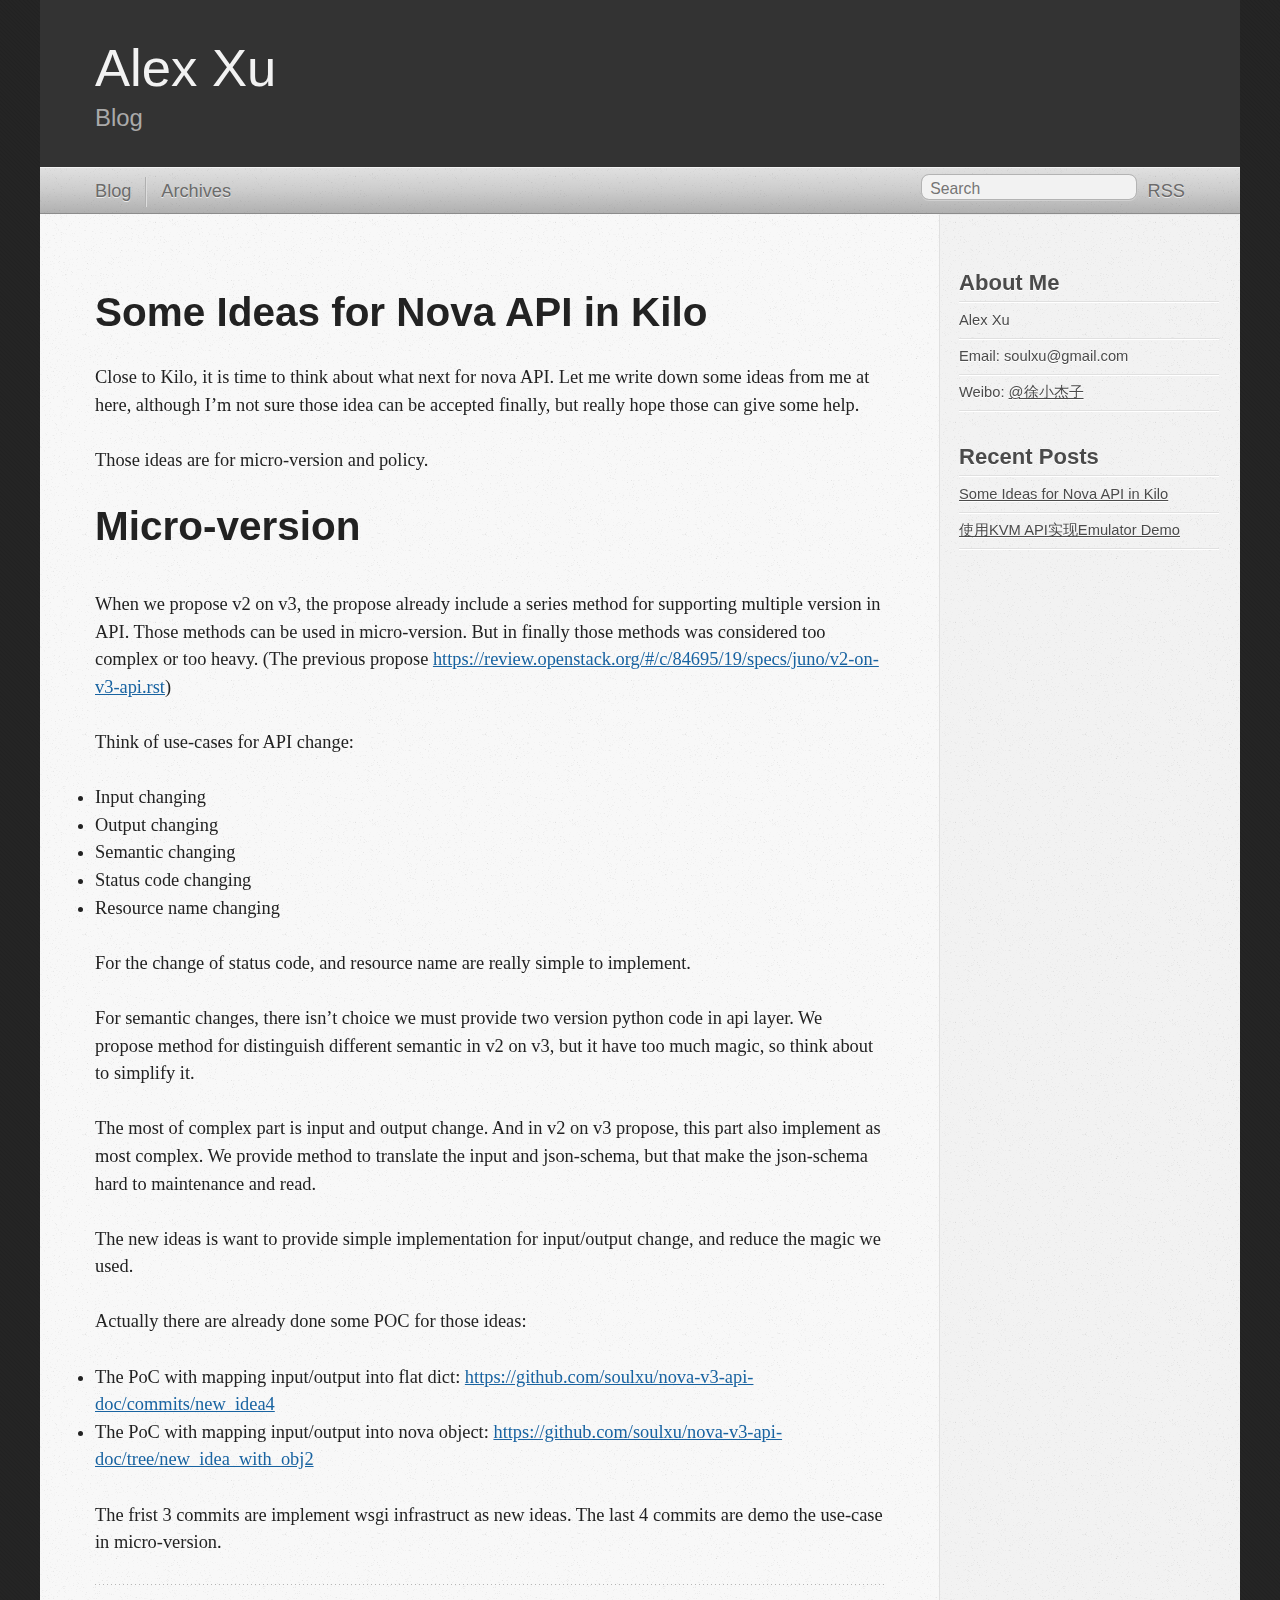
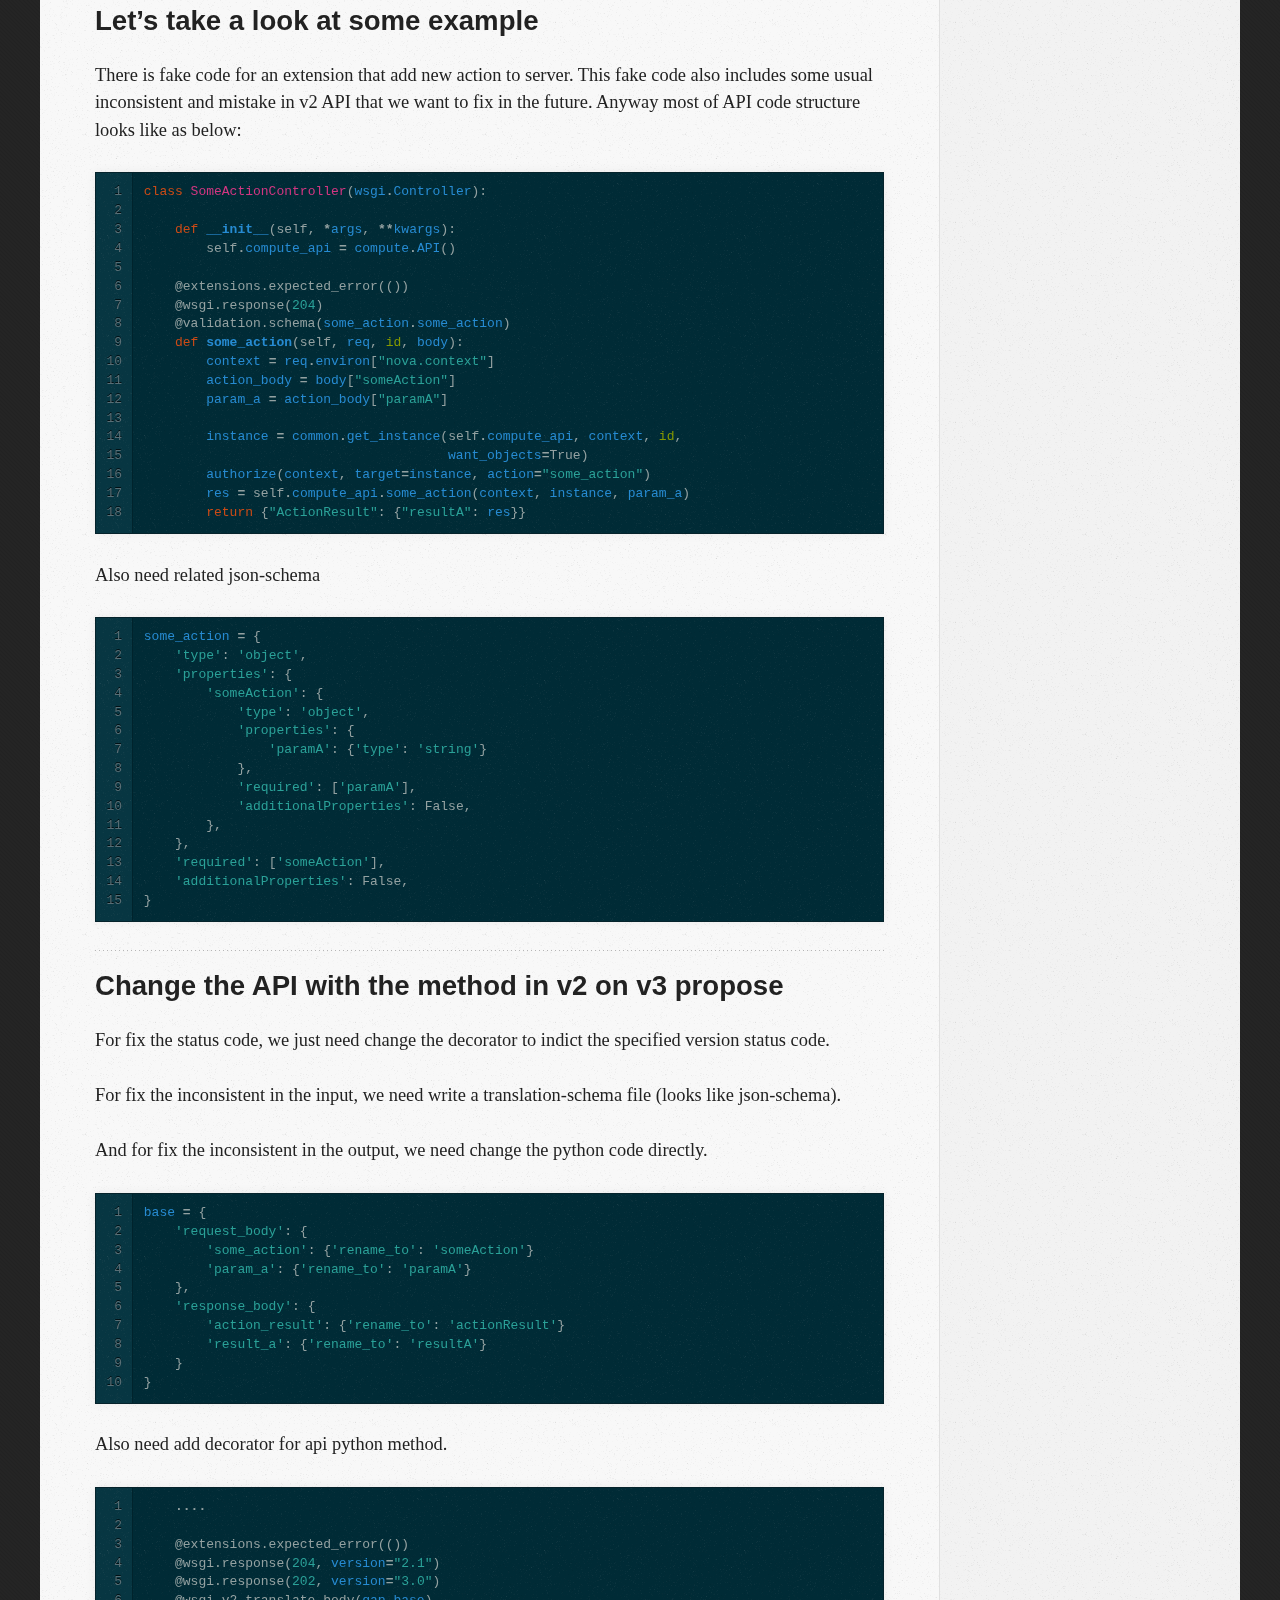
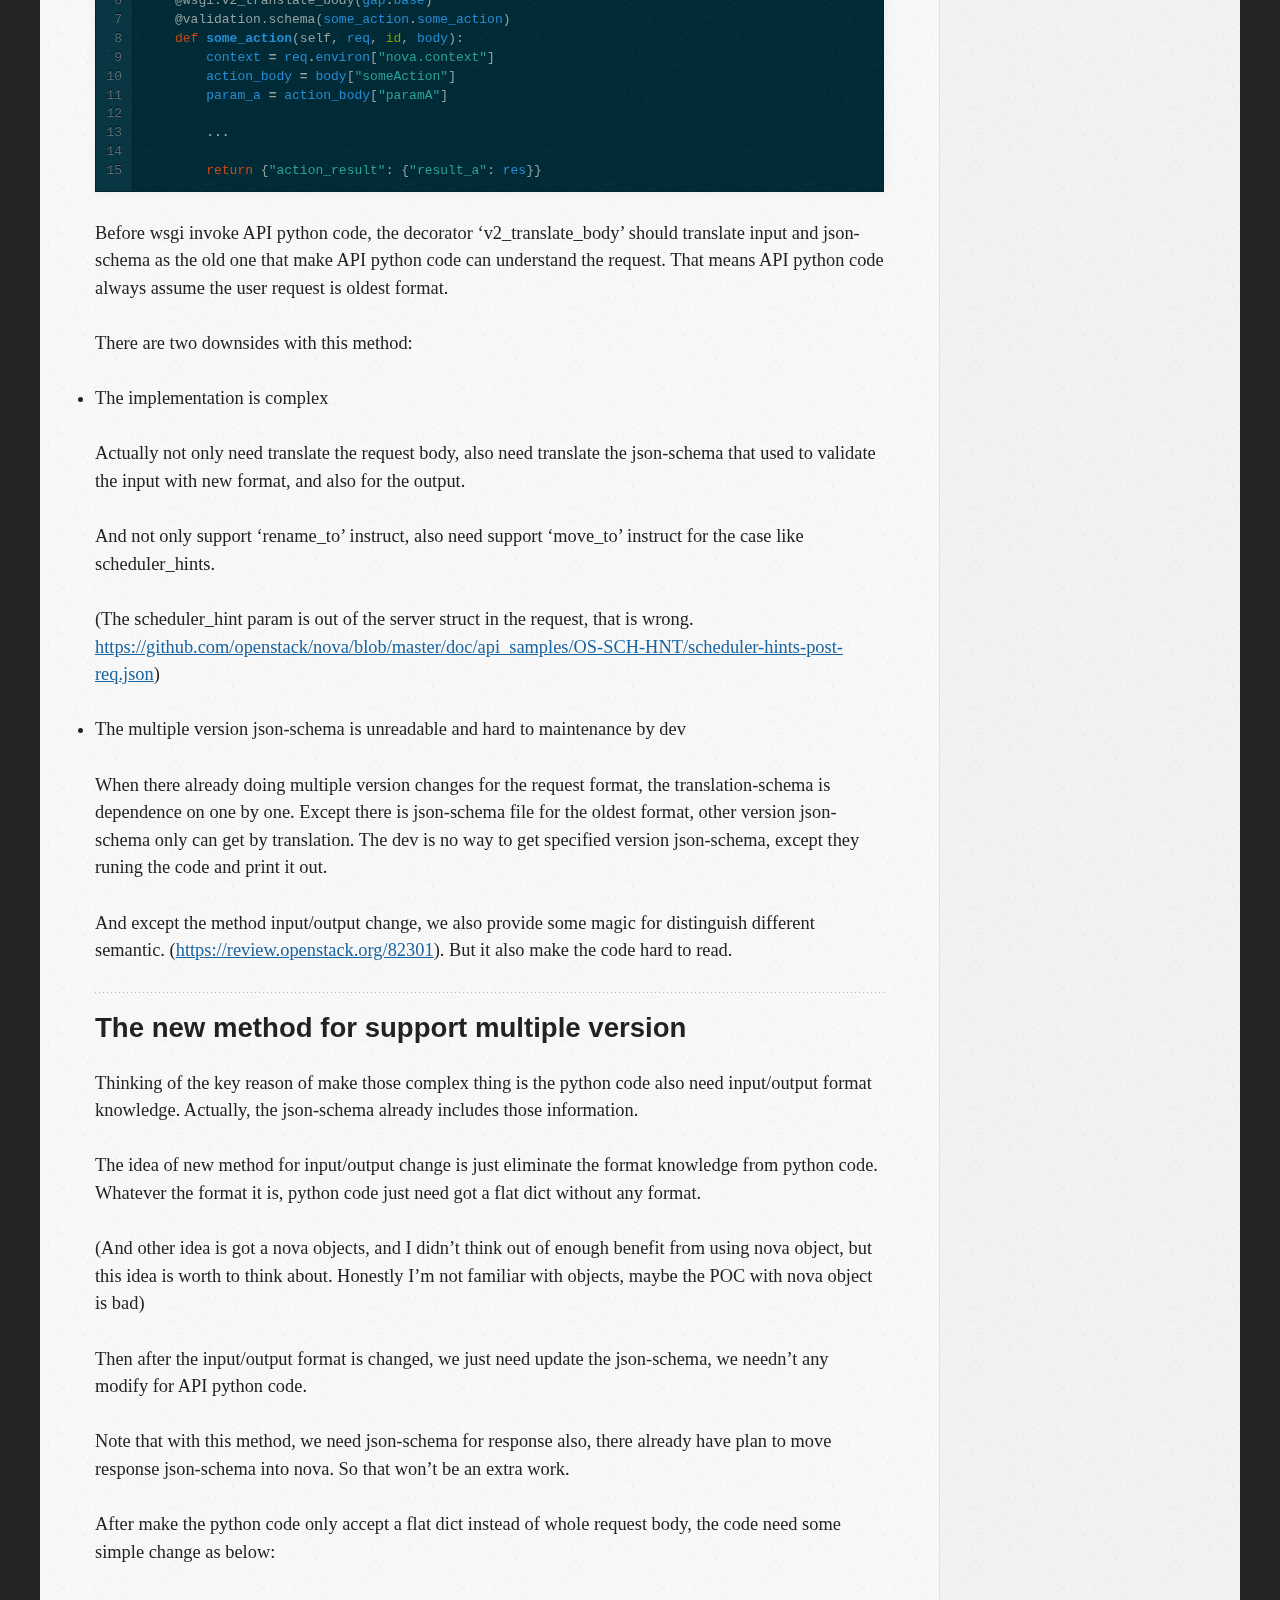
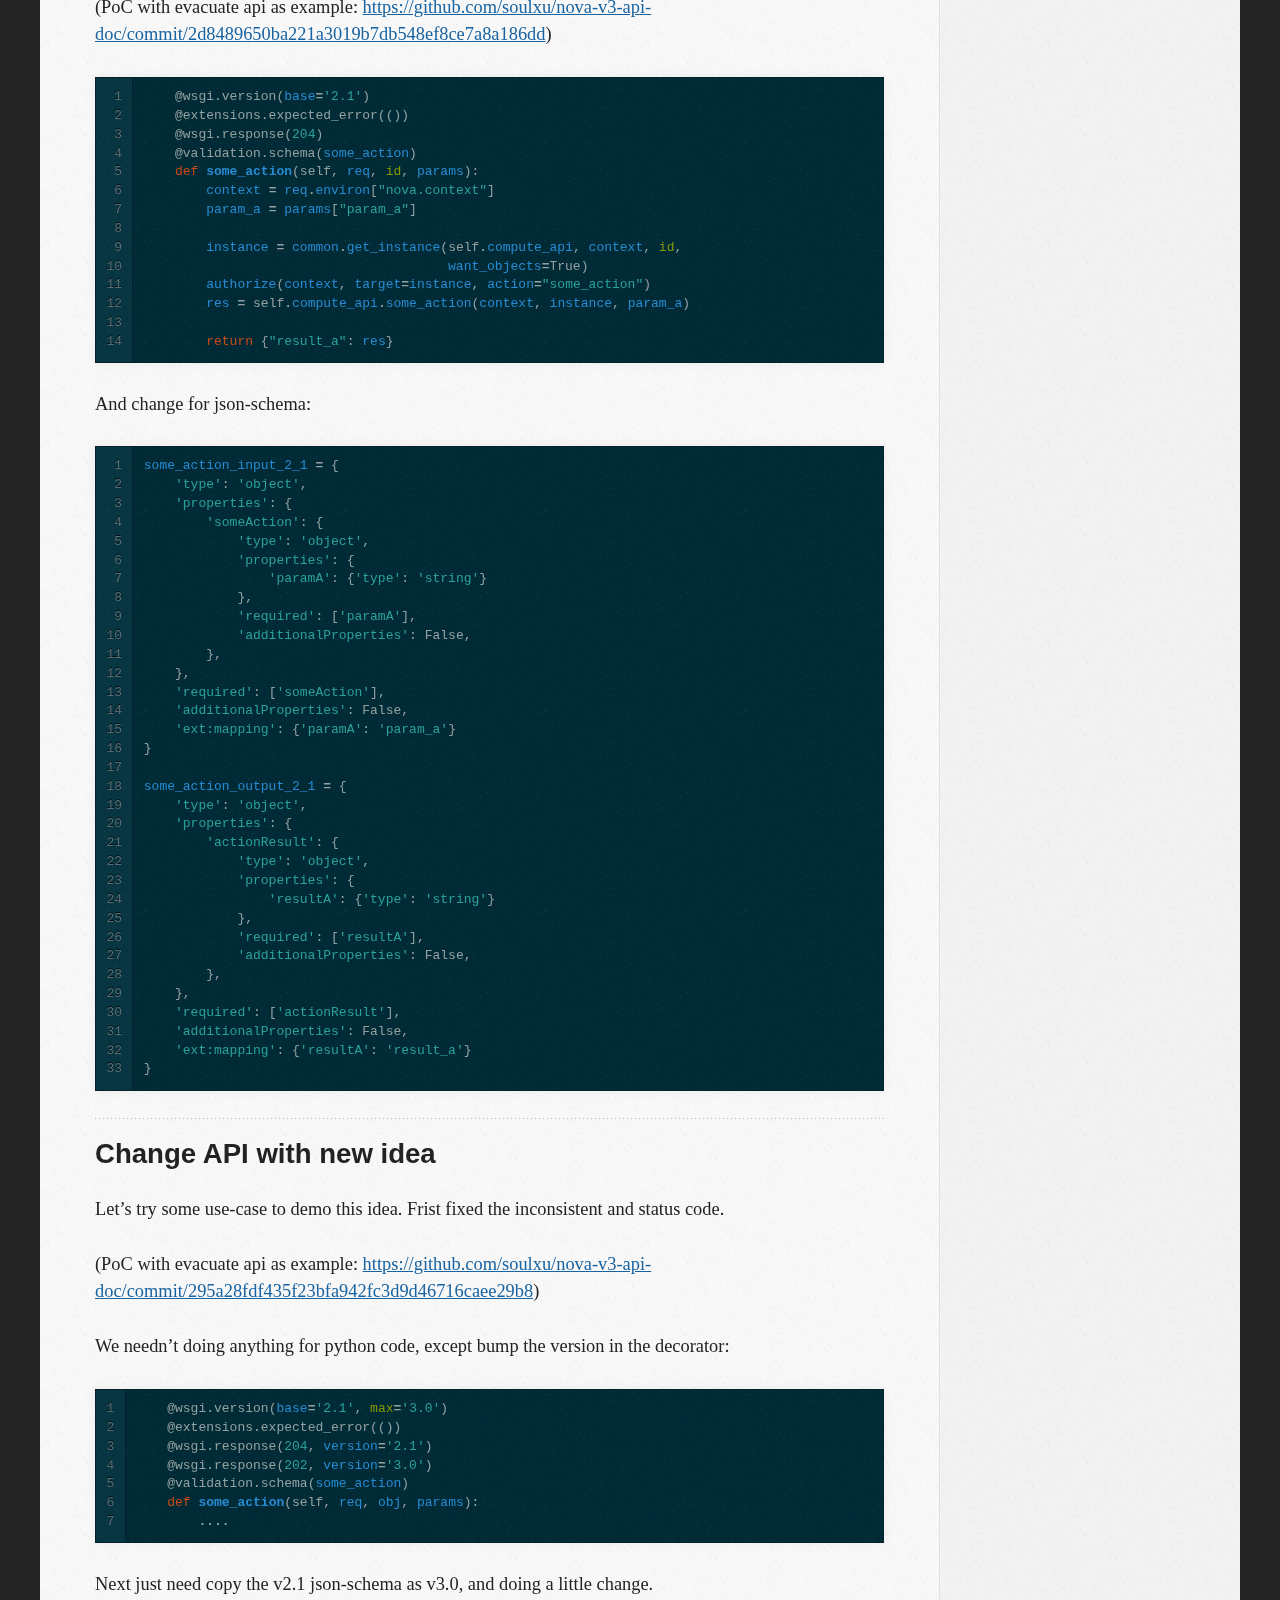
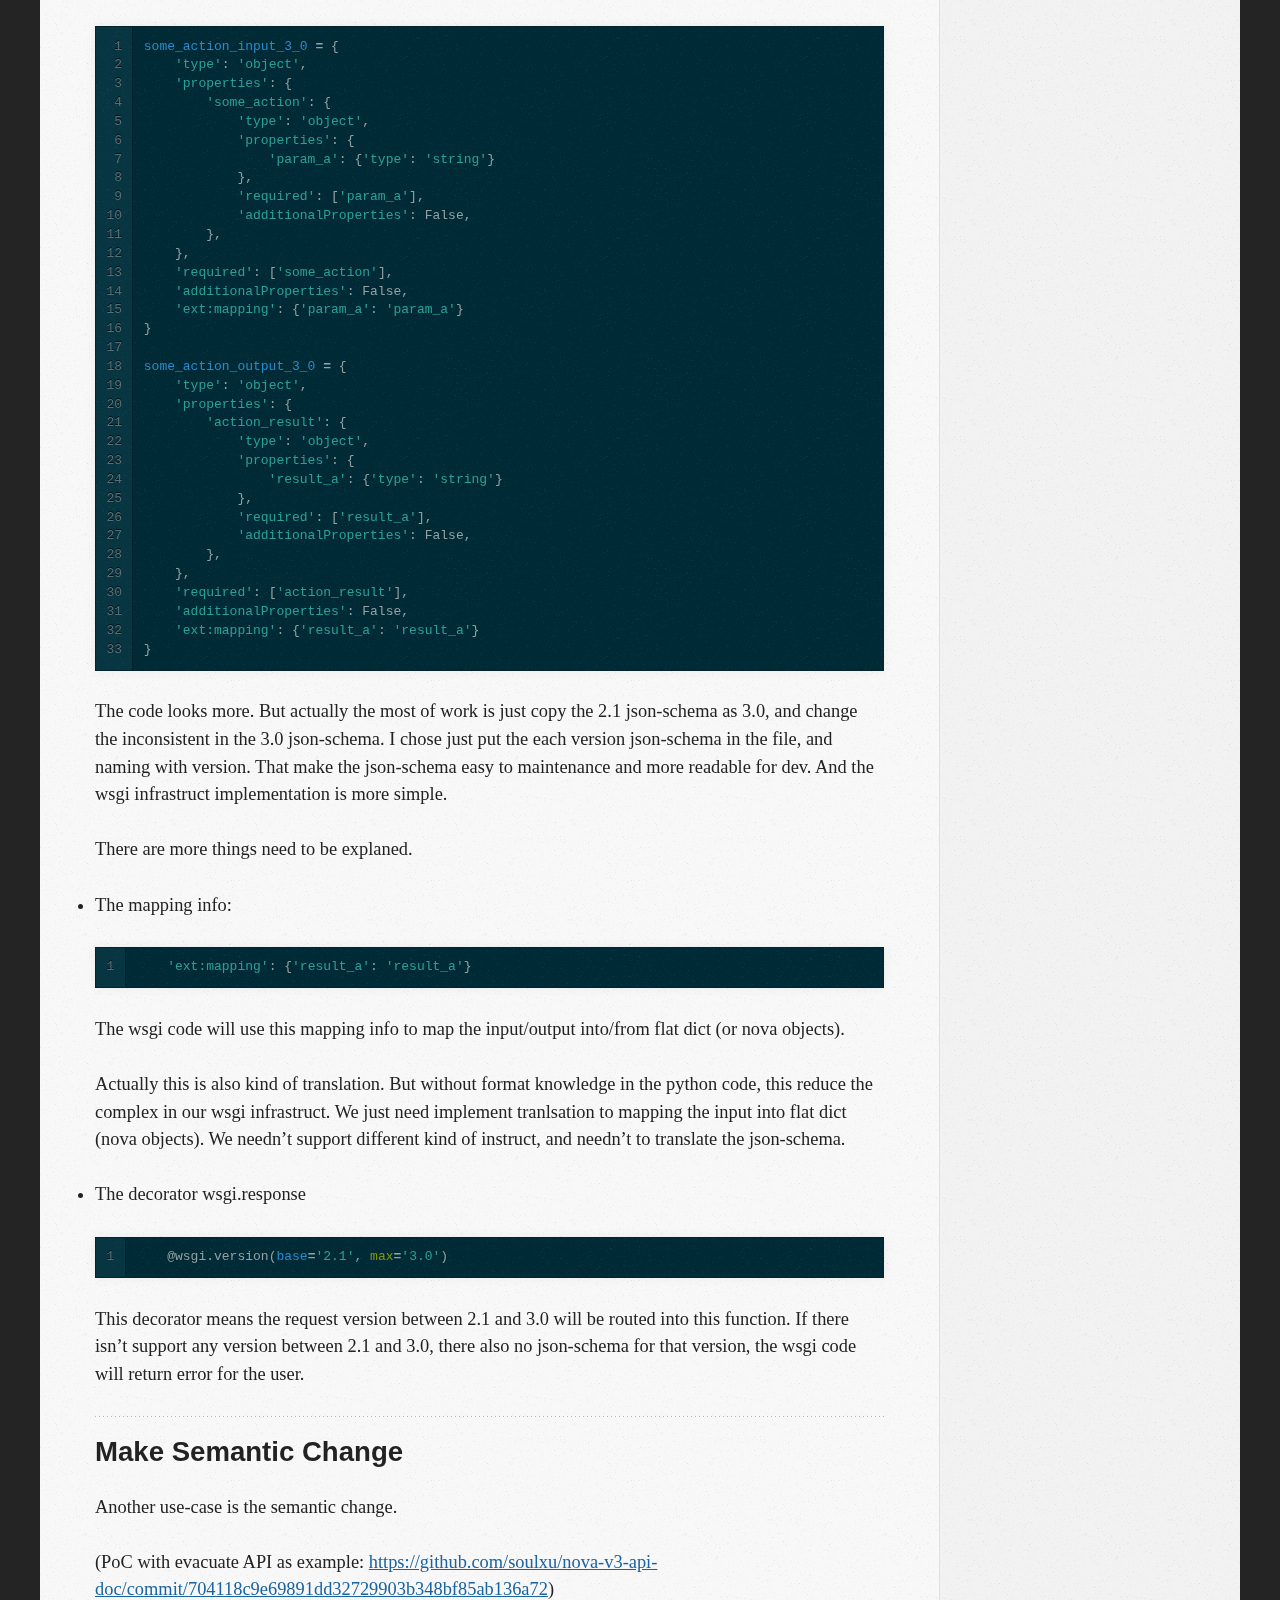
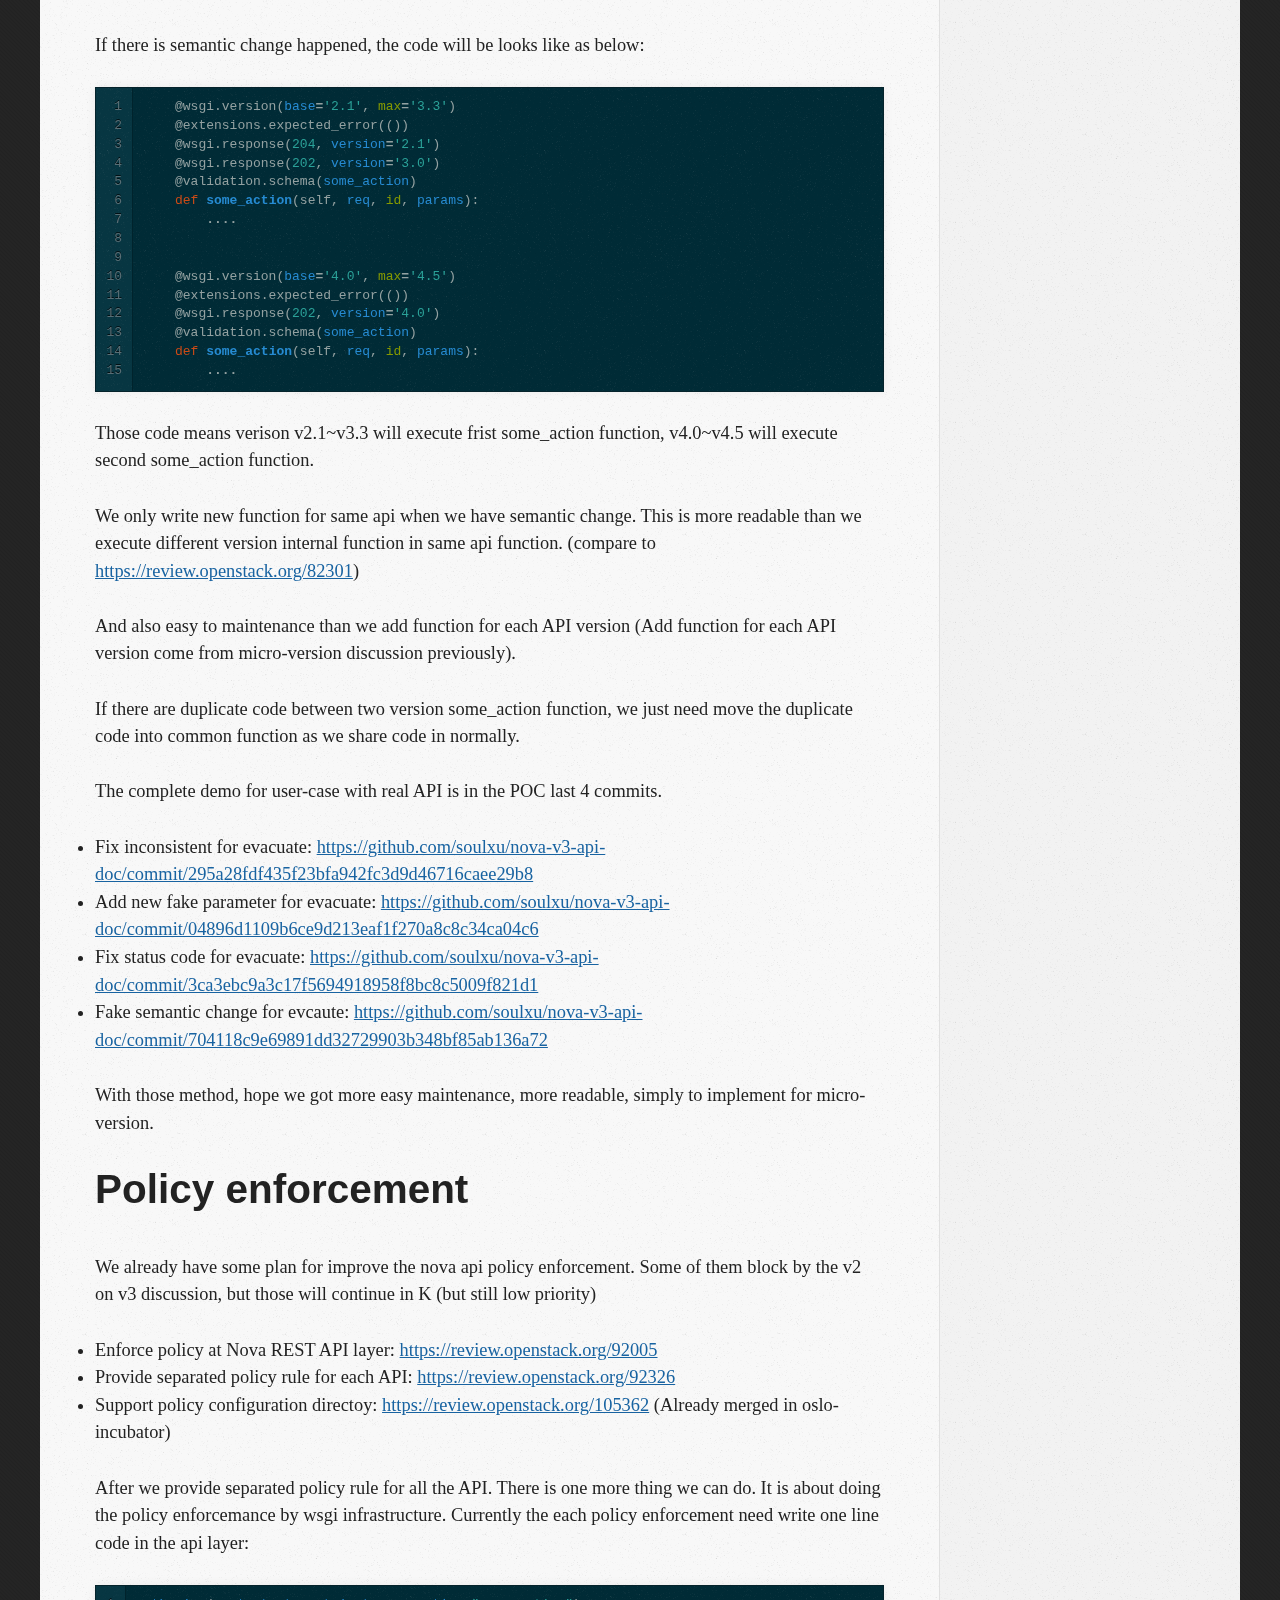
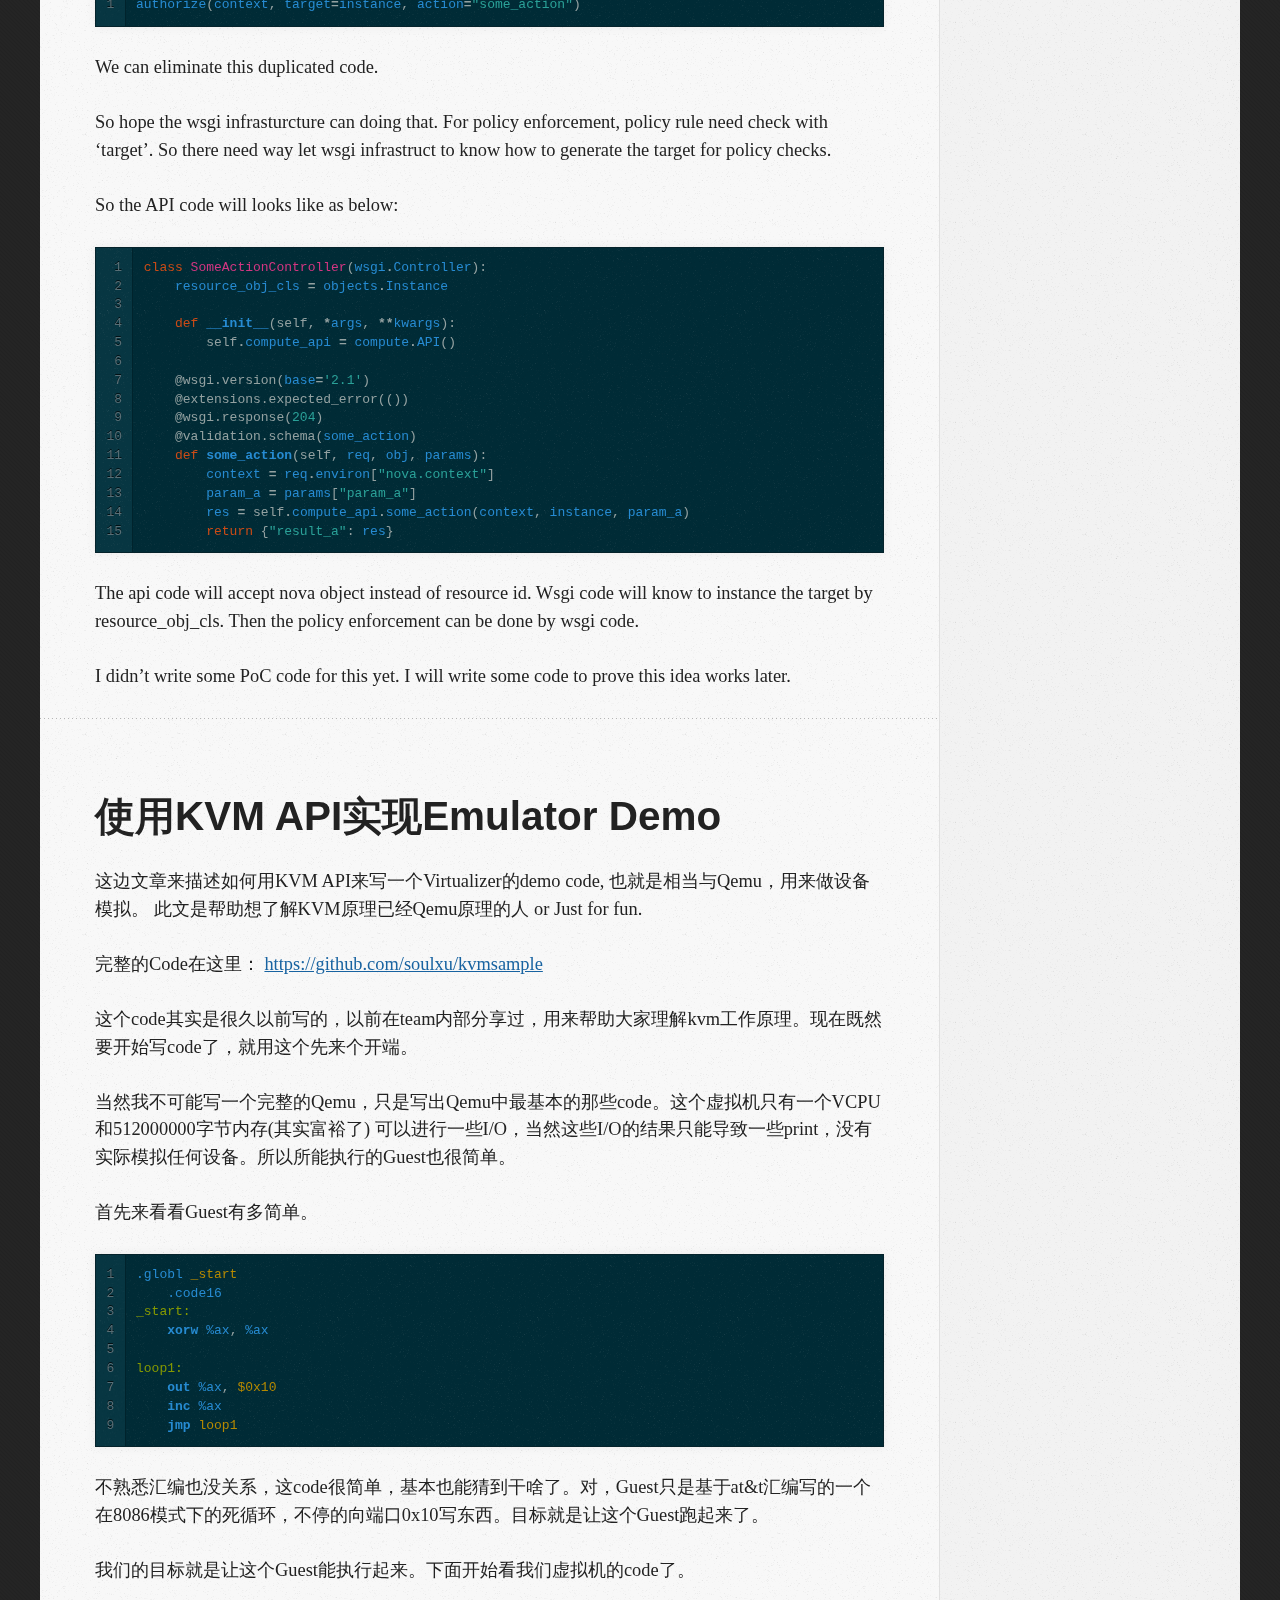
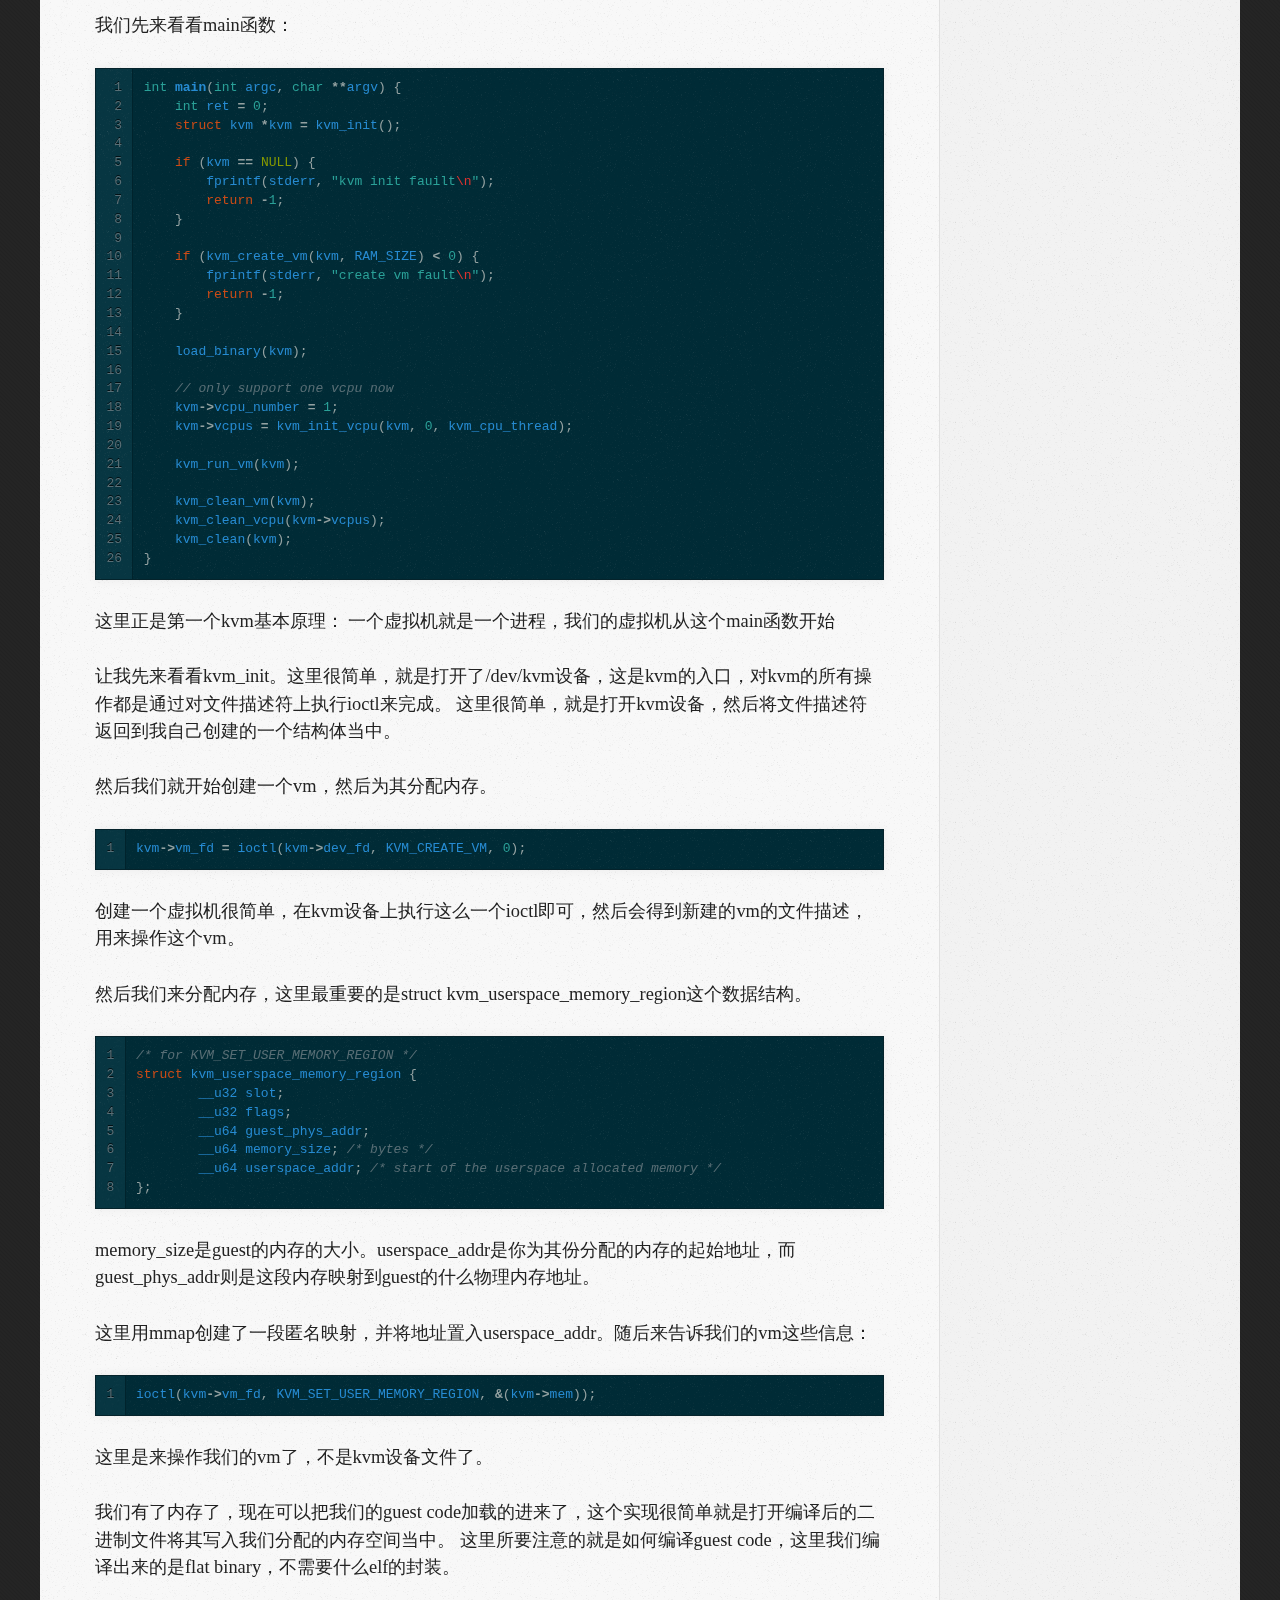
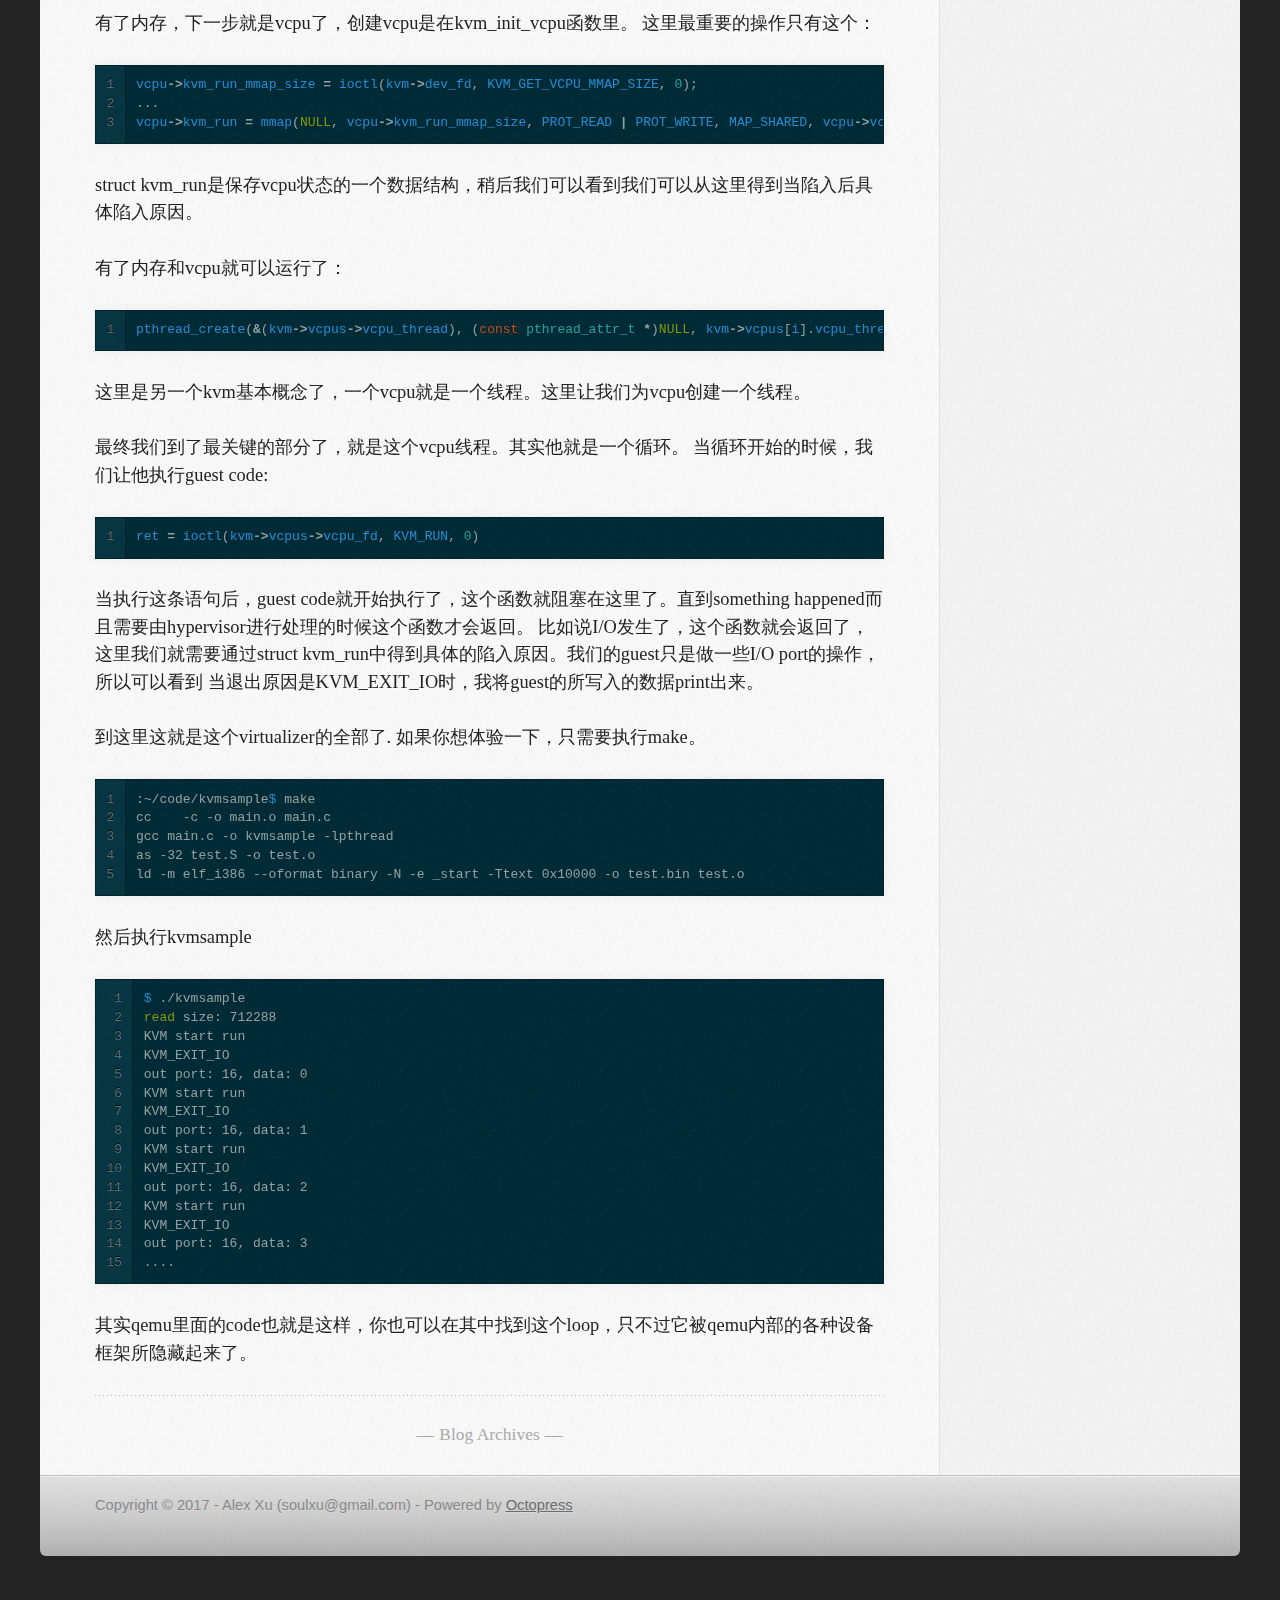
<file: index.html>
<!DOCTYPE html>
<!--[if IEMobile 7 ]><html class="no-js iem7"><![endif]-->
<!--[if lt IE 9]><html class="no-js lte-ie8"><![endif]-->
<!--[if (gt IE 8)|(gt IEMobile 7)|!(IEMobile)|!(IE)]><!--><html class="no-js" lang="en"><!--<![endif]-->
<head>
  <meta charset="utf-8">
  <title>Alex Xu</title>
  <meta name="author" content="Alex Xu (soulxu@gmail.com)">

  
  <meta name="description" content="Close to Kilo, it is time to think about what next for nova API. Let me
write down some ideas from me at here, although I&rsquo;m not sure those idea &hellip;">
  

  <!-- http://t.co/dKP3o1e -->
  <meta name="HandheldFriendly" content="True">
  <meta name="MobileOptimized" content="320">
  <meta name="viewport" content="width=device-width, initial-scale=1">

  
  <link rel="canonical" href="http://soulxu.github.io">
  <link href="/favicon.png" rel="icon">
  <link href="/stylesheets/screen.css" media="screen, projection" rel="stylesheet" type="text/css">
  <link href="/atom.xml" rel="alternate" title="Alex Xu" type="application/atom+xml">
  <script src="/javascripts/modernizr-2.0.js"></script>
  <script src="http://libs.baidu.com/jquery/1.9.0/jquery.min.js"></script>
  <script src="/javascripts/octopress.js" type="text/javascript"></script>
  <!--Fonts from Google"s Web font directory at http://google.com/webfonts -->

  

</head>

<body   >
  <header role="banner"><hgroup>
  <h1><a href="/">Alex Xu</a></h1>
  
    <h2>Blog</h2>
  
</hgroup>

</header>
  <nav role="navigation"><ul class="subscription" data-subscription="rss">
  <li><a href="/atom.xml" rel="subscribe-rss" title="subscribe via RSS">RSS</a></li>
  
</ul>
  
<form action="http://baidu.com" method="get">
  <fieldset role="search">
    <input type="hidden" name="q" value="site:soulxu.github.io" />
    <input class="search" type="text" name="q" results="0" placeholder="Search"/>
  </fieldset>
</form>
  
<ul class="main-navigation">
  <li><a href="/">Blog</a></li>
  <li><a href="/blog/archives">Archives</a></li>
</ul>

</nav>
  <div id="main">
    <div id="content">
      <div class="blog-index">
  
  
  
    <article>
      
  <header>
    
      <h1 class="entry-title"><a href="/blog/2014/09/12/one-option-for-nova-api/">Some Ideas for Nova API in Kilo</a></h1>
    
    
      <p class="meta">
        








  


<time datetime="2014-09-12T12:37:17+08:00" pubdate data-updated="true"></time>
        
      </p>
    
  </header>


  <div class="entry-content"><p>Close to Kilo, it is time to think about what next for nova API. Let me
write down some ideas from me at here, although I&rsquo;m not sure those idea can be
accepted finally, but really hope those can give some help.</p>

<p>Those ideas are for micro-version and policy.</p>

<h1>Micro-version</h1>

<p>When we propose v2 on v3, the propose already include a series method for
supporting multiple version in API. Those methods can be used in
micro-version. But in finally those methods was considered too complex or too heavy.
(The previous propose <a href="https://review.openstack.org/#/c/84695/19/specs/juno/v2-on-v3-api.rst">https://review.openstack.org/#/c/84695/19/specs/juno/v2-on-v3-api.rst</a>)</p>

<p>Think of use-cases for API change:</p>

<ul>
<li>Input changing</li>
<li>Output changing</li>
<li>Semantic changing</li>
<li>Status code changing</li>
<li>Resource name changing</li>
</ul>


<p>For the change of status code, and resource name are really simple to implement.</p>

<p>For semantic changes, there isn&rsquo;t choice we must provide two version python code
in api layer. We propose method for distinguish different semantic in v2 on v3,
but it have too much magic, so think about to simplify it.</p>

<p>The most of complex part is input and output change. And in v2 on v3 propose,
this part also implement as most complex. We provide method to translate the input
and json-schema, but that make the json-schema hard to maintenance and read.</p>

<p>The new ideas is want to provide simple implementation for input/output change, and
reduce the magic we used.</p>

<p>Actually there are already done some POC for those ideas:</p>

<ul>
<li>The PoC with mapping input/output into flat dict:
    <a href="https://github.com/soulxu/nova-v3-api-doc/commits/new_idea4">https://github.com/soulxu/nova-v3-api-doc/commits/new_idea4</a></li>
<li>The PoC with mapping input/output into nova object:
    <a href="https://github.com/soulxu/nova-v3-api-doc/tree/new_idea_with_obj2">https://github.com/soulxu/nova-v3-api-doc/tree/new_idea_with_obj2</a></li>
</ul>


<p>The frist 3 commits are implement wsgi infrastruct as new ideas.
The last 4 commits are demo the use-case in micro-version.</p>

<h2>Let&rsquo;s take a look at some example</h2>

<p>There is fake code for an extension that add new action to server. This fake code
also includes some usual inconsistent and mistake in v2 API that we want to fix in
the future. Anyway most of API code structure looks like as below:</p>

<div class='bogus-wrapper'><notextile><figure class='code'><div class="highlight"><table><tr><td class="gutter"><pre class="line-numbers"><span class='line-number'>1</span>
<span class='line-number'>2</span>
<span class='line-number'>3</span>
<span class='line-number'>4</span>
<span class='line-number'>5</span>
<span class='line-number'>6</span>
<span class='line-number'>7</span>
<span class='line-number'>8</span>
<span class='line-number'>9</span>
<span class='line-number'>10</span>
<span class='line-number'>11</span>
<span class='line-number'>12</span>
<span class='line-number'>13</span>
<span class='line-number'>14</span>
<span class='line-number'>15</span>
<span class='line-number'>16</span>
<span class='line-number'>17</span>
<span class='line-number'>18</span>
</pre></td><td class='code'><pre><code class='python'><span class='line'><span class="k">class</span> <span class="nc">SomeActionController</span><span class="p">(</span><span class="n">wsgi</span><span class="o">.</span><span class="n">Controller</span><span class="p">):</span>
</span><span class='line'>
</span><span class='line'>    <span class="k">def</span> <span class="nf">__init__</span><span class="p">(</span><span class="bp">self</span><span class="p">,</span> <span class="o">*</span><span class="n">args</span><span class="p">,</span> <span class="o">**</span><span class="n">kwargs</span><span class="p">):</span>
</span><span class='line'>        <span class="bp">self</span><span class="o">.</span><span class="n">compute_api</span> <span class="o">=</span> <span class="n">compute</span><span class="o">.</span><span class="n">API</span><span class="p">()</span>
</span><span class='line'>
</span><span class='line'>    <span class="nd">@extensions.expected_error</span><span class="p">(())</span>
</span><span class='line'>    <span class="nd">@wsgi.response</span><span class="p">(</span><span class="mi">204</span><span class="p">)</span>
</span><span class='line'>    <span class="nd">@validation.schema</span><span class="p">(</span><span class="n">some_action</span><span class="o">.</span><span class="n">some_action</span><span class="p">)</span>
</span><span class='line'>    <span class="k">def</span> <span class="nf">some_action</span><span class="p">(</span><span class="bp">self</span><span class="p">,</span> <span class="n">req</span><span class="p">,</span> <span class="nb">id</span><span class="p">,</span> <span class="n">body</span><span class="p">):</span>
</span><span class='line'>        <span class="n">context</span> <span class="o">=</span> <span class="n">req</span><span class="o">.</span><span class="n">environ</span><span class="p">[</span><span class="s">&quot;nova.context&quot;</span><span class="p">]</span>
</span><span class='line'>        <span class="n">action_body</span> <span class="o">=</span> <span class="n">body</span><span class="p">[</span><span class="s">&quot;someAction&quot;</span><span class="p">]</span>
</span><span class='line'>        <span class="n">param_a</span> <span class="o">=</span> <span class="n">action_body</span><span class="p">[</span><span class="s">&quot;paramA&quot;</span><span class="p">]</span>
</span><span class='line'>
</span><span class='line'>        <span class="n">instance</span> <span class="o">=</span> <span class="n">common</span><span class="o">.</span><span class="n">get_instance</span><span class="p">(</span><span class="bp">self</span><span class="o">.</span><span class="n">compute_api</span><span class="p">,</span> <span class="n">context</span><span class="p">,</span> <span class="nb">id</span><span class="p">,</span>
</span><span class='line'>                                       <span class="n">want_objects</span><span class="o">=</span><span class="bp">True</span><span class="p">)</span>
</span><span class='line'>        <span class="n">authorize</span><span class="p">(</span><span class="n">context</span><span class="p">,</span> <span class="n">target</span><span class="o">=</span><span class="n">instance</span><span class="p">,</span> <span class="n">action</span><span class="o">=</span><span class="s">&quot;some_action&quot;</span><span class="p">)</span>
</span><span class='line'>        <span class="n">res</span> <span class="o">=</span> <span class="bp">self</span><span class="o">.</span><span class="n">compute_api</span><span class="o">.</span><span class="n">some_action</span><span class="p">(</span><span class="n">context</span><span class="p">,</span> <span class="n">instance</span><span class="p">,</span> <span class="n">param_a</span><span class="p">)</span>
</span><span class='line'>        <span class="k">return</span> <span class="p">{</span><span class="s">&quot;ActionResult&quot;</span><span class="p">:</span> <span class="p">{</span><span class="s">&quot;resultA&quot;</span><span class="p">:</span> <span class="n">res</span><span class="p">}}</span>
</span></code></pre></td></tr></table></div></figure></notextile></div>


<p>Also need related json-schema</p>

<div class='bogus-wrapper'><notextile><figure class='code'><div class="highlight"><table><tr><td class="gutter"><pre class="line-numbers"><span class='line-number'>1</span>
<span class='line-number'>2</span>
<span class='line-number'>3</span>
<span class='line-number'>4</span>
<span class='line-number'>5</span>
<span class='line-number'>6</span>
<span class='line-number'>7</span>
<span class='line-number'>8</span>
<span class='line-number'>9</span>
<span class='line-number'>10</span>
<span class='line-number'>11</span>
<span class='line-number'>12</span>
<span class='line-number'>13</span>
<span class='line-number'>14</span>
<span class='line-number'>15</span>
</pre></td><td class='code'><pre><code class='python'><span class='line'><span class="n">some_action</span> <span class="o">=</span> <span class="p">{</span>
</span><span class='line'>    <span class="s">&#39;type&#39;</span><span class="p">:</span> <span class="s">&#39;object&#39;</span><span class="p">,</span>
</span><span class='line'>    <span class="s">&#39;properties&#39;</span><span class="p">:</span> <span class="p">{</span>
</span><span class='line'>        <span class="s">&#39;someAction&#39;</span><span class="p">:</span> <span class="p">{</span>
</span><span class='line'>            <span class="s">&#39;type&#39;</span><span class="p">:</span> <span class="s">&#39;object&#39;</span><span class="p">,</span>
</span><span class='line'>            <span class="s">&#39;properties&#39;</span><span class="p">:</span> <span class="p">{</span>
</span><span class='line'>                <span class="s">&#39;paramA&#39;</span><span class="p">:</span> <span class="p">{</span><span class="s">&#39;type&#39;</span><span class="p">:</span> <span class="s">&#39;string&#39;</span><span class="p">}</span>
</span><span class='line'>            <span class="p">},</span>
</span><span class='line'>            <span class="s">&#39;required&#39;</span><span class="p">:</span> <span class="p">[</span><span class="s">&#39;paramA&#39;</span><span class="p">],</span>
</span><span class='line'>            <span class="s">&#39;additionalProperties&#39;</span><span class="p">:</span> <span class="bp">False</span><span class="p">,</span>
</span><span class='line'>        <span class="p">},</span>
</span><span class='line'>    <span class="p">},</span>
</span><span class='line'>    <span class="s">&#39;required&#39;</span><span class="p">:</span> <span class="p">[</span><span class="s">&#39;someAction&#39;</span><span class="p">],</span>
</span><span class='line'>    <span class="s">&#39;additionalProperties&#39;</span><span class="p">:</span> <span class="bp">False</span><span class="p">,</span>
</span><span class='line'><span class="p">}</span>
</span></code></pre></td></tr></table></div></figure></notextile></div>


<h2>Change the API with the method in v2 on v3 propose</h2>

<p>For fix the status code, we just need change the decorator to indict
the specified version status code.</p>

<p>For fix the inconsistent in the input, we need write a translation-schema
file (looks like json-schema).</p>

<p>And for fix the inconsistent in the output, we need change the python code directly.</p>

<div class='bogus-wrapper'><notextile><figure class='code'><div class="highlight"><table><tr><td class="gutter"><pre class="line-numbers"><span class='line-number'>1</span>
<span class='line-number'>2</span>
<span class='line-number'>3</span>
<span class='line-number'>4</span>
<span class='line-number'>5</span>
<span class='line-number'>6</span>
<span class='line-number'>7</span>
<span class='line-number'>8</span>
<span class='line-number'>9</span>
<span class='line-number'>10</span>
</pre></td><td class='code'><pre><code class='python'><span class='line'><span class="n">base</span> <span class="o">=</span> <span class="p">{</span>
</span><span class='line'>    <span class="s">&#39;request_body&#39;</span><span class="p">:</span> <span class="p">{</span>
</span><span class='line'>        <span class="s">&#39;some_action&#39;</span><span class="p">:</span> <span class="p">{</span><span class="s">&#39;rename_to&#39;</span><span class="p">:</span> <span class="s">&#39;someAction&#39;</span><span class="p">}</span>
</span><span class='line'>        <span class="s">&#39;param_a&#39;</span><span class="p">:</span> <span class="p">{</span><span class="s">&#39;rename_to&#39;</span><span class="p">:</span> <span class="s">&#39;paramA&#39;</span><span class="p">}</span>
</span><span class='line'>    <span class="p">},</span>
</span><span class='line'>    <span class="s">&#39;response_body&#39;</span><span class="p">:</span> <span class="p">{</span>
</span><span class='line'>        <span class="s">&#39;action_result&#39;</span><span class="p">:</span> <span class="p">{</span><span class="s">&#39;rename_to&#39;</span><span class="p">:</span> <span class="s">&#39;actionResult&#39;</span><span class="p">}</span>
</span><span class='line'>        <span class="s">&#39;result_a&#39;</span><span class="p">:</span> <span class="p">{</span><span class="s">&#39;rename_to&#39;</span><span class="p">:</span> <span class="s">&#39;resultA&#39;</span><span class="p">}</span>
</span><span class='line'>    <span class="p">}</span>
</span><span class='line'><span class="p">}</span>
</span></code></pre></td></tr></table></div></figure></notextile></div>


<p>Also need add decorator for api python method.</p>

<div class='bogus-wrapper'><notextile><figure class='code'><div class="highlight"><table><tr><td class="gutter"><pre class="line-numbers"><span class='line-number'>1</span>
<span class='line-number'>2</span>
<span class='line-number'>3</span>
<span class='line-number'>4</span>
<span class='line-number'>5</span>
<span class='line-number'>6</span>
<span class='line-number'>7</span>
<span class='line-number'>8</span>
<span class='line-number'>9</span>
<span class='line-number'>10</span>
<span class='line-number'>11</span>
<span class='line-number'>12</span>
<span class='line-number'>13</span>
<span class='line-number'>14</span>
<span class='line-number'>15</span>
</pre></td><td class='code'><pre><code class='python'><span class='line'>    <span class="o">....</span>
</span><span class='line'>
</span><span class='line'>    <span class="nd">@extensions.expected_error</span><span class="p">(())</span>
</span><span class='line'>    <span class="nd">@wsgi.response</span><span class="p">(</span><span class="mi">204</span><span class="p">,</span> <span class="n">version</span><span class="o">=</span><span class="s">&quot;2.1&quot;</span><span class="p">)</span>
</span><span class='line'>    <span class="nd">@wsgi.response</span><span class="p">(</span><span class="mi">202</span><span class="p">,</span> <span class="n">version</span><span class="o">=</span><span class="s">&quot;3.0&quot;</span><span class="p">)</span>
</span><span class='line'>    <span class="nd">@wsgi.v2_translate_body</span><span class="p">(</span><span class="n">gap</span><span class="o">.</span><span class="n">base</span><span class="p">)</span>
</span><span class='line'>    <span class="nd">@validation.schema</span><span class="p">(</span><span class="n">some_action</span><span class="o">.</span><span class="n">some_action</span><span class="p">)</span>
</span><span class='line'>    <span class="k">def</span> <span class="nf">some_action</span><span class="p">(</span><span class="bp">self</span><span class="p">,</span> <span class="n">req</span><span class="p">,</span> <span class="nb">id</span><span class="p">,</span> <span class="n">body</span><span class="p">):</span>
</span><span class='line'>        <span class="n">context</span> <span class="o">=</span> <span class="n">req</span><span class="o">.</span><span class="n">environ</span><span class="p">[</span><span class="s">&quot;nova.context&quot;</span><span class="p">]</span>
</span><span class='line'>        <span class="n">action_body</span> <span class="o">=</span> <span class="n">body</span><span class="p">[</span><span class="s">&quot;someAction&quot;</span><span class="p">]</span>
</span><span class='line'>        <span class="n">param_a</span> <span class="o">=</span> <span class="n">action_body</span><span class="p">[</span><span class="s">&quot;paramA&quot;</span><span class="p">]</span>
</span><span class='line'>
</span><span class='line'>        <span class="o">...</span>
</span><span class='line'>
</span><span class='line'>        <span class="k">return</span> <span class="p">{</span><span class="s">&quot;action_result&quot;</span><span class="p">:</span> <span class="p">{</span><span class="s">&quot;result_a&quot;</span><span class="p">:</span> <span class="n">res</span><span class="p">}}</span>
</span></code></pre></td></tr></table></div></figure></notextile></div>


<p>Before wsgi invoke API python code, the decorator &lsquo;v2_translate_body&rsquo; should translate
input and json-schema as the old one that make API python code can understand the
request. That means API python code always assume the user request is oldest format.</p>

<p>There are two downsides with this method:</p>

<ul>
<li><p>The implementation is complex</p>

<p>Actually not only need translate the request body, also need translate the json-schema
that used to validate the input with new format, and also for the output.</p>

<p>And not only support &lsquo;rename_to&rsquo; instruct, also need support &lsquo;move_to&rsquo; instruct for
the case like scheduler_hints.</p>

<p>(The scheduler_hint param is out of the server struct in the request, that is wrong.
 <a href="https://github.com/openstack/nova/blob/master/doc/api_samples/OS-SCH-HNT/scheduler-hints-post-req.json">https://github.com/openstack/nova/blob/master/doc/api_samples/OS-SCH-HNT/scheduler-hints-post-req.json</a>)</p></li>
<li><p>The multiple version json-schema is unreadable and hard to maintenance by dev</p>

<p>When there already doing multiple version changes for the request format, the translation-schema is
dependence on one by one. Except there is json-schema file for the oldest format, other version
json-schema only can  get by translation. The dev is no way to get specified version json-schema,
except they runing the code and print it out.</p></li>
</ul>


<p>And except the method input/output change, we also provide some magic for distinguish different semantic.
(<a href="https://review.openstack.org/82301">https://review.openstack.org/82301</a>). But it also make the code hard to read.</p>

<h2>The new method for support multiple version</h2>

<p>Thinking of the key reason of make those complex thing is the python code also need
input/output format knowledge. Actually, the json-schema already includes those
information.</p>

<p>The idea of new method for input/output change is just eliminate the format knowledge
from python code. Whatever the format it is, python code just need got a flat dict
without any format.</p>

<p>(And other idea is got a nova objects, and I didn&rsquo;t think out of enough benefit from
using nova object, but this idea is worth to think about. Honestly I&rsquo;m not familiar
with objects, maybe the POC with nova object is bad)</p>

<p>Then after the input/output format is changed, we just need update the json-schema,
we needn&rsquo;t any modify for API python code.</p>

<p>Note that with this method, we need json-schema for response also, there already
have plan to move response json-schema into nova. So that won&rsquo;t be an extra work.</p>

<p>After make the python code only accept a flat dict instead of whole request body,
the code need some simple change as below:</p>

<p>(PoC with evacuate api as example: <a href="https://github.com/soulxu/nova-v3-api-doc/commit/2d8489650ba221a3019b7db548ef8ce7a8a186dd">https://github.com/soulxu/nova-v3-api-doc/commit/2d8489650ba221a3019b7db548ef8ce7a8a186dd</a>)</p>

<div class='bogus-wrapper'><notextile><figure class='code'><div class="highlight"><table><tr><td class="gutter"><pre class="line-numbers"><span class='line-number'>1</span>
<span class='line-number'>2</span>
<span class='line-number'>3</span>
<span class='line-number'>4</span>
<span class='line-number'>5</span>
<span class='line-number'>6</span>
<span class='line-number'>7</span>
<span class='line-number'>8</span>
<span class='line-number'>9</span>
<span class='line-number'>10</span>
<span class='line-number'>11</span>
<span class='line-number'>12</span>
<span class='line-number'>13</span>
<span class='line-number'>14</span>
</pre></td><td class='code'><pre><code class='python'><span class='line'>    <span class="nd">@wsgi.version</span><span class="p">(</span><span class="n">base</span><span class="o">=</span><span class="s">&#39;2.1&#39;</span><span class="p">)</span>
</span><span class='line'>    <span class="nd">@extensions.expected_error</span><span class="p">(())</span>
</span><span class='line'>    <span class="nd">@wsgi.response</span><span class="p">(</span><span class="mi">204</span><span class="p">)</span>
</span><span class='line'>    <span class="nd">@validation.schema</span><span class="p">(</span><span class="n">some_action</span><span class="p">)</span>
</span><span class='line'>    <span class="k">def</span> <span class="nf">some_action</span><span class="p">(</span><span class="bp">self</span><span class="p">,</span> <span class="n">req</span><span class="p">,</span> <span class="nb">id</span><span class="p">,</span> <span class="n">params</span><span class="p">):</span>
</span><span class='line'>        <span class="n">context</span> <span class="o">=</span> <span class="n">req</span><span class="o">.</span><span class="n">environ</span><span class="p">[</span><span class="s">&quot;nova.context&quot;</span><span class="p">]</span>
</span><span class='line'>        <span class="n">param_a</span> <span class="o">=</span> <span class="n">params</span><span class="p">[</span><span class="s">&quot;param_a&quot;</span><span class="p">]</span>
</span><span class='line'>
</span><span class='line'>        <span class="n">instance</span> <span class="o">=</span> <span class="n">common</span><span class="o">.</span><span class="n">get_instance</span><span class="p">(</span><span class="bp">self</span><span class="o">.</span><span class="n">compute_api</span><span class="p">,</span> <span class="n">context</span><span class="p">,</span> <span class="nb">id</span><span class="p">,</span>
</span><span class='line'>                                       <span class="n">want_objects</span><span class="o">=</span><span class="bp">True</span><span class="p">)</span>
</span><span class='line'>        <span class="n">authorize</span><span class="p">(</span><span class="n">context</span><span class="p">,</span> <span class="n">target</span><span class="o">=</span><span class="n">instance</span><span class="p">,</span> <span class="n">action</span><span class="o">=</span><span class="s">&quot;some_action&quot;</span><span class="p">)</span>
</span><span class='line'>        <span class="n">res</span> <span class="o">=</span> <span class="bp">self</span><span class="o">.</span><span class="n">compute_api</span><span class="o">.</span><span class="n">some_action</span><span class="p">(</span><span class="n">context</span><span class="p">,</span> <span class="n">instance</span><span class="p">,</span> <span class="n">param_a</span><span class="p">)</span>
</span><span class='line'>
</span><span class='line'>        <span class="k">return</span> <span class="p">{</span><span class="s">&quot;result_a&quot;</span><span class="p">:</span> <span class="n">res</span><span class="p">}</span>
</span></code></pre></td></tr></table></div></figure></notextile></div>


<p>And change for json-schema:</p>

<div class='bogus-wrapper'><notextile><figure class='code'><div class="highlight"><table><tr><td class="gutter"><pre class="line-numbers"><span class='line-number'>1</span>
<span class='line-number'>2</span>
<span class='line-number'>3</span>
<span class='line-number'>4</span>
<span class='line-number'>5</span>
<span class='line-number'>6</span>
<span class='line-number'>7</span>
<span class='line-number'>8</span>
<span class='line-number'>9</span>
<span class='line-number'>10</span>
<span class='line-number'>11</span>
<span class='line-number'>12</span>
<span class='line-number'>13</span>
<span class='line-number'>14</span>
<span class='line-number'>15</span>
<span class='line-number'>16</span>
<span class='line-number'>17</span>
<span class='line-number'>18</span>
<span class='line-number'>19</span>
<span class='line-number'>20</span>
<span class='line-number'>21</span>
<span class='line-number'>22</span>
<span class='line-number'>23</span>
<span class='line-number'>24</span>
<span class='line-number'>25</span>
<span class='line-number'>26</span>
<span class='line-number'>27</span>
<span class='line-number'>28</span>
<span class='line-number'>29</span>
<span class='line-number'>30</span>
<span class='line-number'>31</span>
<span class='line-number'>32</span>
<span class='line-number'>33</span>
</pre></td><td class='code'><pre><code class='python'><span class='line'><span class="n">some_action_input_2_1</span> <span class="o">=</span> <span class="p">{</span>
</span><span class='line'>    <span class="s">&#39;type&#39;</span><span class="p">:</span> <span class="s">&#39;object&#39;</span><span class="p">,</span>
</span><span class='line'>    <span class="s">&#39;properties&#39;</span><span class="p">:</span> <span class="p">{</span>
</span><span class='line'>        <span class="s">&#39;someAction&#39;</span><span class="p">:</span> <span class="p">{</span>
</span><span class='line'>            <span class="s">&#39;type&#39;</span><span class="p">:</span> <span class="s">&#39;object&#39;</span><span class="p">,</span>
</span><span class='line'>            <span class="s">&#39;properties&#39;</span><span class="p">:</span> <span class="p">{</span>
</span><span class='line'>                <span class="s">&#39;paramA&#39;</span><span class="p">:</span> <span class="p">{</span><span class="s">&#39;type&#39;</span><span class="p">:</span> <span class="s">&#39;string&#39;</span><span class="p">}</span>
</span><span class='line'>            <span class="p">},</span>
</span><span class='line'>            <span class="s">&#39;required&#39;</span><span class="p">:</span> <span class="p">[</span><span class="s">&#39;paramA&#39;</span><span class="p">],</span>
</span><span class='line'>            <span class="s">&#39;additionalProperties&#39;</span><span class="p">:</span> <span class="bp">False</span><span class="p">,</span>
</span><span class='line'>        <span class="p">},</span>
</span><span class='line'>    <span class="p">},</span>
</span><span class='line'>    <span class="s">&#39;required&#39;</span><span class="p">:</span> <span class="p">[</span><span class="s">&#39;someAction&#39;</span><span class="p">],</span>
</span><span class='line'>    <span class="s">&#39;additionalProperties&#39;</span><span class="p">:</span> <span class="bp">False</span><span class="p">,</span>
</span><span class='line'>    <span class="s">&#39;ext:mapping&#39;</span><span class="p">:</span> <span class="p">{</span><span class="s">&#39;paramA&#39;</span><span class="p">:</span> <span class="s">&#39;param_a&#39;</span><span class="p">}</span>
</span><span class='line'><span class="p">}</span>
</span><span class='line'>
</span><span class='line'><span class="n">some_action_output_2_1</span> <span class="o">=</span> <span class="p">{</span>
</span><span class='line'>    <span class="s">&#39;type&#39;</span><span class="p">:</span> <span class="s">&#39;object&#39;</span><span class="p">,</span>
</span><span class='line'>    <span class="s">&#39;properties&#39;</span><span class="p">:</span> <span class="p">{</span>
</span><span class='line'>        <span class="s">&#39;actionResult&#39;</span><span class="p">:</span> <span class="p">{</span>
</span><span class='line'>            <span class="s">&#39;type&#39;</span><span class="p">:</span> <span class="s">&#39;object&#39;</span><span class="p">,</span>
</span><span class='line'>            <span class="s">&#39;properties&#39;</span><span class="p">:</span> <span class="p">{</span>
</span><span class='line'>                <span class="s">&#39;resultA&#39;</span><span class="p">:</span> <span class="p">{</span><span class="s">&#39;type&#39;</span><span class="p">:</span> <span class="s">&#39;string&#39;</span><span class="p">}</span>
</span><span class='line'>            <span class="p">},</span>
</span><span class='line'>            <span class="s">&#39;required&#39;</span><span class="p">:</span> <span class="p">[</span><span class="s">&#39;resultA&#39;</span><span class="p">],</span>
</span><span class='line'>            <span class="s">&#39;additionalProperties&#39;</span><span class="p">:</span> <span class="bp">False</span><span class="p">,</span>
</span><span class='line'>        <span class="p">},</span>
</span><span class='line'>    <span class="p">},</span>
</span><span class='line'>    <span class="s">&#39;required&#39;</span><span class="p">:</span> <span class="p">[</span><span class="s">&#39;actionResult&#39;</span><span class="p">],</span>
</span><span class='line'>    <span class="s">&#39;additionalProperties&#39;</span><span class="p">:</span> <span class="bp">False</span><span class="p">,</span>
</span><span class='line'>    <span class="s">&#39;ext:mapping&#39;</span><span class="p">:</span> <span class="p">{</span><span class="s">&#39;resultA&#39;</span><span class="p">:</span> <span class="s">&#39;result_a&#39;</span><span class="p">}</span>
</span><span class='line'><span class="p">}</span>
</span></code></pre></td></tr></table></div></figure></notextile></div>


<h2>Change API with new idea</h2>

<p>Let&rsquo;s try some use-case to demo this idea. Frist fixed the inconsistent and status code.</p>

<p>(PoC with evacuate api as example: <a href="https://github.com/soulxu/nova-v3-api-doc/commit/295a28fdf435f23bfa942fc3d9d46716caee29b8">https://github.com/soulxu/nova-v3-api-doc/commit/295a28fdf435f23bfa942fc3d9d46716caee29b8</a>)</p>

<p>We needn&rsquo;t doing anything for python code, except bump the version in the
decorator:</p>

<div class='bogus-wrapper'><notextile><figure class='code'><div class="highlight"><table><tr><td class="gutter"><pre class="line-numbers"><span class='line-number'>1</span>
<span class='line-number'>2</span>
<span class='line-number'>3</span>
<span class='line-number'>4</span>
<span class='line-number'>5</span>
<span class='line-number'>6</span>
<span class='line-number'>7</span>
</pre></td><td class='code'><pre><code class='python'><span class='line'>    <span class="nd">@wsgi.version</span><span class="p">(</span><span class="n">base</span><span class="o">=</span><span class="s">&#39;2.1&#39;</span><span class="p">,</span> <span class="nb">max</span><span class="o">=</span><span class="s">&#39;3.0&#39;</span><span class="p">)</span>
</span><span class='line'>    <span class="nd">@extensions.expected_error</span><span class="p">(())</span>
</span><span class='line'>    <span class="nd">@wsgi.response</span><span class="p">(</span><span class="mi">204</span><span class="p">,</span> <span class="n">version</span><span class="o">=</span><span class="s">&#39;2.1&#39;</span><span class="p">)</span>
</span><span class='line'>    <span class="nd">@wsgi.response</span><span class="p">(</span><span class="mi">202</span><span class="p">,</span> <span class="n">version</span><span class="o">=</span><span class="s">&#39;3.0&#39;</span><span class="p">)</span>
</span><span class='line'>    <span class="nd">@validation.schema</span><span class="p">(</span><span class="n">some_action</span><span class="p">)</span>
</span><span class='line'>    <span class="k">def</span> <span class="nf">some_action</span><span class="p">(</span><span class="bp">self</span><span class="p">,</span> <span class="n">req</span><span class="p">,</span> <span class="n">obj</span><span class="p">,</span> <span class="n">params</span><span class="p">):</span>
</span><span class='line'>        <span class="o">....</span>
</span></code></pre></td></tr></table></div></figure></notextile></div>


<p>Next just need copy the v2.1 json-schema as v3.0, and doing a little change.</p>

<div class='bogus-wrapper'><notextile><figure class='code'><div class="highlight"><table><tr><td class="gutter"><pre class="line-numbers"><span class='line-number'>1</span>
<span class='line-number'>2</span>
<span class='line-number'>3</span>
<span class='line-number'>4</span>
<span class='line-number'>5</span>
<span class='line-number'>6</span>
<span class='line-number'>7</span>
<span class='line-number'>8</span>
<span class='line-number'>9</span>
<span class='line-number'>10</span>
<span class='line-number'>11</span>
<span class='line-number'>12</span>
<span class='line-number'>13</span>
<span class='line-number'>14</span>
<span class='line-number'>15</span>
<span class='line-number'>16</span>
<span class='line-number'>17</span>
<span class='line-number'>18</span>
<span class='line-number'>19</span>
<span class='line-number'>20</span>
<span class='line-number'>21</span>
<span class='line-number'>22</span>
<span class='line-number'>23</span>
<span class='line-number'>24</span>
<span class='line-number'>25</span>
<span class='line-number'>26</span>
<span class='line-number'>27</span>
<span class='line-number'>28</span>
<span class='line-number'>29</span>
<span class='line-number'>30</span>
<span class='line-number'>31</span>
<span class='line-number'>32</span>
<span class='line-number'>33</span>
</pre></td><td class='code'><pre><code class='python'><span class='line'><span class="n">some_action_input_3_0</span> <span class="o">=</span> <span class="p">{</span>
</span><span class='line'>    <span class="s">&#39;type&#39;</span><span class="p">:</span> <span class="s">&#39;object&#39;</span><span class="p">,</span>
</span><span class='line'>    <span class="s">&#39;properties&#39;</span><span class="p">:</span> <span class="p">{</span>
</span><span class='line'>        <span class="s">&#39;some_action&#39;</span><span class="p">:</span> <span class="p">{</span>
</span><span class='line'>            <span class="s">&#39;type&#39;</span><span class="p">:</span> <span class="s">&#39;object&#39;</span><span class="p">,</span>
</span><span class='line'>            <span class="s">&#39;properties&#39;</span><span class="p">:</span> <span class="p">{</span>
</span><span class='line'>                <span class="s">&#39;param_a&#39;</span><span class="p">:</span> <span class="p">{</span><span class="s">&#39;type&#39;</span><span class="p">:</span> <span class="s">&#39;string&#39;</span><span class="p">}</span>
</span><span class='line'>            <span class="p">},</span>
</span><span class='line'>            <span class="s">&#39;required&#39;</span><span class="p">:</span> <span class="p">[</span><span class="s">&#39;param_a&#39;</span><span class="p">],</span>
</span><span class='line'>            <span class="s">&#39;additionalProperties&#39;</span><span class="p">:</span> <span class="bp">False</span><span class="p">,</span>
</span><span class='line'>        <span class="p">},</span>
</span><span class='line'>    <span class="p">},</span>
</span><span class='line'>    <span class="s">&#39;required&#39;</span><span class="p">:</span> <span class="p">[</span><span class="s">&#39;some_action&#39;</span><span class="p">],</span>
</span><span class='line'>    <span class="s">&#39;additionalProperties&#39;</span><span class="p">:</span> <span class="bp">False</span><span class="p">,</span>
</span><span class='line'>    <span class="s">&#39;ext:mapping&#39;</span><span class="p">:</span> <span class="p">{</span><span class="s">&#39;param_a&#39;</span><span class="p">:</span> <span class="s">&#39;param_a&#39;</span><span class="p">}</span>
</span><span class='line'><span class="p">}</span>
</span><span class='line'>
</span><span class='line'><span class="n">some_action_output_3_0</span> <span class="o">=</span> <span class="p">{</span>
</span><span class='line'>    <span class="s">&#39;type&#39;</span><span class="p">:</span> <span class="s">&#39;object&#39;</span><span class="p">,</span>
</span><span class='line'>    <span class="s">&#39;properties&#39;</span><span class="p">:</span> <span class="p">{</span>
</span><span class='line'>        <span class="s">&#39;action_result&#39;</span><span class="p">:</span> <span class="p">{</span>
</span><span class='line'>            <span class="s">&#39;type&#39;</span><span class="p">:</span> <span class="s">&#39;object&#39;</span><span class="p">,</span>
</span><span class='line'>            <span class="s">&#39;properties&#39;</span><span class="p">:</span> <span class="p">{</span>
</span><span class='line'>                <span class="s">&#39;result_a&#39;</span><span class="p">:</span> <span class="p">{</span><span class="s">&#39;type&#39;</span><span class="p">:</span> <span class="s">&#39;string&#39;</span><span class="p">}</span>
</span><span class='line'>            <span class="p">},</span>
</span><span class='line'>            <span class="s">&#39;required&#39;</span><span class="p">:</span> <span class="p">[</span><span class="s">&#39;result_a&#39;</span><span class="p">],</span>
</span><span class='line'>            <span class="s">&#39;additionalProperties&#39;</span><span class="p">:</span> <span class="bp">False</span><span class="p">,</span>
</span><span class='line'>        <span class="p">},</span>
</span><span class='line'>    <span class="p">},</span>
</span><span class='line'>    <span class="s">&#39;required&#39;</span><span class="p">:</span> <span class="p">[</span><span class="s">&#39;action_result&#39;</span><span class="p">],</span>
</span><span class='line'>    <span class="s">&#39;additionalProperties&#39;</span><span class="p">:</span> <span class="bp">False</span><span class="p">,</span>
</span><span class='line'>    <span class="s">&#39;ext:mapping&#39;</span><span class="p">:</span> <span class="p">{</span><span class="s">&#39;result_a&#39;</span><span class="p">:</span> <span class="s">&#39;result_a&#39;</span><span class="p">}</span>
</span><span class='line'><span class="p">}</span>
</span></code></pre></td></tr></table></div></figure></notextile></div>


<p>The code looks more. But actually the most of work is just copy the 2.1 json-schema
as 3.0, and change the inconsistent in the 3.0 json-schema. I chose just put the each
version json-schema in the file, and naming with version. That make the json-schema
easy to maintenance and more readable for dev. And the wsgi infrastruct implementation
is more simple.</p>

<p>There are more things need to be explaned.</p>

<ul>
<li>The mapping info:</li>
</ul>


<div class='bogus-wrapper'><notextile><figure class='code'><div class="highlight"><table><tr><td class="gutter"><pre class="line-numbers"><span class='line-number'>1</span>
</pre></td><td class='code'><pre><code class='python'><span class='line'>    <span class="s">&#39;ext:mapping&#39;</span><span class="p">:</span> <span class="p">{</span><span class="s">&#39;result_a&#39;</span><span class="p">:</span> <span class="s">&#39;result_a&#39;</span><span class="p">}</span>
</span></code></pre></td></tr></table></div></figure></notextile></div>


<p>The wsgi code will use this mapping info to map the input/output into/from flat dict
(or nova objects).</p>

<p>Actually this is also kind of translation. But without format knowledge in the
python code, this reduce the complex in our wsgi infrastruct. We just need implement
tranlsation to mapping the input into flat dict (nova objects). We needn&rsquo;t support
different kind of instruct, and needn&rsquo;t to translate the json-schema.</p>

<ul>
<li>The decorator wsgi.response</li>
</ul>


<div class='bogus-wrapper'><notextile><figure class='code'><div class="highlight"><table><tr><td class="gutter"><pre class="line-numbers"><span class='line-number'>1</span>
</pre></td><td class='code'><pre><code class='python'><span class='line'>    <span class="nd">@wsgi.version</span><span class="p">(</span><span class="n">base</span><span class="o">=</span><span class="s">&#39;2.1&#39;</span><span class="p">,</span> <span class="nb">max</span><span class="o">=</span><span class="s">&#39;3.0&#39;</span><span class="p">)</span>
</span></code></pre></td></tr></table></div></figure></notextile></div>


<p>This decorator means the request version between 2.1 and 3.0 will be routed into
this function. If there isn&rsquo;t support any version between 2.1 and 3.0, there also
no json-schema for that version, the wsgi code will return error for the user.</p>

<h2>Make Semantic Change</h2>

<p>Another use-case is the semantic change.</p>

<p>(PoC with evacuate API as example:
 <a href="https://github.com/soulxu/nova-v3-api-doc/commit/704118c9e69891dd32729903b348bf85ab136a72">https://github.com/soulxu/nova-v3-api-doc/commit/704118c9e69891dd32729903b348bf85ab136a72</a>)</p>

<p>If there is semantic change happened, the code will be looks like as below:</p>

<div class='bogus-wrapper'><notextile><figure class='code'><div class="highlight"><table><tr><td class="gutter"><pre class="line-numbers"><span class='line-number'>1</span>
<span class='line-number'>2</span>
<span class='line-number'>3</span>
<span class='line-number'>4</span>
<span class='line-number'>5</span>
<span class='line-number'>6</span>
<span class='line-number'>7</span>
<span class='line-number'>8</span>
<span class='line-number'>9</span>
<span class='line-number'>10</span>
<span class='line-number'>11</span>
<span class='line-number'>12</span>
<span class='line-number'>13</span>
<span class='line-number'>14</span>
<span class='line-number'>15</span>
</pre></td><td class='code'><pre><code class='python'><span class='line'>    <span class="nd">@wsgi.version</span><span class="p">(</span><span class="n">base</span><span class="o">=</span><span class="s">&#39;2.1&#39;</span><span class="p">,</span> <span class="nb">max</span><span class="o">=</span><span class="s">&#39;3.3&#39;</span><span class="p">)</span>
</span><span class='line'>    <span class="nd">@extensions.expected_error</span><span class="p">(())</span>
</span><span class='line'>    <span class="nd">@wsgi.response</span><span class="p">(</span><span class="mi">204</span><span class="p">,</span> <span class="n">version</span><span class="o">=</span><span class="s">&#39;2.1&#39;</span><span class="p">)</span>
</span><span class='line'>    <span class="nd">@wsgi.response</span><span class="p">(</span><span class="mi">202</span><span class="p">,</span> <span class="n">version</span><span class="o">=</span><span class="s">&#39;3.0&#39;</span><span class="p">)</span>
</span><span class='line'>    <span class="nd">@validation.schema</span><span class="p">(</span><span class="n">some_action</span><span class="p">)</span>
</span><span class='line'>    <span class="k">def</span> <span class="nf">some_action</span><span class="p">(</span><span class="bp">self</span><span class="p">,</span> <span class="n">req</span><span class="p">,</span> <span class="nb">id</span><span class="p">,</span> <span class="n">params</span><span class="p">):</span>
</span><span class='line'>        <span class="o">....</span>
</span><span class='line'>
</span><span class='line'>
</span><span class='line'>    <span class="nd">@wsgi.version</span><span class="p">(</span><span class="n">base</span><span class="o">=</span><span class="s">&#39;4.0&#39;</span><span class="p">,</span> <span class="nb">max</span><span class="o">=</span><span class="s">&#39;4.5&#39;</span><span class="p">)</span>
</span><span class='line'>    <span class="nd">@extensions.expected_error</span><span class="p">(())</span>
</span><span class='line'>    <span class="nd">@wsgi.response</span><span class="p">(</span><span class="mi">202</span><span class="p">,</span> <span class="n">version</span><span class="o">=</span><span class="s">&#39;4.0&#39;</span><span class="p">)</span>
</span><span class='line'>    <span class="nd">@validation.schema</span><span class="p">(</span><span class="n">some_action</span><span class="p">)</span>
</span><span class='line'>    <span class="k">def</span> <span class="nf">some_action</span><span class="p">(</span><span class="bp">self</span><span class="p">,</span> <span class="n">req</span><span class="p">,</span> <span class="nb">id</span><span class="p">,</span> <span class="n">params</span><span class="p">):</span>
</span><span class='line'>        <span class="o">....</span>
</span></code></pre></td></tr></table></div></figure></notextile></div>


<p>Those code means verison v2.1~v3.3 will execute frist some_action function,
v4.0~v4.5 will execute second some_action function.</p>

<p>We only write new function for same api when we have semantic change. This is
more readable than we execute different version internal function in same api function.
(compare to <a href="https://review.openstack.org/82301">https://review.openstack.org/82301</a>)</p>

<p>And also easy to maintenance than we add function for each API version (Add function
for each API version come from micro-version discussion previously).</p>

<p>If there are duplicate code between two version some_action function, we just need
move the duplicate code into common function as we share code in normally.</p>

<p>The complete demo for user-case with real API is in the POC last 4 commits.</p>

<ul>
<li>Fix inconsistent for evacuate: <a href="https://github.com/soulxu/nova-v3-api-doc/commit/295a28fdf435f23bfa942fc3d9d46716caee29b8">https://github.com/soulxu/nova-v3-api-doc/commit/295a28fdf435f23bfa942fc3d9d46716caee29b8</a></li>
<li>Add new fake parameter for evacuate: <a href="https://github.com/soulxu/nova-v3-api-doc/commit/04896d1109b6ce9d213eaf1f270a8c8c34ca04c6">https://github.com/soulxu/nova-v3-api-doc/commit/04896d1109b6ce9d213eaf1f270a8c8c34ca04c6</a></li>
<li>Fix status code for evacuate: <a href="https://github.com/soulxu/nova-v3-api-doc/commit/3ca3ebc9a3c17f5694918958f8bc8c5009f821d1">https://github.com/soulxu/nova-v3-api-doc/commit/3ca3ebc9a3c17f5694918958f8bc8c5009f821d1</a></li>
<li>Fake semantic change for evcaute: <a href="https://github.com/soulxu/nova-v3-api-doc/commit/704118c9e69891dd32729903b348bf85ab136a72">https://github.com/soulxu/nova-v3-api-doc/commit/704118c9e69891dd32729903b348bf85ab136a72</a></li>
</ul>


<p>With those method, hope we got more easy maintenance, more readable, simply to implement
for micro-version.</p>

<h1>Policy enforcement</h1>

<p>We already have some plan for improve the nova api policy enforcement.
Some of them block by the v2 on v3 discussion, but those will continue in K (but still low priority)</p>

<ul>
<li>Enforce policy at Nova REST API layer: <a href="https://review.openstack.org/92005">https://review.openstack.org/92005</a></li>
<li>Provide separated policy rule for each API: <a href="https://review.openstack.org/92326">https://review.openstack.org/92326</a></li>
<li>Support policy configuration directoy: <a href="https://review.openstack.org/105362">https://review.openstack.org/105362</a> (Already merged in oslo-incubator)</li>
</ul>


<p>After we provide separated policy rule for all the API. There is one more thing
we can do. It is about doing the policy enforcemance by wsgi infrastructure.
Currently the each policy enforcement need write one line code in the api layer:</p>

<div class='bogus-wrapper'><notextile><figure class='code'><div class="highlight"><table><tr><td class="gutter"><pre class="line-numbers"><span class='line-number'>1</span>
</pre></td><td class='code'><pre><code class='python'><span class='line'><span class="n">authorize</span><span class="p">(</span><span class="n">context</span><span class="p">,</span> <span class="n">target</span><span class="o">=</span><span class="n">instance</span><span class="p">,</span> <span class="n">action</span><span class="o">=</span><span class="s">&quot;some_action&quot;</span><span class="p">)</span>
</span></code></pre></td></tr></table></div></figure></notextile></div>


<p>We can eliminate this duplicated code.</p>

<p>So hope the wsgi infrasturcture can doing that. For policy enforcement, policy rule
need check with &lsquo;target&rsquo;. So there need way let wsgi infrastruct to know how to
generate the target for policy checks.</p>

<p>So the API code will looks like as below:</p>

<div class='bogus-wrapper'><notextile><figure class='code'><div class="highlight"><table><tr><td class="gutter"><pre class="line-numbers"><span class='line-number'>1</span>
<span class='line-number'>2</span>
<span class='line-number'>3</span>
<span class='line-number'>4</span>
<span class='line-number'>5</span>
<span class='line-number'>6</span>
<span class='line-number'>7</span>
<span class='line-number'>8</span>
<span class='line-number'>9</span>
<span class='line-number'>10</span>
<span class='line-number'>11</span>
<span class='line-number'>12</span>
<span class='line-number'>13</span>
<span class='line-number'>14</span>
<span class='line-number'>15</span>
</pre></td><td class='code'><pre><code class='python'><span class='line'><span class="k">class</span> <span class="nc">SomeActionController</span><span class="p">(</span><span class="n">wsgi</span><span class="o">.</span><span class="n">Controller</span><span class="p">):</span>
</span><span class='line'>    <span class="n">resource_obj_cls</span> <span class="o">=</span> <span class="n">objects</span><span class="o">.</span><span class="n">Instance</span>
</span><span class='line'>
</span><span class='line'>    <span class="k">def</span> <span class="nf">__init__</span><span class="p">(</span><span class="bp">self</span><span class="p">,</span> <span class="o">*</span><span class="n">args</span><span class="p">,</span> <span class="o">**</span><span class="n">kwargs</span><span class="p">):</span>
</span><span class='line'>        <span class="bp">self</span><span class="o">.</span><span class="n">compute_api</span> <span class="o">=</span> <span class="n">compute</span><span class="o">.</span><span class="n">API</span><span class="p">()</span>
</span><span class='line'>
</span><span class='line'>    <span class="nd">@wsgi.version</span><span class="p">(</span><span class="n">base</span><span class="o">=</span><span class="s">&#39;2.1&#39;</span><span class="p">)</span>
</span><span class='line'>    <span class="nd">@extensions.expected_error</span><span class="p">(())</span>
</span><span class='line'>    <span class="nd">@wsgi.response</span><span class="p">(</span><span class="mi">204</span><span class="p">)</span>
</span><span class='line'>    <span class="nd">@validation.schema</span><span class="p">(</span><span class="n">some_action</span><span class="p">)</span>
</span><span class='line'>    <span class="k">def</span> <span class="nf">some_action</span><span class="p">(</span><span class="bp">self</span><span class="p">,</span> <span class="n">req</span><span class="p">,</span> <span class="n">obj</span><span class="p">,</span> <span class="n">params</span><span class="p">):</span>
</span><span class='line'>        <span class="n">context</span> <span class="o">=</span> <span class="n">req</span><span class="o">.</span><span class="n">environ</span><span class="p">[</span><span class="s">&quot;nova.context&quot;</span><span class="p">]</span>
</span><span class='line'>        <span class="n">param_a</span> <span class="o">=</span> <span class="n">params</span><span class="p">[</span><span class="s">&quot;param_a&quot;</span><span class="p">]</span>
</span><span class='line'>        <span class="n">res</span> <span class="o">=</span> <span class="bp">self</span><span class="o">.</span><span class="n">compute_api</span><span class="o">.</span><span class="n">some_action</span><span class="p">(</span><span class="n">context</span><span class="p">,</span> <span class="n">instance</span><span class="p">,</span> <span class="n">param_a</span><span class="p">)</span>
</span><span class='line'>        <span class="k">return</span> <span class="p">{</span><span class="s">&quot;result_a&quot;</span><span class="p">:</span> <span class="n">res</span><span class="p">}</span>
</span></code></pre></td></tr></table></div></figure></notextile></div>


<p>The api code will accept nova object instead of resource id. Wsgi code will know
to instance the target by resource_obj_cls. Then the policy enforcement can be
done by wsgi code.</p>

<p>I didn&rsquo;t write some PoC code for this yet. I will write some code to prove this
idea works later.</p>
</div>
  
  


    </article>
  
  
    <article>
      
  <header>
    
      <h1 class="entry-title"><a href="/blog/2014/08/11/use-kvm-api-write-emulator/">使用KVM API实现Emulator Demo</a></h1>
    
    
      <p class="meta">
        








  


<time datetime="2014-08-11T11:06:38+08:00" pubdate data-updated="true"></time>
        
      </p>
    
  </header>


  <div class="entry-content"><p>这边文章来描述如何用KVM API来写一个Virtualizer的demo code, 也就是相当与Qemu，用来做设备模拟。
此文是帮助想了解KVM原理已经Qemu原理的人 or Just for fun.</p>

<p>完整的Code在这里： <a href="https://github.com/soulxu/kvmsample">https://github.com/soulxu/kvmsample</a></p>

<p>这个code其实是很久以前写的，以前在team内部分享过，用来帮助大家理解kvm工作原理。现在既然要开始写code了，就用这个先来个开端。</p>

<p>当然我不可能写一个完整的Qemu，只是写出Qemu中最基本的那些code。这个虚拟机只有一个VCPU和512000000字节内存(其实富裕了)
可以进行一些I/O，当然这些I/O的结果只能导致一些print，没有实际模拟任何设备。所以所能执行的Guest也很简单。</p>

<p>首先来看看Guest有多简单。</p>

<div class='bogus-wrapper'><notextile><figure class='code'><div class="highlight"><table><tr><td class="gutter"><pre class="line-numbers"><span class='line-number'>1</span>
<span class='line-number'>2</span>
<span class='line-number'>3</span>
<span class='line-number'>4</span>
<span class='line-number'>5</span>
<span class='line-number'>6</span>
<span class='line-number'>7</span>
<span class='line-number'>8</span>
<span class='line-number'>9</span>
</pre></td><td class='code'><pre><code class='gas'><span class='line'><span class="na">.globl</span> <span class="no">_start</span>
</span><span class='line'>    <span class="na">.code16</span>
</span><span class='line'><span class="nl">_start:</span>
</span><span class='line'>    <span class="nf">xorw</span> <span class="nv">%ax</span><span class="p">,</span> <span class="nv">%ax</span>
</span><span class='line'>
</span><span class='line'><span class="nl">loop1:</span>
</span><span class='line'>    <span class="nf">out</span> <span class="nv">%ax</span><span class="p">,</span> <span class="no">$0x10</span>
</span><span class='line'>    <span class="nf">inc</span> <span class="nv">%ax</span>
</span><span class='line'>    <span class="nf">jmp</span> <span class="no">loop1</span>
</span></code></pre></td></tr></table></div></figure></notextile></div>


<p>不熟悉汇编也没关系，这code很简单，基本也能猜到干啥了。对，Guest只是基于at&amp;t汇编写的一个在8086模式下的死循环，不停的向端口0x10写东西。目标就是让这个Guest跑起来了。</p>

<p>我们的目标就是让这个Guest能执行起来。下面开始看我们虚拟机的code了。</p>

<p>我们先来看看main函数：</p>

<div class='bogus-wrapper'><notextile><figure class='code'><div class="highlight"><table><tr><td class="gutter"><pre class="line-numbers"><span class='line-number'>1</span>
<span class='line-number'>2</span>
<span class='line-number'>3</span>
<span class='line-number'>4</span>
<span class='line-number'>5</span>
<span class='line-number'>6</span>
<span class='line-number'>7</span>
<span class='line-number'>8</span>
<span class='line-number'>9</span>
<span class='line-number'>10</span>
<span class='line-number'>11</span>
<span class='line-number'>12</span>
<span class='line-number'>13</span>
<span class='line-number'>14</span>
<span class='line-number'>15</span>
<span class='line-number'>16</span>
<span class='line-number'>17</span>
<span class='line-number'>18</span>
<span class='line-number'>19</span>
<span class='line-number'>20</span>
<span class='line-number'>21</span>
<span class='line-number'>22</span>
<span class='line-number'>23</span>
<span class='line-number'>24</span>
<span class='line-number'>25</span>
<span class='line-number'>26</span>
</pre></td><td class='code'><pre><code class='c'><span class='line'><span class="kt">int</span> <span class="nf">main</span><span class="p">(</span><span class="kt">int</span> <span class="n">argc</span><span class="p">,</span> <span class="kt">char</span> <span class="o">**</span><span class="n">argv</span><span class="p">)</span> <span class="p">{</span>
</span><span class='line'>    <span class="kt">int</span> <span class="n">ret</span> <span class="o">=</span> <span class="mi">0</span><span class="p">;</span>
</span><span class='line'>    <span class="k">struct</span> <span class="n">kvm</span> <span class="o">*</span><span class="n">kvm</span> <span class="o">=</span> <span class="n">kvm_init</span><span class="p">();</span>
</span><span class='line'>
</span><span class='line'>    <span class="k">if</span> <span class="p">(</span><span class="n">kvm</span> <span class="o">==</span> <span class="nb">NULL</span><span class="p">)</span> <span class="p">{</span>
</span><span class='line'>        <span class="n">fprintf</span><span class="p">(</span><span class="n">stderr</span><span class="p">,</span> <span class="s">&quot;kvm init fauilt</span><span class="se">\n</span><span class="s">&quot;</span><span class="p">);</span>
</span><span class='line'>        <span class="k">return</span> <span class="o">-</span><span class="mi">1</span><span class="p">;</span>
</span><span class='line'>    <span class="p">}</span>
</span><span class='line'>
</span><span class='line'>    <span class="k">if</span> <span class="p">(</span><span class="n">kvm_create_vm</span><span class="p">(</span><span class="n">kvm</span><span class="p">,</span> <span class="n">RAM_SIZE</span><span class="p">)</span> <span class="o">&lt;</span> <span class="mi">0</span><span class="p">)</span> <span class="p">{</span>
</span><span class='line'>        <span class="n">fprintf</span><span class="p">(</span><span class="n">stderr</span><span class="p">,</span> <span class="s">&quot;create vm fault</span><span class="se">\n</span><span class="s">&quot;</span><span class="p">);</span>
</span><span class='line'>        <span class="k">return</span> <span class="o">-</span><span class="mi">1</span><span class="p">;</span>
</span><span class='line'>    <span class="p">}</span>
</span><span class='line'>
</span><span class='line'>    <span class="n">load_binary</span><span class="p">(</span><span class="n">kvm</span><span class="p">);</span>
</span><span class='line'>
</span><span class='line'>    <span class="c1">// only support one vcpu now</span>
</span><span class='line'>    <span class="n">kvm</span><span class="o">-&gt;</span><span class="n">vcpu_number</span> <span class="o">=</span> <span class="mi">1</span><span class="p">;</span>
</span><span class='line'>    <span class="n">kvm</span><span class="o">-&gt;</span><span class="n">vcpus</span> <span class="o">=</span> <span class="n">kvm_init_vcpu</span><span class="p">(</span><span class="n">kvm</span><span class="p">,</span> <span class="mi">0</span><span class="p">,</span> <span class="n">kvm_cpu_thread</span><span class="p">);</span>
</span><span class='line'>
</span><span class='line'>    <span class="n">kvm_run_vm</span><span class="p">(</span><span class="n">kvm</span><span class="p">);</span>
</span><span class='line'>
</span><span class='line'>    <span class="n">kvm_clean_vm</span><span class="p">(</span><span class="n">kvm</span><span class="p">);</span>
</span><span class='line'>    <span class="n">kvm_clean_vcpu</span><span class="p">(</span><span class="n">kvm</span><span class="o">-&gt;</span><span class="n">vcpus</span><span class="p">);</span>
</span><span class='line'>    <span class="n">kvm_clean</span><span class="p">(</span><span class="n">kvm</span><span class="p">);</span>
</span><span class='line'><span class="p">}</span>
</span></code></pre></td></tr></table></div></figure></notextile></div>


<p>这里正是第一个kvm基本原理： 一个虚拟机就是一个进程，我们的虚拟机从这个main函数开始</p>

<p>让我先来看看kvm_init。这里很简单，就是打开了/dev/kvm设备，这是kvm的入口，对kvm的所有操作都是通过对文件描述符上执行ioctl来完成。
这里很简单，就是打开kvm设备，然后将文件描述符返回到我自己创建的一个结构体当中。</p>

<p>然后我们就开始创建一个vm，然后为其分配内存。</p>

<div class='bogus-wrapper'><notextile><figure class='code'><div class="highlight"><table><tr><td class="gutter"><pre class="line-numbers"><span class='line-number'>1</span>
</pre></td><td class='code'><pre><code class='c'><span class='line'><span class="n">kvm</span><span class="o">-&gt;</span><span class="n">vm_fd</span> <span class="o">=</span> <span class="n">ioctl</span><span class="p">(</span><span class="n">kvm</span><span class="o">-&gt;</span><span class="n">dev_fd</span><span class="p">,</span> <span class="n">KVM_CREATE_VM</span><span class="p">,</span> <span class="mi">0</span><span class="p">);</span>
</span></code></pre></td></tr></table></div></figure></notextile></div>


<p>创建一个虚拟机很简单，在kvm设备上执行这么一个ioctl即可，然后会得到新建的vm的文件描述，用来操作这个vm。</p>

<p>然后我们来分配内存，这里最重要的是struct kvm_userspace_memory_region这个数据结构。</p>

<div class='bogus-wrapper'><notextile><figure class='code'><div class="highlight"><table><tr><td class="gutter"><pre class="line-numbers"><span class='line-number'>1</span>
<span class='line-number'>2</span>
<span class='line-number'>3</span>
<span class='line-number'>4</span>
<span class='line-number'>5</span>
<span class='line-number'>6</span>
<span class='line-number'>7</span>
<span class='line-number'>8</span>
</pre></td><td class='code'><pre><code class='c'><span class='line'><span class="cm">/* for KVM_SET_USER_MEMORY_REGION */</span>
</span><span class='line'><span class="k">struct</span> <span class="n">kvm_userspace_memory_region</span> <span class="p">{</span>
</span><span class='line'>        <span class="n">__u32</span> <span class="n">slot</span><span class="p">;</span>
</span><span class='line'>        <span class="n">__u32</span> <span class="n">flags</span><span class="p">;</span>
</span><span class='line'>        <span class="n">__u64</span> <span class="n">guest_phys_addr</span><span class="p">;</span>
</span><span class='line'>        <span class="n">__u64</span> <span class="n">memory_size</span><span class="p">;</span> <span class="cm">/* bytes */</span>
</span><span class='line'>        <span class="n">__u64</span> <span class="n">userspace_addr</span><span class="p">;</span> <span class="cm">/* start of the userspace allocated memory */</span>
</span><span class='line'><span class="p">};</span>
</span></code></pre></td></tr></table></div></figure></notextile></div>


<p>memory_size是guest的内存的大小。userspace_addr是你为其份分配的内存的起始地址，而guest_phys_addr则是这段内存映射到guest的什么物理内存地址。</p>

<p>这里用mmap创建了一段匿名映射，并将地址置入userspace_addr。随后来告诉我们的vm这些信息：</p>

<div class='bogus-wrapper'><notextile><figure class='code'><div class="highlight"><table><tr><td class="gutter"><pre class="line-numbers"><span class='line-number'>1</span>
</pre></td><td class='code'><pre><code class='c'><span class='line'><span class="n">ioctl</span><span class="p">(</span><span class="n">kvm</span><span class="o">-&gt;</span><span class="n">vm_fd</span><span class="p">,</span> <span class="n">KVM_SET_USER_MEMORY_REGION</span><span class="p">,</span> <span class="o">&amp;</span><span class="p">(</span><span class="n">kvm</span><span class="o">-&gt;</span><span class="n">mem</span><span class="p">));</span>
</span></code></pre></td></tr></table></div></figure></notextile></div>


<p>这里是来操作我们的vm了，不是kvm设备文件了。</p>

<p>我们有了内存了，现在可以把我们的guest code加载的进来了，这个实现很简单就是打开编译后的二进制文件将其写入我们分配的内存空间当中。
这里所要注意的就是如何编译guest code，这里我们编译出来的是flat binary，不需要什么elf的封装。</p>

<p>有了内存，下一步就是vcpu了，创建vcpu是在kvm_init_vcpu函数里。
这里最重要的操作只有这个：</p>

<div class='bogus-wrapper'><notextile><figure class='code'><div class="highlight"><table><tr><td class="gutter"><pre class="line-numbers"><span class='line-number'>1</span>
<span class='line-number'>2</span>
<span class='line-number'>3</span>
</pre></td><td class='code'><pre><code class='c'><span class='line'><span class="n">vcpu</span><span class="o">-&gt;</span><span class="n">kvm_run_mmap_size</span> <span class="o">=</span> <span class="n">ioctl</span><span class="p">(</span><span class="n">kvm</span><span class="o">-&gt;</span><span class="n">dev_fd</span><span class="p">,</span> <span class="n">KVM_GET_VCPU_MMAP_SIZE</span><span class="p">,</span> <span class="mi">0</span><span class="p">);</span>
</span><span class='line'><span class="p">...</span>
</span><span class='line'><span class="n">vcpu</span><span class="o">-&gt;</span><span class="n">kvm_run</span> <span class="o">=</span> <span class="n">mmap</span><span class="p">(</span><span class="nb">NULL</span><span class="p">,</span> <span class="n">vcpu</span><span class="o">-&gt;</span><span class="n">kvm_run_mmap_size</span><span class="p">,</span> <span class="n">PROT_READ</span> <span class="o">|</span> <span class="n">PROT_WRITE</span><span class="p">,</span> <span class="n">MAP_SHARED</span><span class="p">,</span> <span class="n">vcpu</span><span class="o">-&gt;</span><span class="n">vcpu_fd</span><span class="p">,</span> <span class="mi">0</span><span class="p">);</span>
</span></code></pre></td></tr></table></div></figure></notextile></div>


<p>struct kvm_run是保存vcpu状态的一个数据结构，稍后我们可以看到我们可以从这里得到当陷入后具体陷入原因。</p>

<p>有了内存和vcpu就可以运行了：</p>

<div class='bogus-wrapper'><notextile><figure class='code'><div class="highlight"><table><tr><td class="gutter"><pre class="line-numbers"><span class='line-number'>1</span>
</pre></td><td class='code'><pre><code class='c'><span class='line'><span class="n">pthread_create</span><span class="p">(</span><span class="o">&amp;</span><span class="p">(</span><span class="n">kvm</span><span class="o">-&gt;</span><span class="n">vcpus</span><span class="o">-&gt;</span><span class="n">vcpu_thread</span><span class="p">),</span> <span class="p">(</span><span class="k">const</span> <span class="kt">pthread_attr_t</span> <span class="o">*</span><span class="p">)</span><span class="nb">NULL</span><span class="p">,</span> <span class="n">kvm</span><span class="o">-&gt;</span><span class="n">vcpus</span><span class="p">[</span><span class="n">i</span><span class="p">].</span><span class="n">vcpu_thread_func</span><span class="p">,</span> <span class="n">kvm</span><span class="p">)</span>
</span></code></pre></td></tr></table></div></figure></notextile></div>


<p>这里是另一个kvm基本概念了，一个vcpu就是一个线程。这里让我们为vcpu创建一个线程。</p>

<p>最终我们到了最关键的部分了，就是这个vcpu线程。其实他就是一个循环。
当循环开始的时候，我们让他执行guest code:</p>

<div class='bogus-wrapper'><notextile><figure class='code'><div class="highlight"><table><tr><td class="gutter"><pre class="line-numbers"><span class='line-number'>1</span>
</pre></td><td class='code'><pre><code class='c'><span class='line'><span class="n">ret</span> <span class="o">=</span> <span class="n">ioctl</span><span class="p">(</span><span class="n">kvm</span><span class="o">-&gt;</span><span class="n">vcpus</span><span class="o">-&gt;</span><span class="n">vcpu_fd</span><span class="p">,</span> <span class="n">KVM_RUN</span><span class="p">,</span> <span class="mi">0</span><span class="p">)</span>
</span></code></pre></td></tr></table></div></figure></notextile></div>


<p>当执行这条语句后，guest code就开始执行了，这个函数就阻塞在这里了。直到something happened而且需要由hypervisor进行处理的时候这个函数才会返回。
比如说I/O发生了，这个函数就会返回了，这里我们就需要通过struct kvm_run中得到具体的陷入原因。我们的guest只是做一些I/O port的操作，所以可以看到
当退出原因是KVM_EXIT_IO时，我将guest的所写入的数据print出来。</p>

<p>到这里这就是这个virtualizer的全部了. 如果你想体验一下，只需要执行make。</p>

<div class='bogus-wrapper'><notextile><figure class='code'><div class="highlight"><table><tr><td class="gutter"><pre class="line-numbers"><span class='line-number'>1</span>
<span class='line-number'>2</span>
<span class='line-number'>3</span>
<span class='line-number'>4</span>
<span class='line-number'>5</span>
</pre></td><td class='code'><pre><code class='sh'><span class='line'>:~/code/kvmsample<span class="nv">$ </span>make
</span><span class='line'>cc    -c -o main.o main.c
</span><span class='line'>gcc main.c -o kvmsample -lpthread
</span><span class='line'>as -32 test.S -o test.o
</span><span class='line'>ld -m elf_i386 --oformat binary -N -e _start -Ttext 0x10000 -o test.bin test.o
</span></code></pre></td></tr></table></div></figure></notextile></div>


<p>然后执行kvmsample</p>

<div class='bogus-wrapper'><notextile><figure class='code'><div class="highlight"><table><tr><td class="gutter"><pre class="line-numbers"><span class='line-number'>1</span>
<span class='line-number'>2</span>
<span class='line-number'>3</span>
<span class='line-number'>4</span>
<span class='line-number'>5</span>
<span class='line-number'>6</span>
<span class='line-number'>7</span>
<span class='line-number'>8</span>
<span class='line-number'>9</span>
<span class='line-number'>10</span>
<span class='line-number'>11</span>
<span class='line-number'>12</span>
<span class='line-number'>13</span>
<span class='line-number'>14</span>
<span class='line-number'>15</span>
</pre></td><td class='code'><pre><code class='sh'><span class='line'><span class="nv">$ </span>./kvmsample
</span><span class='line'><span class="nb">read </span>size: 712288
</span><span class='line'>KVM start run
</span><span class='line'>KVM_EXIT_IO
</span><span class='line'>out port: 16, data: 0
</span><span class='line'>KVM start run
</span><span class='line'>KVM_EXIT_IO
</span><span class='line'>out port: 16, data: 1
</span><span class='line'>KVM start run
</span><span class='line'>KVM_EXIT_IO
</span><span class='line'>out port: 16, data: 2
</span><span class='line'>KVM start run
</span><span class='line'>KVM_EXIT_IO
</span><span class='line'>out port: 16, data: 3
</span><span class='line'>....
</span></code></pre></td></tr></table></div></figure></notextile></div>


<p>其实qemu里面的code也就是这样，你也可以在其中找到这个loop，只不过它被qemu内部的各种设备框架所隐藏起来了。</p>
</div>
  
  


    </article>
  
  <div class="pagination">
    
    <a href="/blog/archives">Blog Archives</a>
    
  </div>
</div>
<aside class="sidebar">
  
    <section>
  <h1>About Me</h1>
  <ul>
    <li>Alex Xu</li>
    <li>Email: soulxu@gmail.com</li>
    <li>Weibo: <a href="http://www.weibo.com/u/1668076162">@徐小杰子</a></li>
  </ul>
</section>
<section>
  <h1>Recent Posts</h1>
  <ul id="recent_posts">
    
      <li class="post">
        <a href="/blog/2014/09/12/one-option-for-nova-api/">Some Ideas for Nova API in Kilo</a>
      </li>
    
      <li class="post">
        <a href="/blog/2014/08/11/use-kvm-api-write-emulator/">使用KVM API实现Emulator Demo</a>
      </li>
    
  </ul>
</section>

  
</aside>

    </div>
  </div>
  <footer role="contentinfo"><p>
  Copyright &copy; 2017 - Alex Xu (soulxu@gmail.com) -
  <span class="credit">Powered by <a href="http://octopress.org">Octopress</a></span>
</p>
<script>
var _hmt = _hmt || [];
(function() {
  var hm = document.createElement("script");
  hm.src = "https://hm.baidu.com/hm.js?f83198b57ca4d922d15782e483b9d71c";
  var s = document.getElementsByTagName("script")[0]; 
  s.parentNode.insertBefore(hm, s);
})();
</script>


</footer>
  











</body>
</html>
</file>
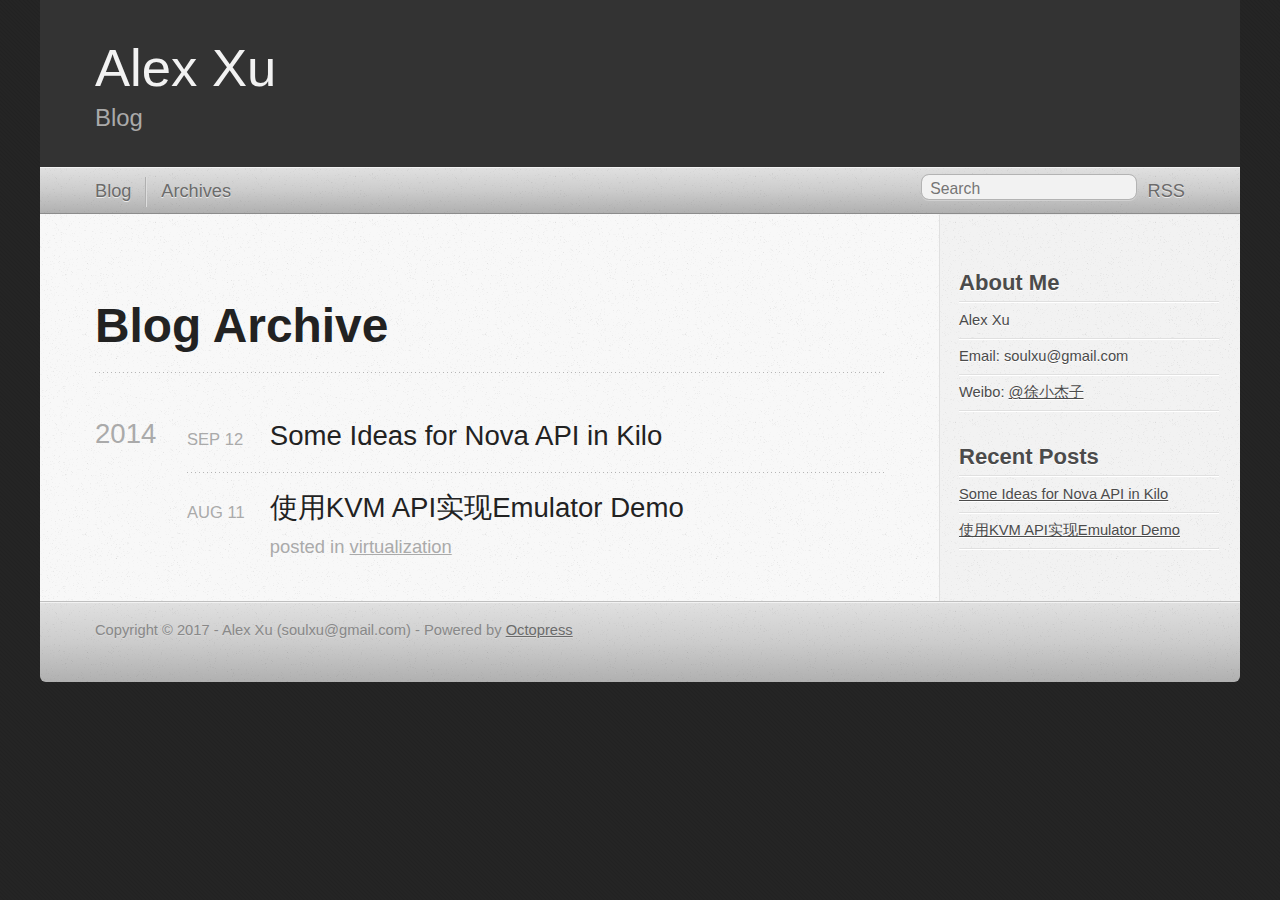
<file: blog/archives/index.html>
<!DOCTYPE html>
<!--[if IEMobile 7 ]><html class="no-js iem7"><![endif]-->
<!--[if lt IE 9]><html class="no-js lte-ie8"><![endif]-->
<!--[if (gt IE 8)|(gt IEMobile 7)|!(IEMobile)|!(IE)]><!--><html class="no-js" lang="en"><!--<![endif]-->
<head>
  <meta charset="utf-8">
  <title>Blog Archive - Alex Xu</title>
  <meta name="author" content="Alex Xu (soulxu@gmail.com)">

  
  <meta name="description" content="Blog Archive 2014 Some Ideas for Nova API in Kilo
Sep 12 2014 使用KVM API实现Emulator Demo
Aug 11 2014 posted in virtualization About Me Alex Xu Email: &hellip;">
  

  <!-- http://t.co/dKP3o1e -->
  <meta name="HandheldFriendly" content="True">
  <meta name="MobileOptimized" content="320">
  <meta name="viewport" content="width=device-width, initial-scale=1">

  
  <link rel="canonical" href="http://soulxu.github.io/blog/archives">
  <link href="/favicon.png" rel="icon">
  <link href="/stylesheets/screen.css" media="screen, projection" rel="stylesheet" type="text/css">
  <link href="/atom.xml" rel="alternate" title="Alex Xu" type="application/atom+xml">
  <script src="/javascripts/modernizr-2.0.js"></script>
  <script src="http://libs.baidu.com/jquery/1.9.0/jquery.min.js"></script>
  <script src="/javascripts/octopress.js" type="text/javascript"></script>
  <!--Fonts from Google"s Web font directory at http://google.com/webfonts -->

  

</head>

<body   >
  <header role="banner"><hgroup>
  <h1><a href="/">Alex Xu</a></h1>
  
    <h2>Blog</h2>
  
</hgroup>

</header>
  <nav role="navigation"><ul class="subscription" data-subscription="rss">
  <li><a href="/atom.xml" rel="subscribe-rss" title="subscribe via RSS">RSS</a></li>
  
</ul>
  
<form action="http://baidu.com" method="get">
  <fieldset role="search">
    <input type="hidden" name="q" value="site:soulxu.github.io" />
    <input class="search" type="text" name="q" results="0" placeholder="Search"/>
  </fieldset>
</form>
  
<ul class="main-navigation">
  <li><a href="/">Blog</a></li>
  <li><a href="/blog/archives">Archives</a></li>
</ul>

</nav>
  <div id="main">
    <div id="content">
      <div>
<article role="article">
  
  <header>
    <h1 class="entry-title">Blog Archive</h1>
    
  </header>
  
  <div id="blog-archives">



  
  <h2>2014</h2>

<article>
  
<h1><a href="/blog/2014/09/12/one-option-for-nova-api/">Some Ideas for Nova API in Kilo</a></h1>
<time datetime="2014-09-12T12:37:17+08:00" pubdate><span class='month'>Sep</span> <span class='day'>12</span> <span class='year'>2014</span></time>


</article>



<article>
  
<h1><a href="/blog/2014/08/11/use-kvm-api-write-emulator/">使用KVM API实现Emulator Demo</a></h1>
<time datetime="2014-08-11T11:06:38+08:00" pubdate><span class='month'>Aug</span> <span class='day'>11</span> <span class='year'>2014</span></time>

<footer>
  <span class="categories">posted in <a class='category' href='/blog/categories/virtualization/'>virtualization</a></span>
</footer>


</article>

</div>

  
</article>

</div>

<aside class="sidebar">
  
    <section>
  <h1>About Me</h1>
  <ul>
    <li>Alex Xu</li>
    <li>Email: soulxu@gmail.com</li>
    <li>Weibo: <a href="http://www.weibo.com/u/1668076162">@徐小杰子</a></li>
  </ul>
</section>
<section>
  <h1>Recent Posts</h1>
  <ul id="recent_posts">
    
      <li class="post">
        <a href="/blog/2014/09/12/one-option-for-nova-api/">Some Ideas for Nova API in Kilo</a>
      </li>
    
      <li class="post">
        <a href="/blog/2014/08/11/use-kvm-api-write-emulator/">使用KVM API实现Emulator Demo</a>
      </li>
    
  </ul>
</section>

  
</aside>


    </div>
  </div>
  <footer role="contentinfo"><p>
  Copyright &copy; 2017 - Alex Xu (soulxu@gmail.com) -
  <span class="credit">Powered by <a href="http://octopress.org">Octopress</a></span>
</p>
<script>
var _hmt = _hmt || [];
(function() {
  var hm = document.createElement("script");
  hm.src = "https://hm.baidu.com/hm.js?f83198b57ca4d922d15782e483b9d71c";
  var s = document.getElementsByTagName("script")[0]; 
  s.parentNode.insertBefore(hm, s);
})();
</script>


</footer>
  











</body>
</html>
</file>
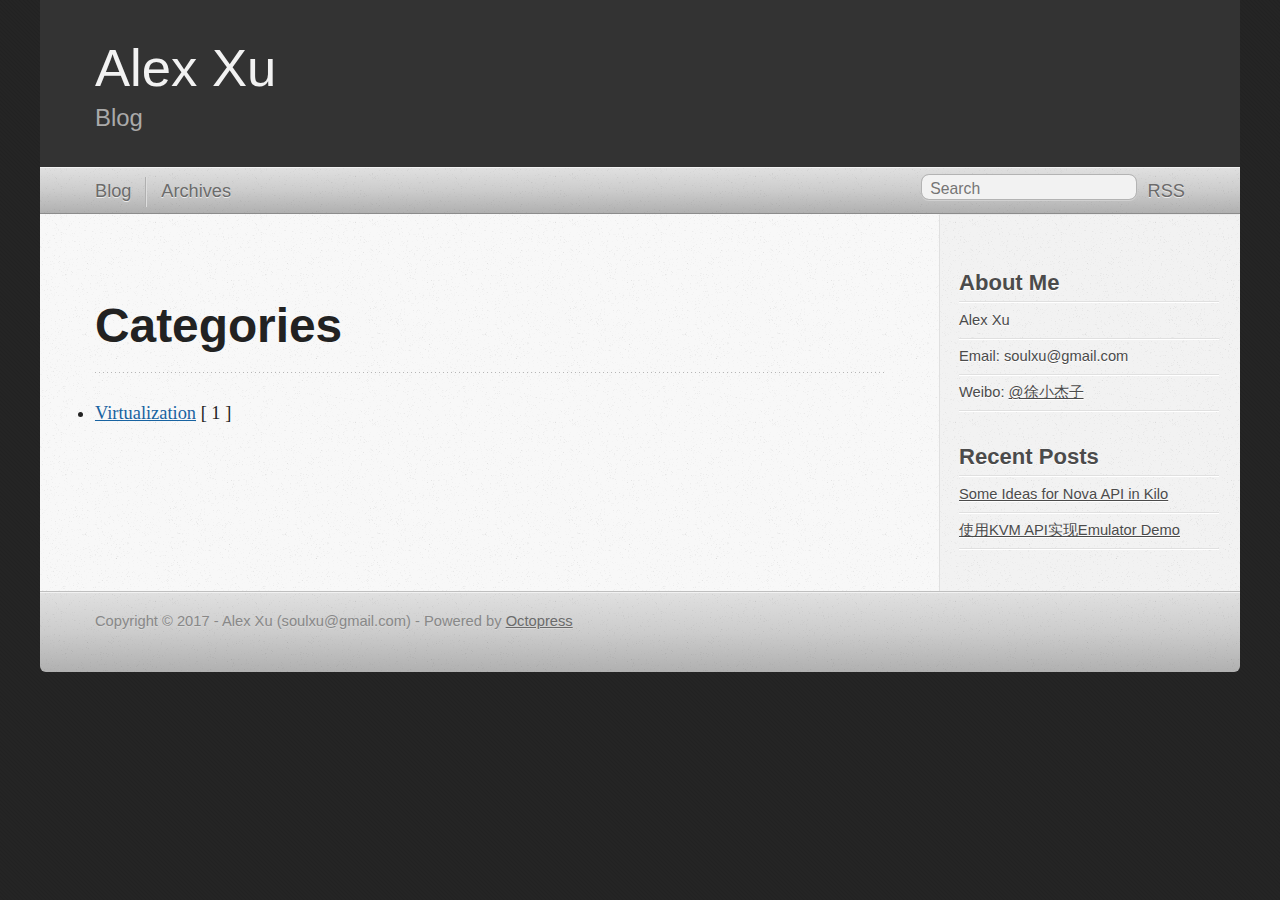
<file: blog/categories/index.html>
<!DOCTYPE html>
<!--[if IEMobile 7 ]><html class="no-js iem7"><![endif]-->
<!--[if lt IE 9]><html class="no-js lte-ie8"><![endif]-->
<!--[if (gt IE 8)|(gt IEMobile 7)|!(IEMobile)|!(IE)]><!--><html class="no-js" lang="en"><!--<![endif]-->
<head>
  <meta charset="utf-8">
  <title>Categories - Alex Xu</title>
  <meta name="author" content="Alex Xu (soulxu@gmail.com)">

  
  <meta name="description" content="Categories Virtualization [ 1 ] About Me Alex Xu Email: soulxu@gmail.com Weibo: @徐小杰子 Recent Posts Some Ideas for Nova API in Kilo 使用KVM &hellip;">
  

  <!-- http://t.co/dKP3o1e -->
  <meta name="HandheldFriendly" content="True">
  <meta name="MobileOptimized" content="320">
  <meta name="viewport" content="width=device-width, initial-scale=1">

  
  <link rel="canonical" href="http://soulxu.github.io/blog/categories">
  <link href="/favicon.png" rel="icon">
  <link href="/stylesheets/screen.css" media="screen, projection" rel="stylesheet" type="text/css">
  <link href="/atom.xml" rel="alternate" title="Alex Xu" type="application/atom+xml">
  <script src="/javascripts/modernizr-2.0.js"></script>
  <script src="http://libs.baidu.com/jquery/1.9.0/jquery.min.js"></script>
  <script src="/javascripts/octopress.js" type="text/javascript"></script>
  <!--Fonts from Google"s Web font directory at http://google.com/webfonts -->

  

</head>

<body   >
  <header role="banner"><hgroup>
  <h1><a href="/">Alex Xu</a></h1>
  
    <h2>Blog</h2>
  
</hgroup>

</header>
  <nav role="navigation"><ul class="subscription" data-subscription="rss">
  <li><a href="/atom.xml" rel="subscribe-rss" title="subscribe via RSS">RSS</a></li>
  
</ul>
  
<form action="http://baidu.com" method="get">
  <fieldset role="search">
    <input type="hidden" name="q" value="site:soulxu.github.io" />
    <input class="search" type="text" name="q" results="0" placeholder="Search"/>
  </fieldset>
</form>
  
<ul class="main-navigation">
  <li><a href="/">Blog</a></li>
  <li><a href="/blog/archives">Archives</a></li>
</ul>

</nav>
  <div id="main">
    <div id="content">
      <div>
<article role="article">
  
  <header>
    <h1 class="entry-title">Categories</h1>
    <p class="meta">








  


<time datetime="2013-07-28T23:11:00+08:00" pubdate data-updated="true"></time></p>
  </header>
  
  <ul>

    <li><a href="/blog/categories/virtualization/">Virtualization</a> [ 1 ]</li>

</ul>


  
    <footer>
      <p class="meta">
        
        








  


<time datetime="2013-07-28T23:11:00+08:00" pubdate data-updated="true"></time>
        
      </p>
      
    </footer>
  
</article>

</div>

<aside class="sidebar">
  
    <section>
  <h1>About Me</h1>
  <ul>
    <li>Alex Xu</li>
    <li>Email: soulxu@gmail.com</li>
    <li>Weibo: <a href="http://www.weibo.com/u/1668076162">@徐小杰子</a></li>
  </ul>
</section>
<section>
  <h1>Recent Posts</h1>
  <ul id="recent_posts">
    
      <li class="post">
        <a href="/blog/2014/09/12/one-option-for-nova-api/">Some Ideas for Nova API in Kilo</a>
      </li>
    
      <li class="post">
        <a href="/blog/2014/08/11/use-kvm-api-write-emulator/">使用KVM API实现Emulator Demo</a>
      </li>
    
  </ul>
</section>

  
</aside>


    </div>
  </div>
  <footer role="contentinfo"><p>
  Copyright &copy; 2017 - Alex Xu (soulxu@gmail.com) -
  <span class="credit">Powered by <a href="http://octopress.org">Octopress</a></span>
</p>
<script>
var _hmt = _hmt || [];
(function() {
  var hm = document.createElement("script");
  hm.src = "https://hm.baidu.com/hm.js?f83198b57ca4d922d15782e483b9d71c";
  var s = document.getElementsByTagName("script")[0]; 
  s.parentNode.insertBefore(hm, s);
})();
</script>


</footer>
  











</body>
</html>
</file>
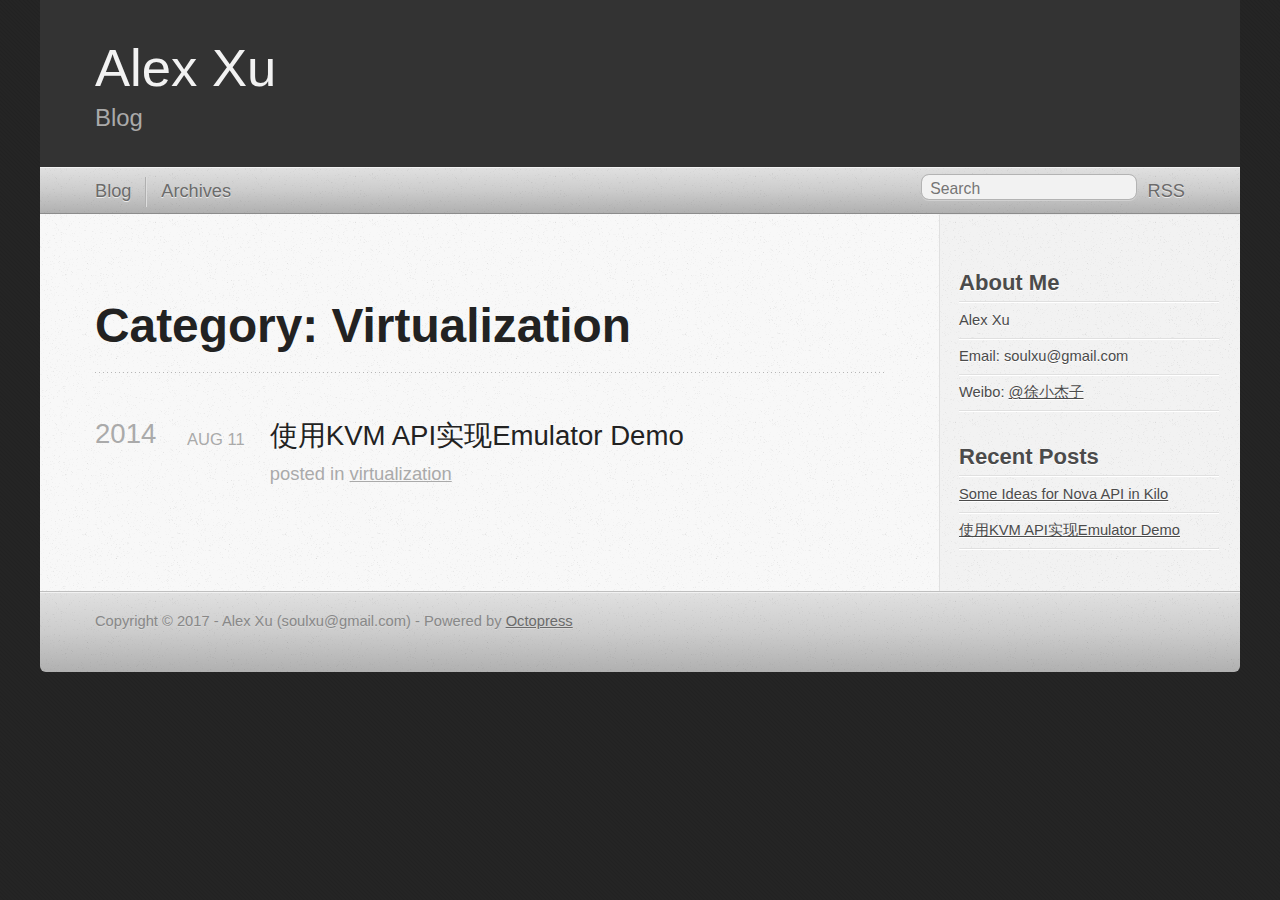
<file: blog/categories/virtualization/index.html>
<!DOCTYPE html>
<!--[if IEMobile 7 ]><html class="no-js iem7"><![endif]-->
<!--[if lt IE 9]><html class="no-js lte-ie8"><![endif]-->
<!--[if (gt IE 8)|(gt IEMobile 7)|!(IEMobile)|!(IE)]><!--><html class="no-js" lang="en"><!--<![endif]-->
<head>
  <meta charset="utf-8">
  <title>Category: Virtualization - Alex Xu</title>
  <meta name="author" content="Alex Xu (soulxu@gmail.com)">

  
  <meta name="description" content="Category: virtualization">
  

  <!-- http://t.co/dKP3o1e -->
  <meta name="HandheldFriendly" content="True">
  <meta name="MobileOptimized" content="320">
  <meta name="viewport" content="width=device-width, initial-scale=1">

  
  <link rel="canonical" href="http://soulxu.github.io/blog/categories/virtualization">
  <link href="/favicon.png" rel="icon">
  <link href="/stylesheets/screen.css" media="screen, projection" rel="stylesheet" type="text/css">
  <link href="/atom.xml" rel="alternate" title="Alex Xu" type="application/atom+xml">
  <script src="/javascripts/modernizr-2.0.js"></script>
  <script src="http://libs.baidu.com/jquery/1.9.0/jquery.min.js"></script>
  <script src="/javascripts/octopress.js" type="text/javascript"></script>
  <!--Fonts from Google"s Web font directory at http://google.com/webfonts -->

  

</head>

<body   >
  <header role="banner"><hgroup>
  <h1><a href="/">Alex Xu</a></h1>
  
    <h2>Blog</h2>
  
</hgroup>

</header>
  <nav role="navigation"><ul class="subscription" data-subscription="rss">
  <li><a href="/atom.xml" rel="subscribe-rss" title="subscribe via RSS">RSS</a></li>
  
</ul>
  
<form action="http://baidu.com" method="get">
  <fieldset role="search">
    <input type="hidden" name="q" value="site:soulxu.github.io" />
    <input class="search" type="text" name="q" results="0" placeholder="Search"/>
  </fieldset>
</form>
  
<ul class="main-navigation">
  <li><a href="/">Blog</a></li>
  <li><a href="/blog/archives">Archives</a></li>
</ul>

</nav>
  <div id="main">
    <div id="content">
      <div>
<article role="article">
  
  <header>
    <h1 class="entry-title">Category: Virtualization</h1>
    
  </header>
  
  <div id="blog-archives" class="category">



  
  <h2>2014</h2>

<article>
  
<h1><a href="/blog/2014/08/11/use-kvm-api-write-emulator/">使用KVM API实现Emulator Demo</a></h1>
<time datetime="2014-08-11T11:06:38+08:00" pubdate><span class='month'>Aug</span> <span class='day'>11</span> <span class='year'>2014</span></time>

<footer>
  <span class="categories">posted in <a class='category' href='/blog/categories/virtualization/'>virtualization</a></span>
</footer>


</article>

</div>

  
</article>

</div>

<aside class="sidebar">
  
    <section>
  <h1>About Me</h1>
  <ul>
    <li>Alex Xu</li>
    <li>Email: soulxu@gmail.com</li>
    <li>Weibo: <a href="http://www.weibo.com/u/1668076162">@徐小杰子</a></li>
  </ul>
</section>
<section>
  <h1>Recent Posts</h1>
  <ul id="recent_posts">
    
      <li class="post">
        <a href="/blog/2014/09/12/one-option-for-nova-api/">Some Ideas for Nova API in Kilo</a>
      </li>
    
      <li class="post">
        <a href="/blog/2014/08/11/use-kvm-api-write-emulator/">使用KVM API实现Emulator Demo</a>
      </li>
    
  </ul>
</section>

  
</aside>


    </div>
  </div>
  <footer role="contentinfo"><p>
  Copyright &copy; 2017 - Alex Xu (soulxu@gmail.com) -
  <span class="credit">Powered by <a href="http://octopress.org">Octopress</a></span>
</p>
<script>
var _hmt = _hmt || [];
(function() {
  var hm = document.createElement("script");
  hm.src = "https://hm.baidu.com/hm.js?f83198b57ca4d922d15782e483b9d71c";
  var s = document.getElementsByTagName("script")[0]; 
  s.parentNode.insertBefore(hm, s);
})();
</script>


</footer>
  











</body>
</html>
</file>
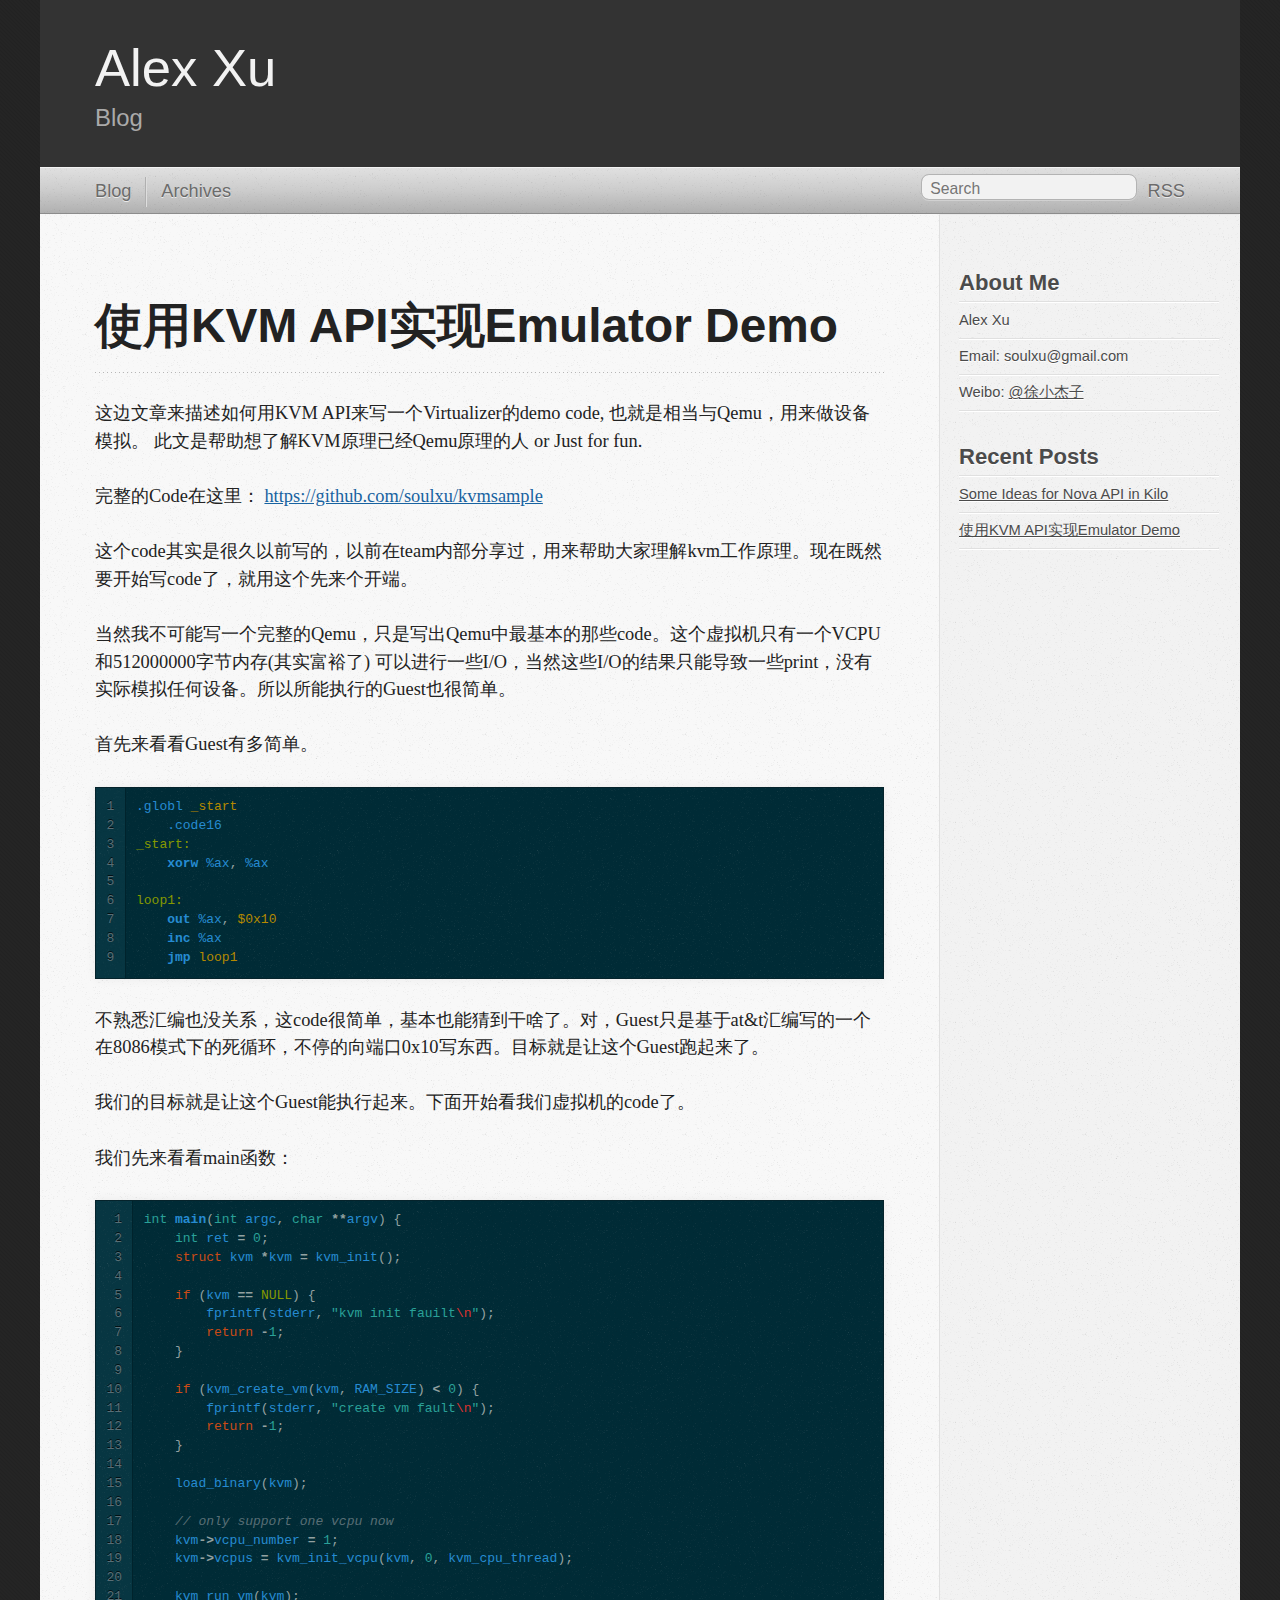
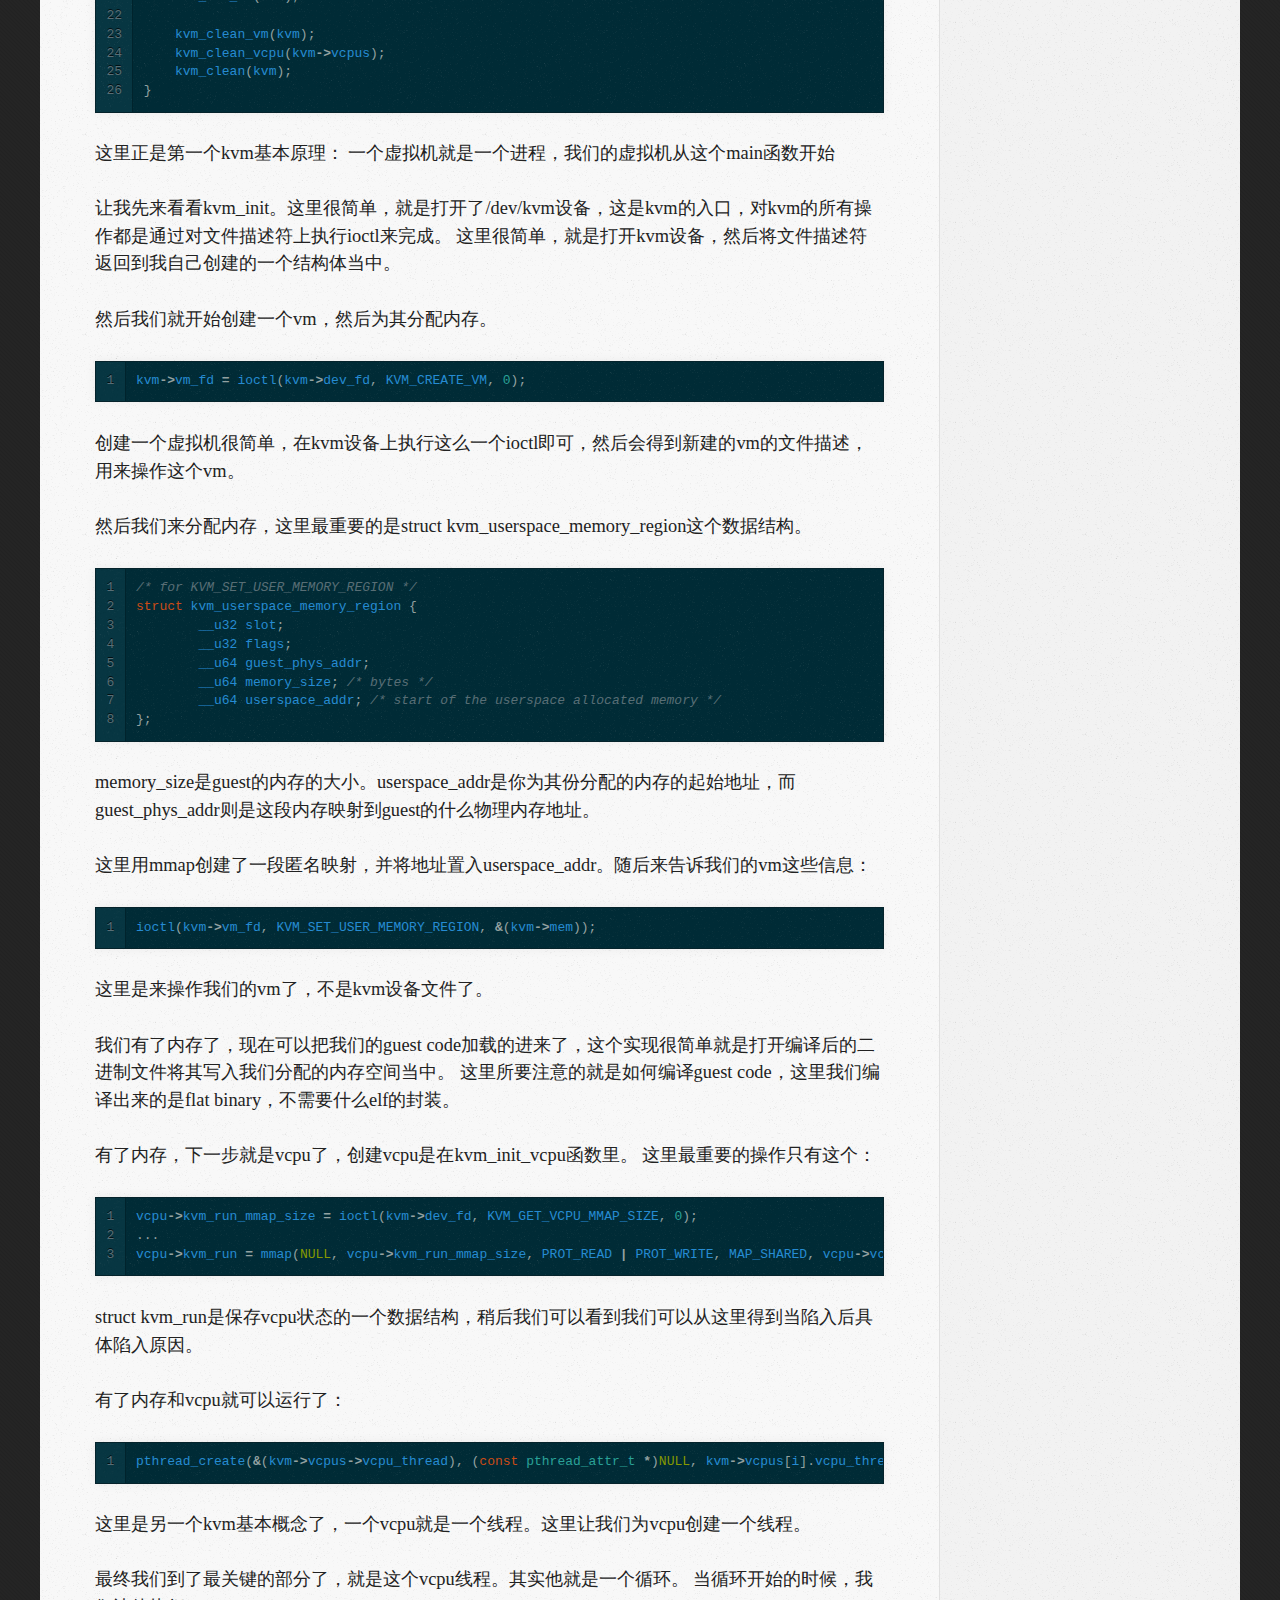
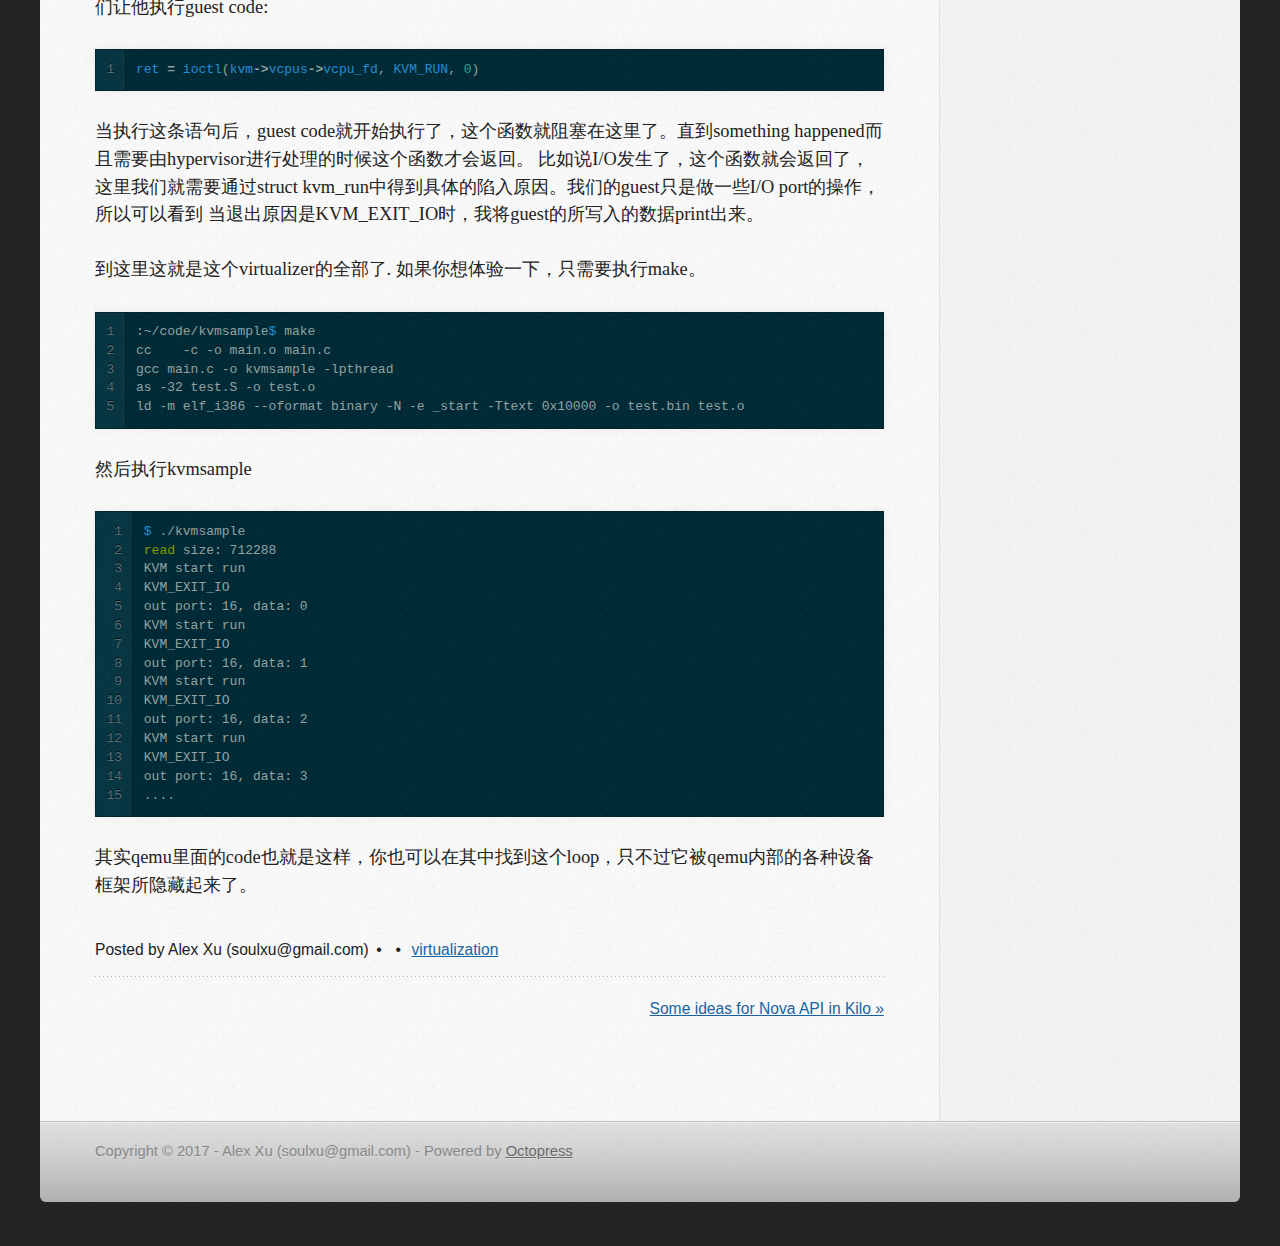
<file: blog/2014/08/11/use-kvm-api-write-emulator/index.html>
<!DOCTYPE html>
<!--[if IEMobile 7 ]><html class="no-js iem7"><![endif]-->
<!--[if lt IE 9]><html class="no-js lte-ie8"><![endif]-->
<!--[if (gt IE 8)|(gt IEMobile 7)|!(IEMobile)|!(IE)]><!--><html class="no-js" lang="en"><!--<![endif]-->
<head>
  <meta charset="utf-8">
  <title>使用KVM API实现Emulator Demo - Alex Xu</title>
  <meta name="author" content="Alex Xu (soulxu@gmail.com)">

  
  <meta name="description" content="这边文章来描述如何用KVM API来写一个Virtualizer的demo code, 也就是相当与Qemu，用来做设备模拟。
此文是帮助想了解KVM原理已经Qemu原理的人 or Just for fun. 完整的Code在这里： https://github.com/soulxu/ &hellip;">
  

  <!-- http://t.co/dKP3o1e -->
  <meta name="HandheldFriendly" content="True">
  <meta name="MobileOptimized" content="320">
  <meta name="viewport" content="width=device-width, initial-scale=1">

  
  <link rel="canonical" href="http://soulxu.github.io/blog/2014/08/11/use-kvm-api-write-emulator">
  <link href="/favicon.png" rel="icon">
  <link href="/stylesheets/screen.css" media="screen, projection" rel="stylesheet" type="text/css">
  <link href="/atom.xml" rel="alternate" title="Alex Xu" type="application/atom+xml">
  <script src="/javascripts/modernizr-2.0.js"></script>
  <script src="http://libs.baidu.com/jquery/1.9.0/jquery.min.js"></script>
  <script src="/javascripts/octopress.js" type="text/javascript"></script>
  <!--Fonts from Google"s Web font directory at http://google.com/webfonts -->

  

</head>

<body   >
  <header role="banner"><hgroup>
  <h1><a href="/">Alex Xu</a></h1>
  
    <h2>Blog</h2>
  
</hgroup>

</header>
  <nav role="navigation"><ul class="subscription" data-subscription="rss">
  <li><a href="/atom.xml" rel="subscribe-rss" title="subscribe via RSS">RSS</a></li>
  
</ul>
  
<form action="http://baidu.com" method="get">
  <fieldset role="search">
    <input type="hidden" name="q" value="site:soulxu.github.io" />
    <input class="search" type="text" name="q" results="0" placeholder="Search"/>
  </fieldset>
</form>
  
<ul class="main-navigation">
  <li><a href="/">Blog</a></li>
  <li><a href="/blog/archives">Archives</a></li>
</ul>

</nav>
  <div id="main">
    <div id="content">
      <div>
<article class="hentry" role="article">
  
  <header>
    
      <h1 class="entry-title">使用KVM API实现Emulator Demo</h1>
    
    
      <p class="meta">
        








  


<time datetime="2014-08-11T11:06:38+08:00" pubdate data-updated="true"></time>
        
      </p>
    
  </header>


<div class="entry-content"><p>这边文章来描述如何用KVM API来写一个Virtualizer的demo code, 也就是相当与Qemu，用来做设备模拟。
此文是帮助想了解KVM原理已经Qemu原理的人 or Just for fun.</p>

<p>完整的Code在这里： <a href="https://github.com/soulxu/kvmsample">https://github.com/soulxu/kvmsample</a></p>

<p>这个code其实是很久以前写的，以前在team内部分享过，用来帮助大家理解kvm工作原理。现在既然要开始写code了，就用这个先来个开端。</p>

<p>当然我不可能写一个完整的Qemu，只是写出Qemu中最基本的那些code。这个虚拟机只有一个VCPU和512000000字节内存(其实富裕了)
可以进行一些I/O，当然这些I/O的结果只能导致一些print，没有实际模拟任何设备。所以所能执行的Guest也很简单。</p>

<p>首先来看看Guest有多简单。</p>

<div class='bogus-wrapper'><notextile><figure class='code'><div class="highlight"><table><tr><td class="gutter"><pre class="line-numbers"><span class='line-number'>1</span>
<span class='line-number'>2</span>
<span class='line-number'>3</span>
<span class='line-number'>4</span>
<span class='line-number'>5</span>
<span class='line-number'>6</span>
<span class='line-number'>7</span>
<span class='line-number'>8</span>
<span class='line-number'>9</span>
</pre></td><td class='code'><pre><code class='gas'><span class='line'><span class="na">.globl</span> <span class="no">_start</span>
</span><span class='line'>    <span class="na">.code16</span>
</span><span class='line'><span class="nl">_start:</span>
</span><span class='line'>    <span class="nf">xorw</span> <span class="nv">%ax</span><span class="p">,</span> <span class="nv">%ax</span>
</span><span class='line'>
</span><span class='line'><span class="nl">loop1:</span>
</span><span class='line'>    <span class="nf">out</span> <span class="nv">%ax</span><span class="p">,</span> <span class="no">$0x10</span>
</span><span class='line'>    <span class="nf">inc</span> <span class="nv">%ax</span>
</span><span class='line'>    <span class="nf">jmp</span> <span class="no">loop1</span>
</span></code></pre></td></tr></table></div></figure></notextile></div>


<p>不熟悉汇编也没关系，这code很简单，基本也能猜到干啥了。对，Guest只是基于at&amp;t汇编写的一个在8086模式下的死循环，不停的向端口0x10写东西。目标就是让这个Guest跑起来了。</p>

<p>我们的目标就是让这个Guest能执行起来。下面开始看我们虚拟机的code了。</p>

<p>我们先来看看main函数：</p>

<div class='bogus-wrapper'><notextile><figure class='code'><div class="highlight"><table><tr><td class="gutter"><pre class="line-numbers"><span class='line-number'>1</span>
<span class='line-number'>2</span>
<span class='line-number'>3</span>
<span class='line-number'>4</span>
<span class='line-number'>5</span>
<span class='line-number'>6</span>
<span class='line-number'>7</span>
<span class='line-number'>8</span>
<span class='line-number'>9</span>
<span class='line-number'>10</span>
<span class='line-number'>11</span>
<span class='line-number'>12</span>
<span class='line-number'>13</span>
<span class='line-number'>14</span>
<span class='line-number'>15</span>
<span class='line-number'>16</span>
<span class='line-number'>17</span>
<span class='line-number'>18</span>
<span class='line-number'>19</span>
<span class='line-number'>20</span>
<span class='line-number'>21</span>
<span class='line-number'>22</span>
<span class='line-number'>23</span>
<span class='line-number'>24</span>
<span class='line-number'>25</span>
<span class='line-number'>26</span>
</pre></td><td class='code'><pre><code class='c'><span class='line'><span class="kt">int</span> <span class="nf">main</span><span class="p">(</span><span class="kt">int</span> <span class="n">argc</span><span class="p">,</span> <span class="kt">char</span> <span class="o">**</span><span class="n">argv</span><span class="p">)</span> <span class="p">{</span>
</span><span class='line'>    <span class="kt">int</span> <span class="n">ret</span> <span class="o">=</span> <span class="mi">0</span><span class="p">;</span>
</span><span class='line'>    <span class="k">struct</span> <span class="n">kvm</span> <span class="o">*</span><span class="n">kvm</span> <span class="o">=</span> <span class="n">kvm_init</span><span class="p">();</span>
</span><span class='line'>
</span><span class='line'>    <span class="k">if</span> <span class="p">(</span><span class="n">kvm</span> <span class="o">==</span> <span class="nb">NULL</span><span class="p">)</span> <span class="p">{</span>
</span><span class='line'>        <span class="n">fprintf</span><span class="p">(</span><span class="n">stderr</span><span class="p">,</span> <span class="s">&quot;kvm init fauilt</span><span class="se">\n</span><span class="s">&quot;</span><span class="p">);</span>
</span><span class='line'>        <span class="k">return</span> <span class="o">-</span><span class="mi">1</span><span class="p">;</span>
</span><span class='line'>    <span class="p">}</span>
</span><span class='line'>
</span><span class='line'>    <span class="k">if</span> <span class="p">(</span><span class="n">kvm_create_vm</span><span class="p">(</span><span class="n">kvm</span><span class="p">,</span> <span class="n">RAM_SIZE</span><span class="p">)</span> <span class="o">&lt;</span> <span class="mi">0</span><span class="p">)</span> <span class="p">{</span>
</span><span class='line'>        <span class="n">fprintf</span><span class="p">(</span><span class="n">stderr</span><span class="p">,</span> <span class="s">&quot;create vm fault</span><span class="se">\n</span><span class="s">&quot;</span><span class="p">);</span>
</span><span class='line'>        <span class="k">return</span> <span class="o">-</span><span class="mi">1</span><span class="p">;</span>
</span><span class='line'>    <span class="p">}</span>
</span><span class='line'>
</span><span class='line'>    <span class="n">load_binary</span><span class="p">(</span><span class="n">kvm</span><span class="p">);</span>
</span><span class='line'>
</span><span class='line'>    <span class="c1">// only support one vcpu now</span>
</span><span class='line'>    <span class="n">kvm</span><span class="o">-&gt;</span><span class="n">vcpu_number</span> <span class="o">=</span> <span class="mi">1</span><span class="p">;</span>
</span><span class='line'>    <span class="n">kvm</span><span class="o">-&gt;</span><span class="n">vcpus</span> <span class="o">=</span> <span class="n">kvm_init_vcpu</span><span class="p">(</span><span class="n">kvm</span><span class="p">,</span> <span class="mi">0</span><span class="p">,</span> <span class="n">kvm_cpu_thread</span><span class="p">);</span>
</span><span class='line'>
</span><span class='line'>    <span class="n">kvm_run_vm</span><span class="p">(</span><span class="n">kvm</span><span class="p">);</span>
</span><span class='line'>
</span><span class='line'>    <span class="n">kvm_clean_vm</span><span class="p">(</span><span class="n">kvm</span><span class="p">);</span>
</span><span class='line'>    <span class="n">kvm_clean_vcpu</span><span class="p">(</span><span class="n">kvm</span><span class="o">-&gt;</span><span class="n">vcpus</span><span class="p">);</span>
</span><span class='line'>    <span class="n">kvm_clean</span><span class="p">(</span><span class="n">kvm</span><span class="p">);</span>
</span><span class='line'><span class="p">}</span>
</span></code></pre></td></tr></table></div></figure></notextile></div>


<p>这里正是第一个kvm基本原理： 一个虚拟机就是一个进程，我们的虚拟机从这个main函数开始</p>

<p>让我先来看看kvm_init。这里很简单，就是打开了/dev/kvm设备，这是kvm的入口，对kvm的所有操作都是通过对文件描述符上执行ioctl来完成。
这里很简单，就是打开kvm设备，然后将文件描述符返回到我自己创建的一个结构体当中。</p>

<p>然后我们就开始创建一个vm，然后为其分配内存。</p>

<div class='bogus-wrapper'><notextile><figure class='code'><div class="highlight"><table><tr><td class="gutter"><pre class="line-numbers"><span class='line-number'>1</span>
</pre></td><td class='code'><pre><code class='c'><span class='line'><span class="n">kvm</span><span class="o">-&gt;</span><span class="n">vm_fd</span> <span class="o">=</span> <span class="n">ioctl</span><span class="p">(</span><span class="n">kvm</span><span class="o">-&gt;</span><span class="n">dev_fd</span><span class="p">,</span> <span class="n">KVM_CREATE_VM</span><span class="p">,</span> <span class="mi">0</span><span class="p">);</span>
</span></code></pre></td></tr></table></div></figure></notextile></div>


<p>创建一个虚拟机很简单，在kvm设备上执行这么一个ioctl即可，然后会得到新建的vm的文件描述，用来操作这个vm。</p>

<p>然后我们来分配内存，这里最重要的是struct kvm_userspace_memory_region这个数据结构。</p>

<div class='bogus-wrapper'><notextile><figure class='code'><div class="highlight"><table><tr><td class="gutter"><pre class="line-numbers"><span class='line-number'>1</span>
<span class='line-number'>2</span>
<span class='line-number'>3</span>
<span class='line-number'>4</span>
<span class='line-number'>5</span>
<span class='line-number'>6</span>
<span class='line-number'>7</span>
<span class='line-number'>8</span>
</pre></td><td class='code'><pre><code class='c'><span class='line'><span class="cm">/* for KVM_SET_USER_MEMORY_REGION */</span>
</span><span class='line'><span class="k">struct</span> <span class="n">kvm_userspace_memory_region</span> <span class="p">{</span>
</span><span class='line'>        <span class="n">__u32</span> <span class="n">slot</span><span class="p">;</span>
</span><span class='line'>        <span class="n">__u32</span> <span class="n">flags</span><span class="p">;</span>
</span><span class='line'>        <span class="n">__u64</span> <span class="n">guest_phys_addr</span><span class="p">;</span>
</span><span class='line'>        <span class="n">__u64</span> <span class="n">memory_size</span><span class="p">;</span> <span class="cm">/* bytes */</span>
</span><span class='line'>        <span class="n">__u64</span> <span class="n">userspace_addr</span><span class="p">;</span> <span class="cm">/* start of the userspace allocated memory */</span>
</span><span class='line'><span class="p">};</span>
</span></code></pre></td></tr></table></div></figure></notextile></div>


<p>memory_size是guest的内存的大小。userspace_addr是你为其份分配的内存的起始地址，而guest_phys_addr则是这段内存映射到guest的什么物理内存地址。</p>

<p>这里用mmap创建了一段匿名映射，并将地址置入userspace_addr。随后来告诉我们的vm这些信息：</p>

<div class='bogus-wrapper'><notextile><figure class='code'><div class="highlight"><table><tr><td class="gutter"><pre class="line-numbers"><span class='line-number'>1</span>
</pre></td><td class='code'><pre><code class='c'><span class='line'><span class="n">ioctl</span><span class="p">(</span><span class="n">kvm</span><span class="o">-&gt;</span><span class="n">vm_fd</span><span class="p">,</span> <span class="n">KVM_SET_USER_MEMORY_REGION</span><span class="p">,</span> <span class="o">&amp;</span><span class="p">(</span><span class="n">kvm</span><span class="o">-&gt;</span><span class="n">mem</span><span class="p">));</span>
</span></code></pre></td></tr></table></div></figure></notextile></div>


<p>这里是来操作我们的vm了，不是kvm设备文件了。</p>

<p>我们有了内存了，现在可以把我们的guest code加载的进来了，这个实现很简单就是打开编译后的二进制文件将其写入我们分配的内存空间当中。
这里所要注意的就是如何编译guest code，这里我们编译出来的是flat binary，不需要什么elf的封装。</p>

<p>有了内存，下一步就是vcpu了，创建vcpu是在kvm_init_vcpu函数里。
这里最重要的操作只有这个：</p>

<div class='bogus-wrapper'><notextile><figure class='code'><div class="highlight"><table><tr><td class="gutter"><pre class="line-numbers"><span class='line-number'>1</span>
<span class='line-number'>2</span>
<span class='line-number'>3</span>
</pre></td><td class='code'><pre><code class='c'><span class='line'><span class="n">vcpu</span><span class="o">-&gt;</span><span class="n">kvm_run_mmap_size</span> <span class="o">=</span> <span class="n">ioctl</span><span class="p">(</span><span class="n">kvm</span><span class="o">-&gt;</span><span class="n">dev_fd</span><span class="p">,</span> <span class="n">KVM_GET_VCPU_MMAP_SIZE</span><span class="p">,</span> <span class="mi">0</span><span class="p">);</span>
</span><span class='line'><span class="p">...</span>
</span><span class='line'><span class="n">vcpu</span><span class="o">-&gt;</span><span class="n">kvm_run</span> <span class="o">=</span> <span class="n">mmap</span><span class="p">(</span><span class="nb">NULL</span><span class="p">,</span> <span class="n">vcpu</span><span class="o">-&gt;</span><span class="n">kvm_run_mmap_size</span><span class="p">,</span> <span class="n">PROT_READ</span> <span class="o">|</span> <span class="n">PROT_WRITE</span><span class="p">,</span> <span class="n">MAP_SHARED</span><span class="p">,</span> <span class="n">vcpu</span><span class="o">-&gt;</span><span class="n">vcpu_fd</span><span class="p">,</span> <span class="mi">0</span><span class="p">);</span>
</span></code></pre></td></tr></table></div></figure></notextile></div>


<p>struct kvm_run是保存vcpu状态的一个数据结构，稍后我们可以看到我们可以从这里得到当陷入后具体陷入原因。</p>

<p>有了内存和vcpu就可以运行了：</p>

<div class='bogus-wrapper'><notextile><figure class='code'><div class="highlight"><table><tr><td class="gutter"><pre class="line-numbers"><span class='line-number'>1</span>
</pre></td><td class='code'><pre><code class='c'><span class='line'><span class="n">pthread_create</span><span class="p">(</span><span class="o">&amp;</span><span class="p">(</span><span class="n">kvm</span><span class="o">-&gt;</span><span class="n">vcpus</span><span class="o">-&gt;</span><span class="n">vcpu_thread</span><span class="p">),</span> <span class="p">(</span><span class="k">const</span> <span class="kt">pthread_attr_t</span> <span class="o">*</span><span class="p">)</span><span class="nb">NULL</span><span class="p">,</span> <span class="n">kvm</span><span class="o">-&gt;</span><span class="n">vcpus</span><span class="p">[</span><span class="n">i</span><span class="p">].</span><span class="n">vcpu_thread_func</span><span class="p">,</span> <span class="n">kvm</span><span class="p">)</span>
</span></code></pre></td></tr></table></div></figure></notextile></div>


<p>这里是另一个kvm基本概念了，一个vcpu就是一个线程。这里让我们为vcpu创建一个线程。</p>

<p>最终我们到了最关键的部分了，就是这个vcpu线程。其实他就是一个循环。
当循环开始的时候，我们让他执行guest code:</p>

<div class='bogus-wrapper'><notextile><figure class='code'><div class="highlight"><table><tr><td class="gutter"><pre class="line-numbers"><span class='line-number'>1</span>
</pre></td><td class='code'><pre><code class='c'><span class='line'><span class="n">ret</span> <span class="o">=</span> <span class="n">ioctl</span><span class="p">(</span><span class="n">kvm</span><span class="o">-&gt;</span><span class="n">vcpus</span><span class="o">-&gt;</span><span class="n">vcpu_fd</span><span class="p">,</span> <span class="n">KVM_RUN</span><span class="p">,</span> <span class="mi">0</span><span class="p">)</span>
</span></code></pre></td></tr></table></div></figure></notextile></div>


<p>当执行这条语句后，guest code就开始执行了，这个函数就阻塞在这里了。直到something happened而且需要由hypervisor进行处理的时候这个函数才会返回。
比如说I/O发生了，这个函数就会返回了，这里我们就需要通过struct kvm_run中得到具体的陷入原因。我们的guest只是做一些I/O port的操作，所以可以看到
当退出原因是KVM_EXIT_IO时，我将guest的所写入的数据print出来。</p>

<p>到这里这就是这个virtualizer的全部了. 如果你想体验一下，只需要执行make。</p>

<div class='bogus-wrapper'><notextile><figure class='code'><div class="highlight"><table><tr><td class="gutter"><pre class="line-numbers"><span class='line-number'>1</span>
<span class='line-number'>2</span>
<span class='line-number'>3</span>
<span class='line-number'>4</span>
<span class='line-number'>5</span>
</pre></td><td class='code'><pre><code class='sh'><span class='line'>:~/code/kvmsample<span class="nv">$ </span>make
</span><span class='line'>cc    -c -o main.o main.c
</span><span class='line'>gcc main.c -o kvmsample -lpthread
</span><span class='line'>as -32 test.S -o test.o
</span><span class='line'>ld -m elf_i386 --oformat binary -N -e _start -Ttext 0x10000 -o test.bin test.o
</span></code></pre></td></tr></table></div></figure></notextile></div>


<p>然后执行kvmsample</p>

<div class='bogus-wrapper'><notextile><figure class='code'><div class="highlight"><table><tr><td class="gutter"><pre class="line-numbers"><span class='line-number'>1</span>
<span class='line-number'>2</span>
<span class='line-number'>3</span>
<span class='line-number'>4</span>
<span class='line-number'>5</span>
<span class='line-number'>6</span>
<span class='line-number'>7</span>
<span class='line-number'>8</span>
<span class='line-number'>9</span>
<span class='line-number'>10</span>
<span class='line-number'>11</span>
<span class='line-number'>12</span>
<span class='line-number'>13</span>
<span class='line-number'>14</span>
<span class='line-number'>15</span>
</pre></td><td class='code'><pre><code class='sh'><span class='line'><span class="nv">$ </span>./kvmsample
</span><span class='line'><span class="nb">read </span>size: 712288
</span><span class='line'>KVM start run
</span><span class='line'>KVM_EXIT_IO
</span><span class='line'>out port: 16, data: 0
</span><span class='line'>KVM start run
</span><span class='line'>KVM_EXIT_IO
</span><span class='line'>out port: 16, data: 1
</span><span class='line'>KVM start run
</span><span class='line'>KVM_EXIT_IO
</span><span class='line'>out port: 16, data: 2
</span><span class='line'>KVM start run
</span><span class='line'>KVM_EXIT_IO
</span><span class='line'>out port: 16, data: 3
</span><span class='line'>....
</span></code></pre></td></tr></table></div></figure></notextile></div>


<p>其实qemu里面的code也就是这样，你也可以在其中找到这个loop，只不过它被qemu内部的各种设备框架所隐藏起来了。</p>
</div>


  <footer>
    <p class="meta">
      
  

<span class="byline author vcard">Posted by <span class="fn">Alex Xu (soulxu@gmail.com)</span></span>

      








  


<time datetime="2014-08-11T11:06:38+08:00" pubdate data-updated="true"></time>
      

<span class="categories">
  
    <a class='category' href='/blog/categories/virtualization/'>virtualization</a>
  
</span>


    </p>
    
      <div class="sharing">
  
  
  
</div>

    
    <p class="meta">
      
      
        <a class="basic-alignment right" href="/blog/2014/09/12/one-option-for-nova-api/" title="Next Post: Some ideas for Nova API in Kilo">Some ideas for Nova API in Kilo &raquo;</a>
      
    </p>
  </footer>
</article>

</div>

<aside class="sidebar">
  
    <section>
  <h1>About Me</h1>
  <ul>
    <li>Alex Xu</li>
    <li>Email: soulxu@gmail.com</li>
    <li>Weibo: <a href="http://www.weibo.com/u/1668076162">@徐小杰子</a></li>
  </ul>
</section>
<section>
  <h1>Recent Posts</h1>
  <ul id="recent_posts">
    
      <li class="post">
        <a href="/blog/2014/09/12/one-option-for-nova-api/">Some Ideas for Nova API in Kilo</a>
      </li>
    
      <li class="post">
        <a href="/blog/2014/08/11/use-kvm-api-write-emulator/">使用KVM API实现Emulator Demo</a>
      </li>
    
  </ul>
</section>

  
</aside>


    </div>
  </div>
  <footer role="contentinfo"><p>
  Copyright &copy; 2017 - Alex Xu (soulxu@gmail.com) -
  <span class="credit">Powered by <a href="http://octopress.org">Octopress</a></span>
</p>
<script>
var _hmt = _hmt || [];
(function() {
  var hm = document.createElement("script");
  hm.src = "https://hm.baidu.com/hm.js?f83198b57ca4d922d15782e483b9d71c";
  var s = document.getElementsByTagName("script")[0]; 
  s.parentNode.insertBefore(hm, s);
})();
</script>


</footer>
  











</body>
</html>
</file>
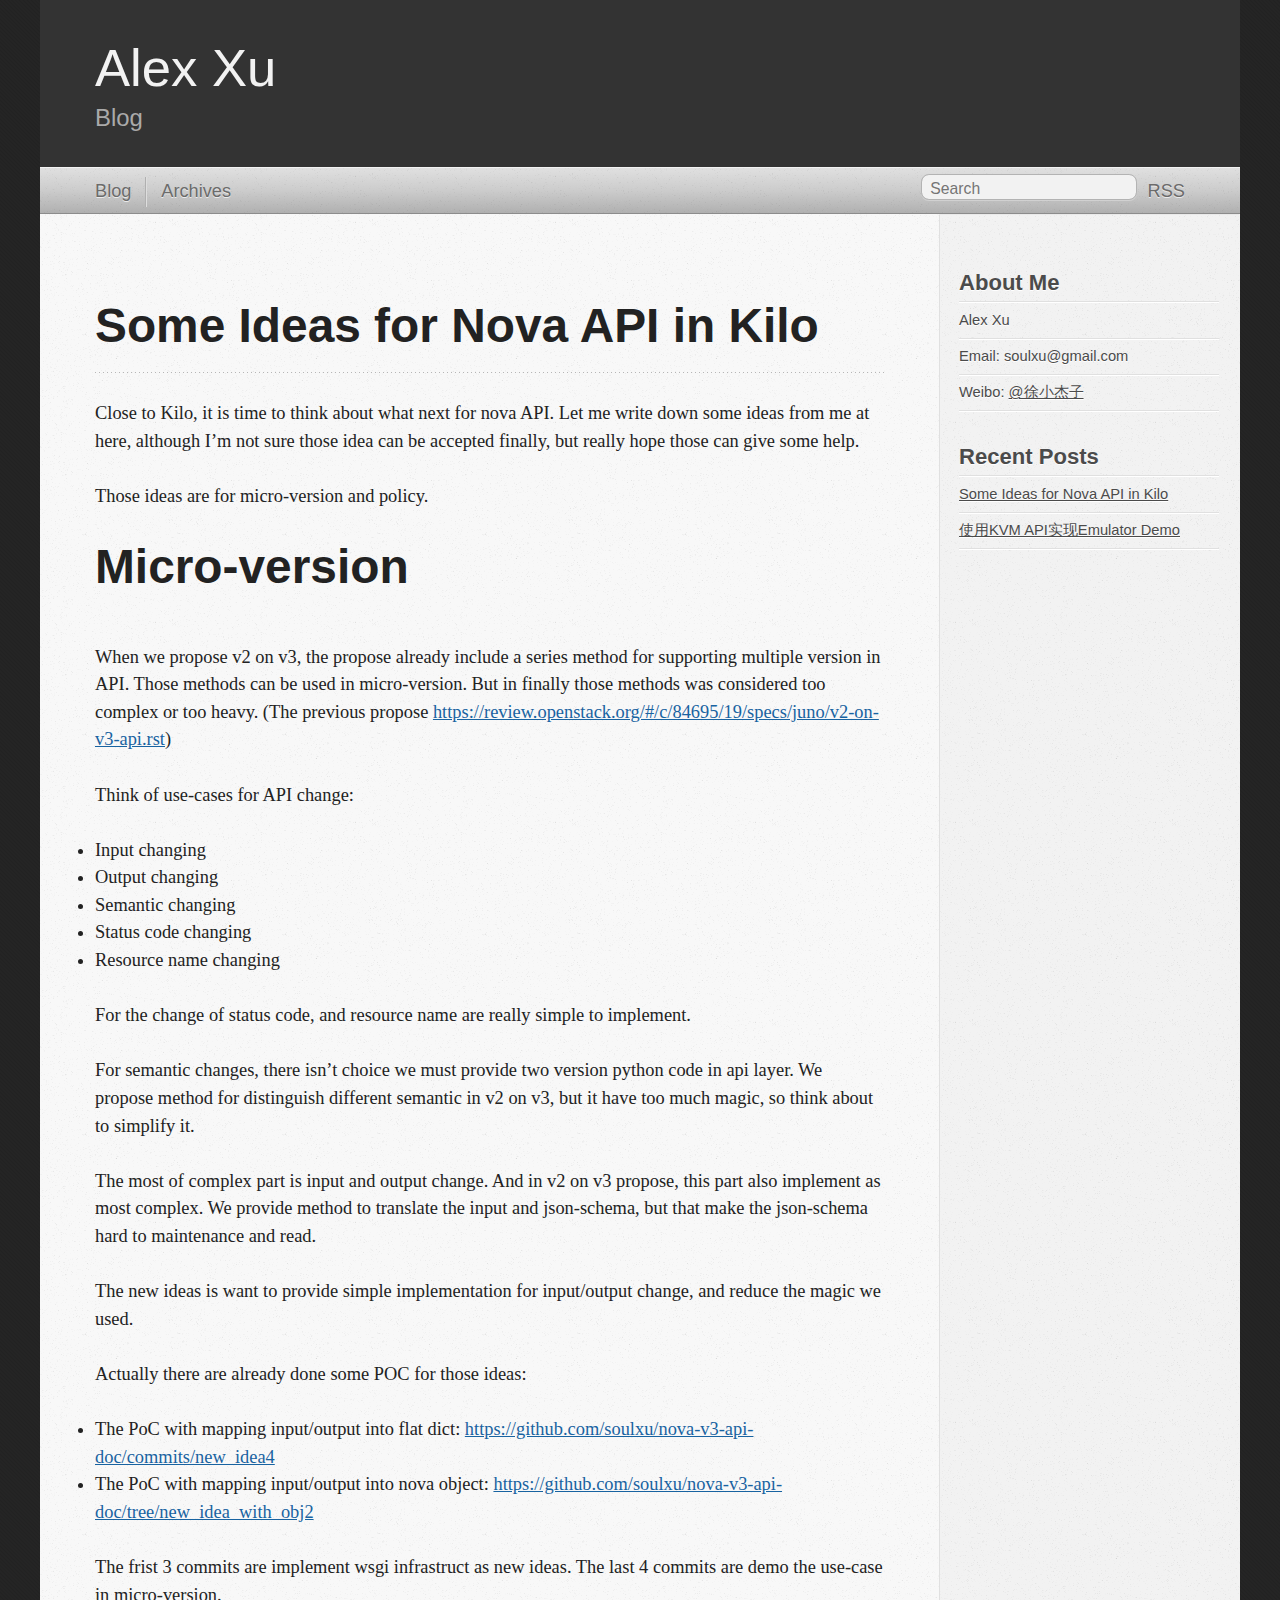
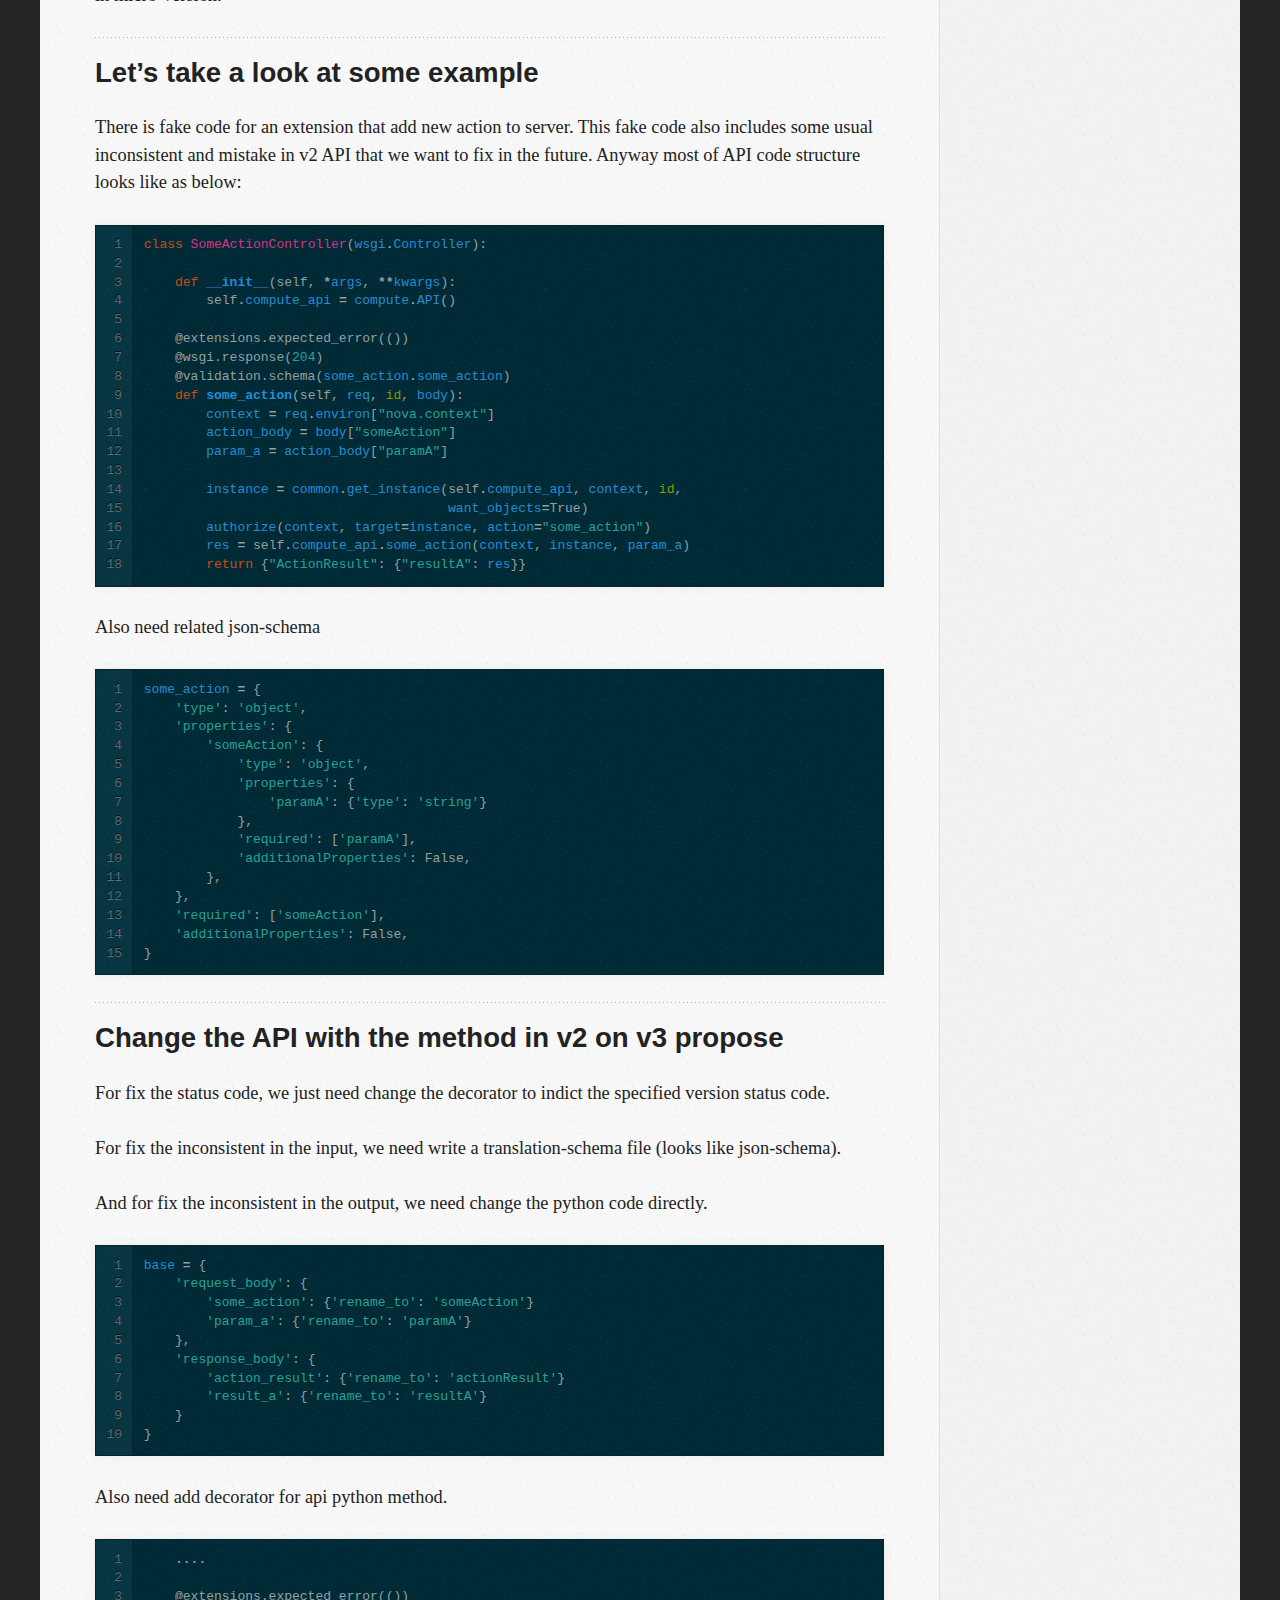
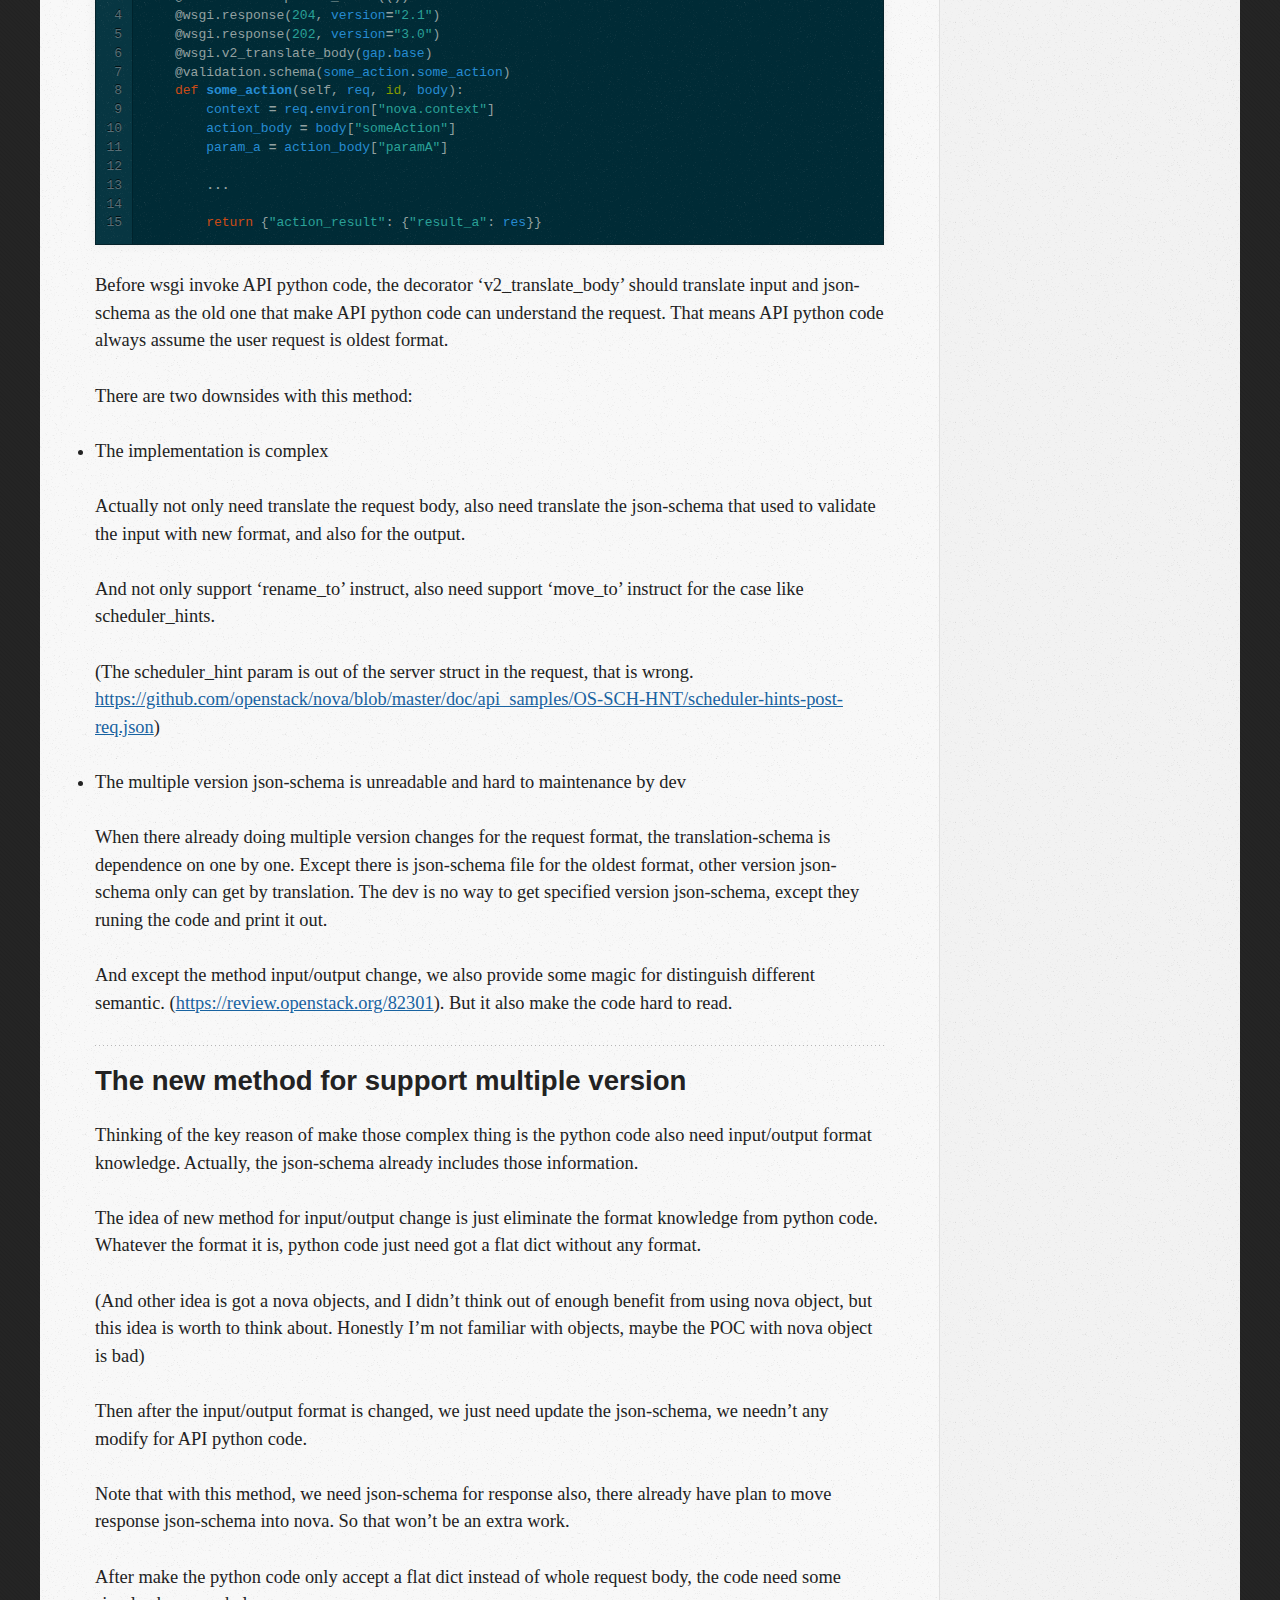
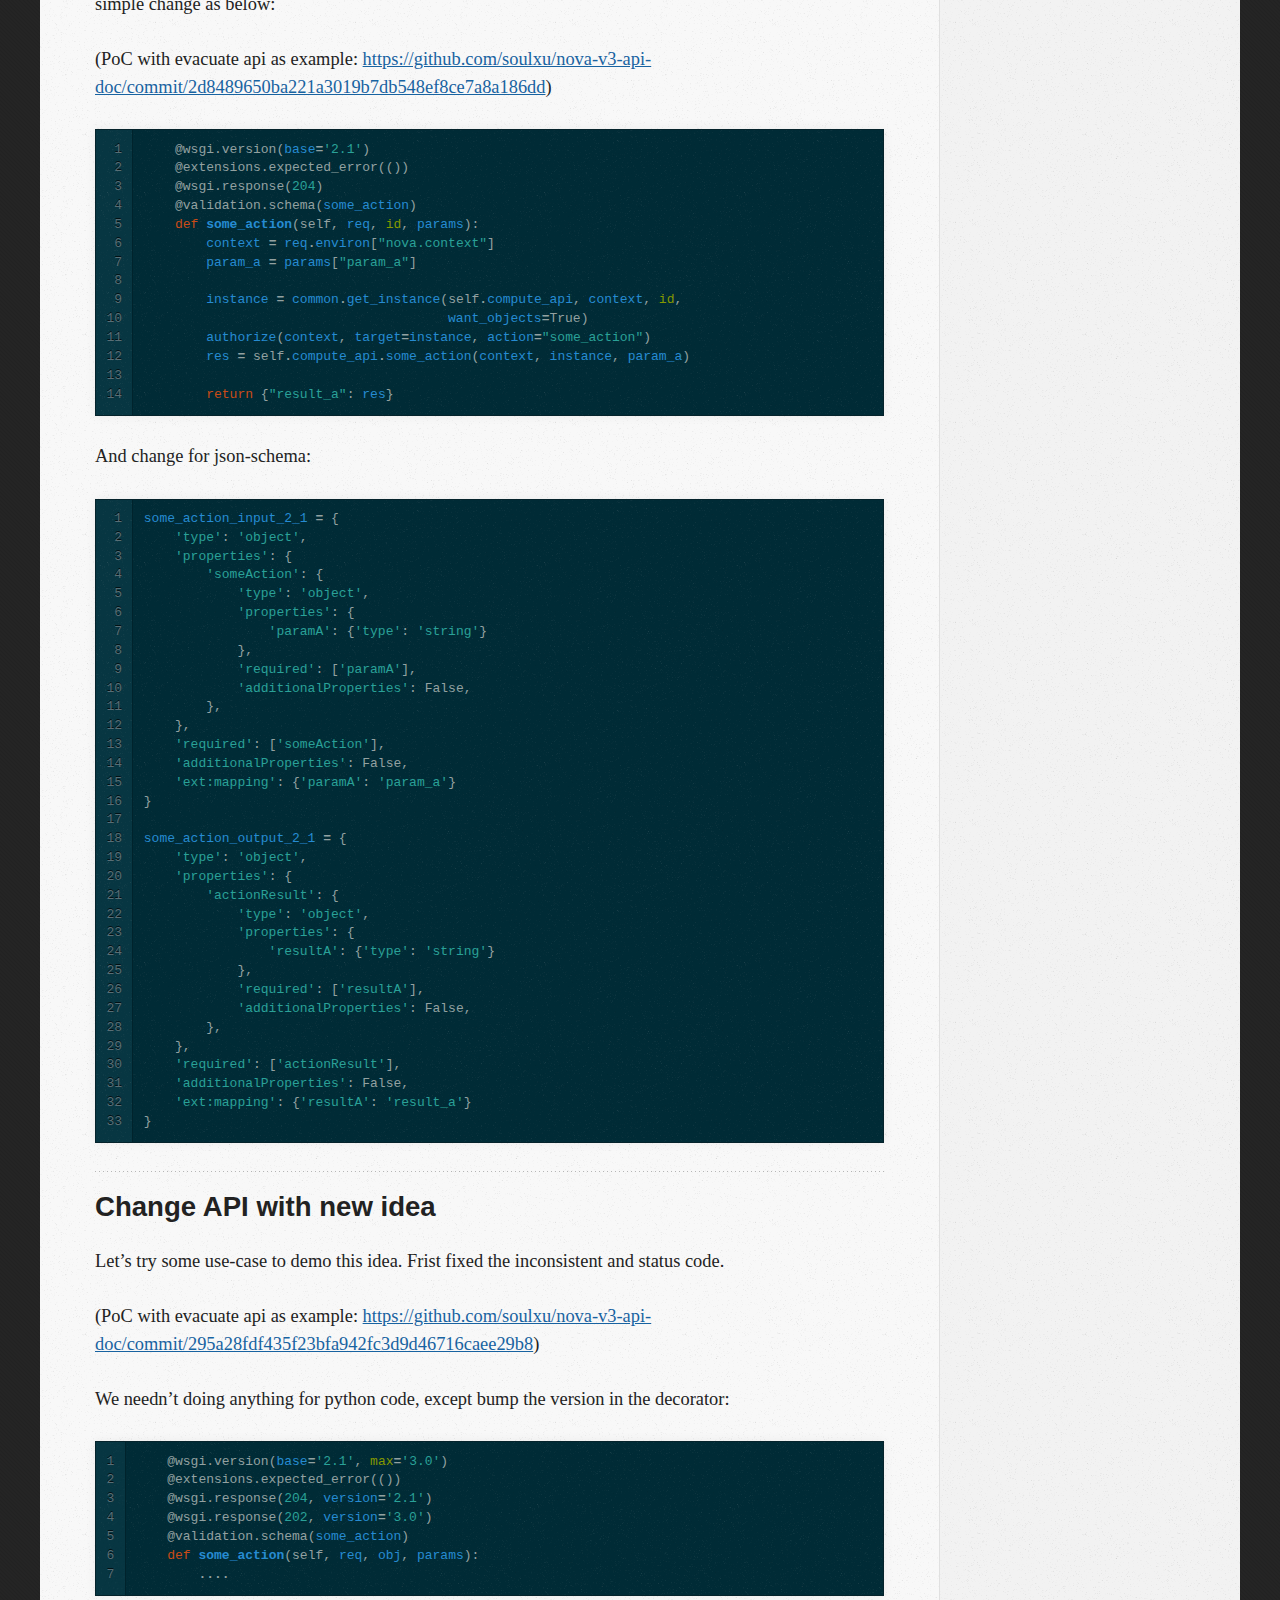
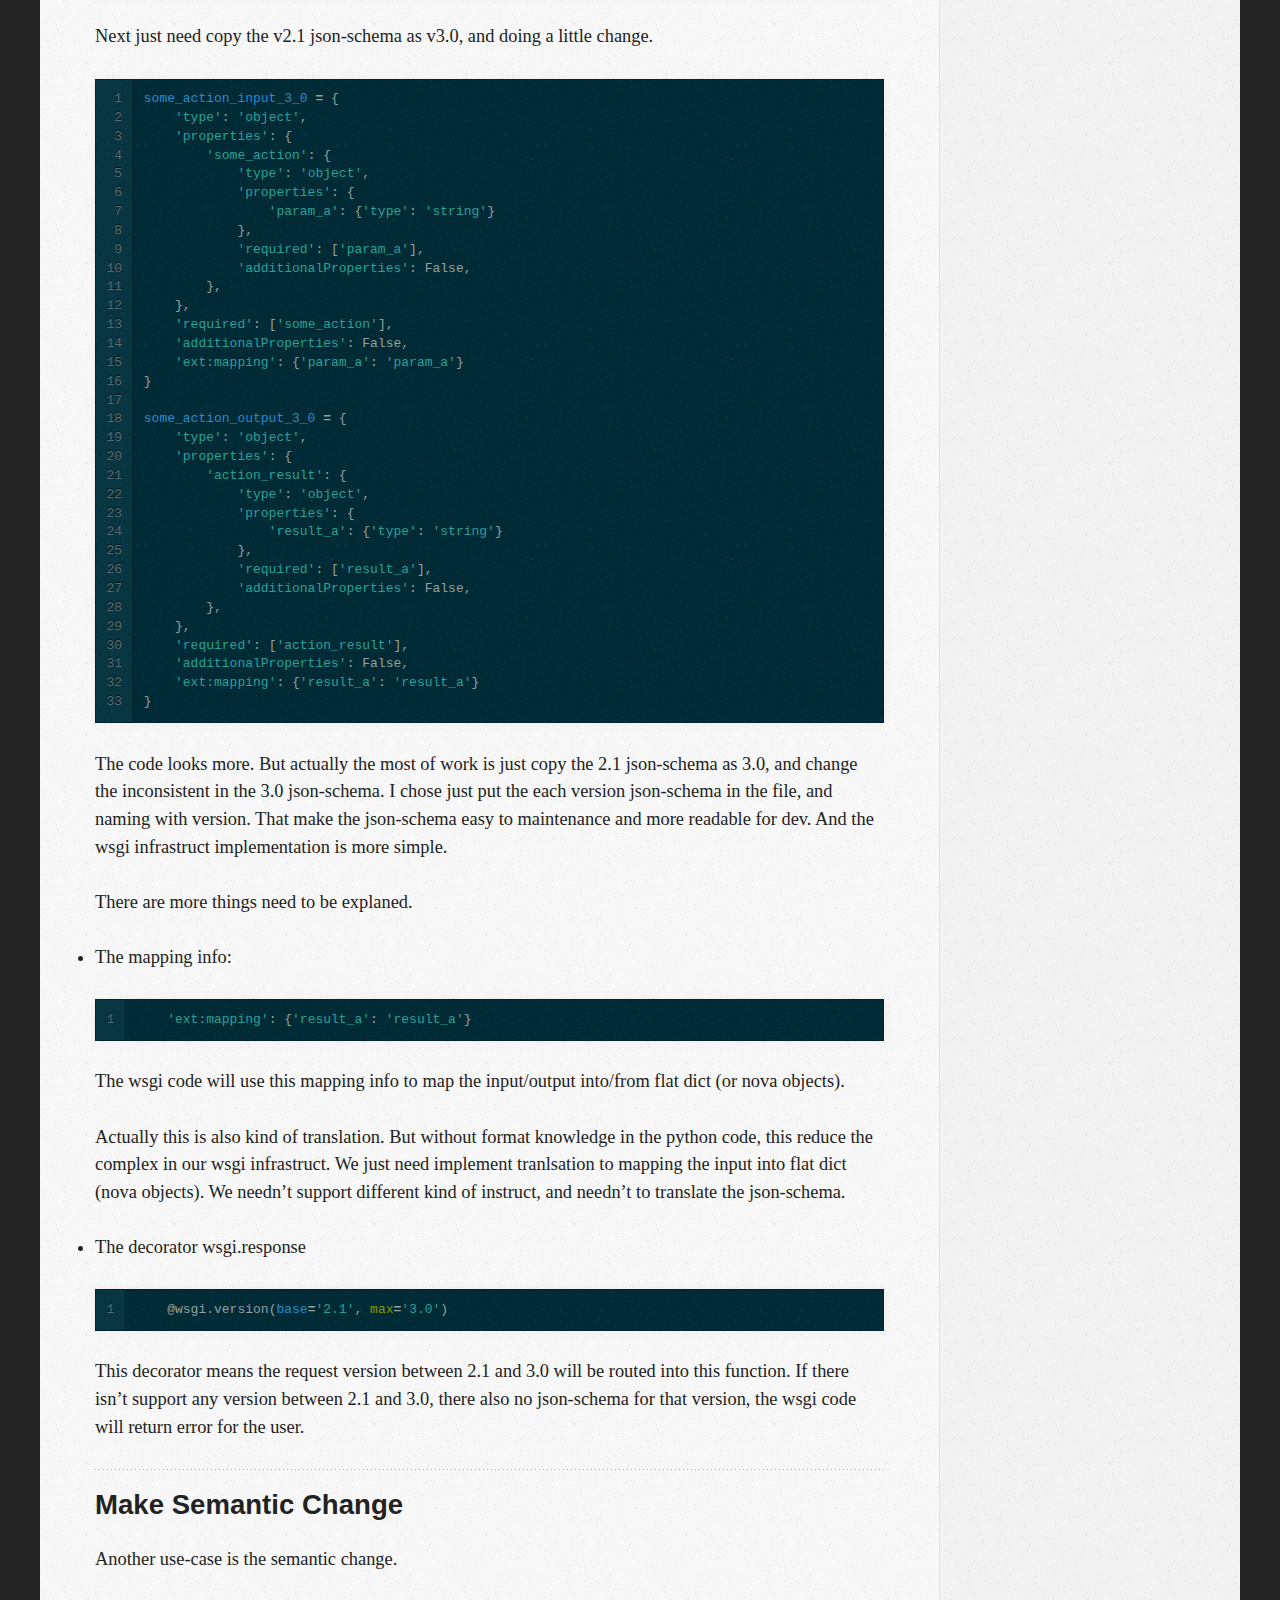
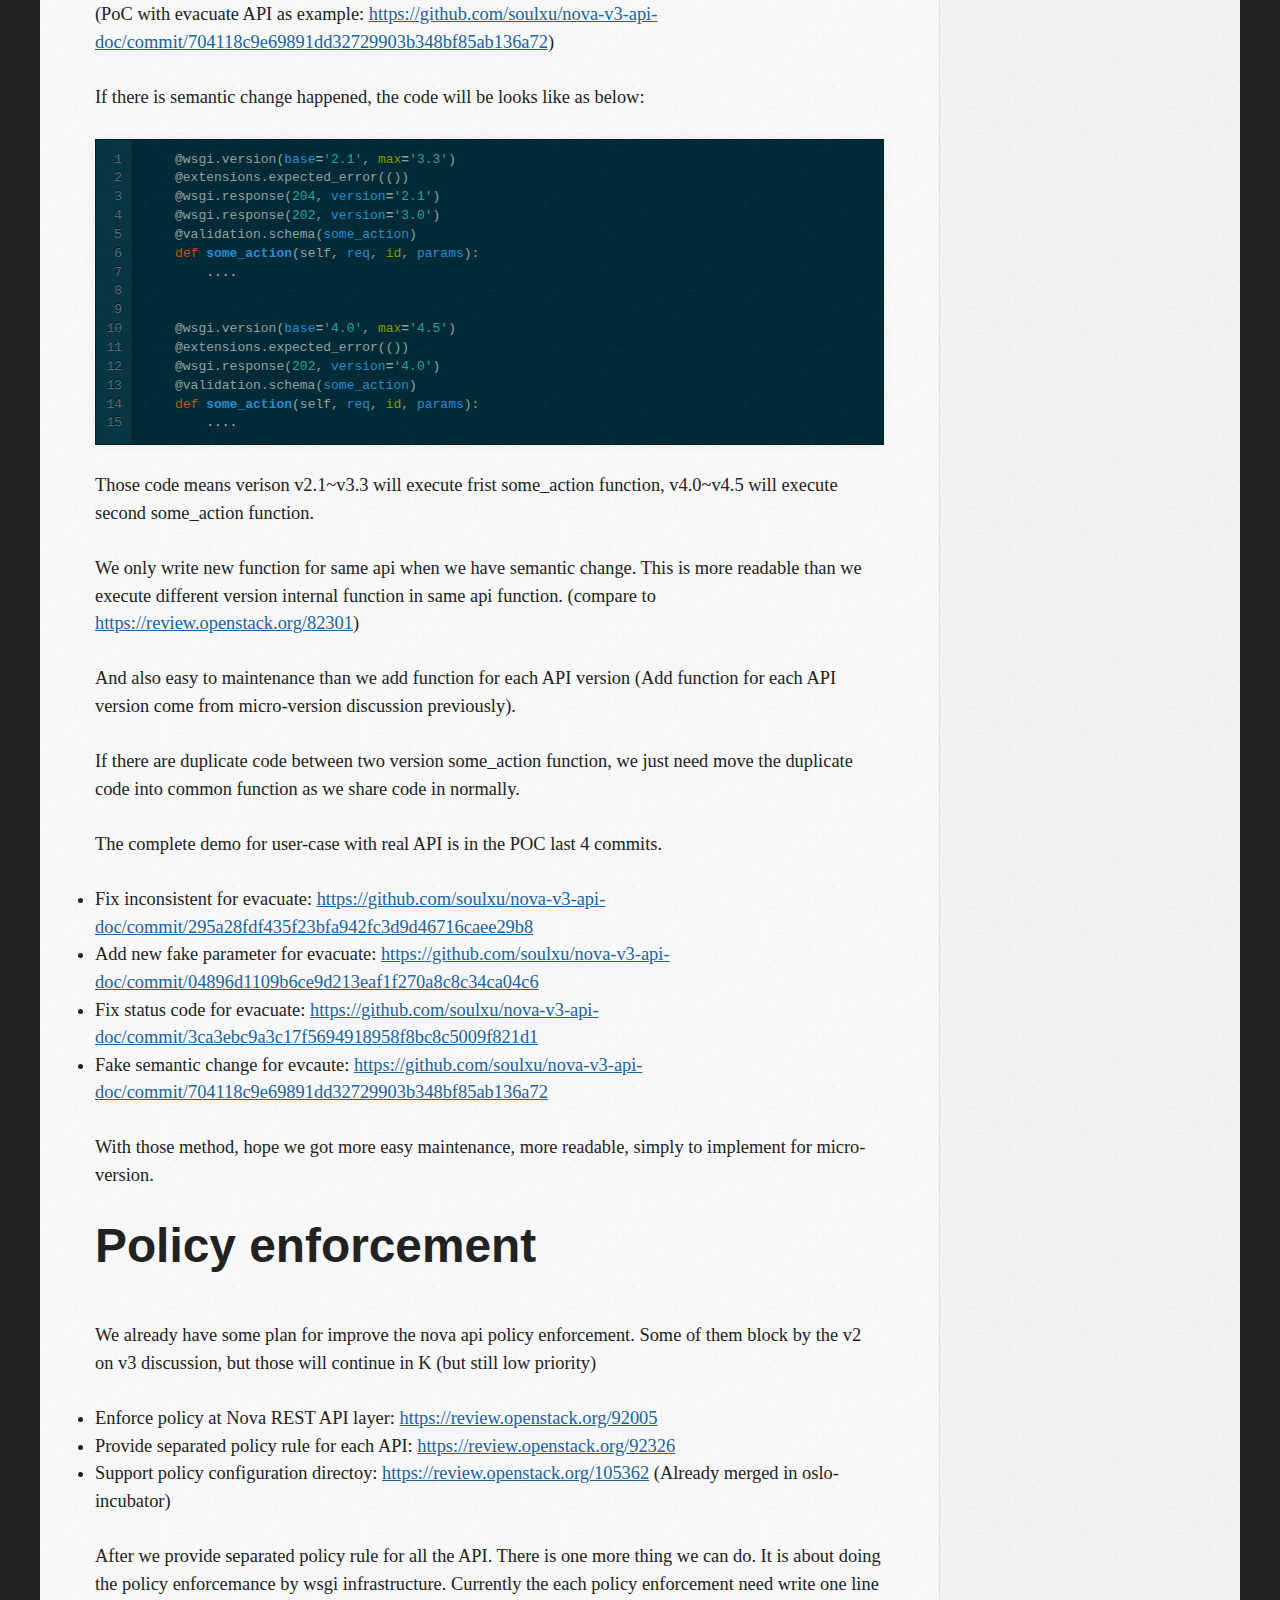
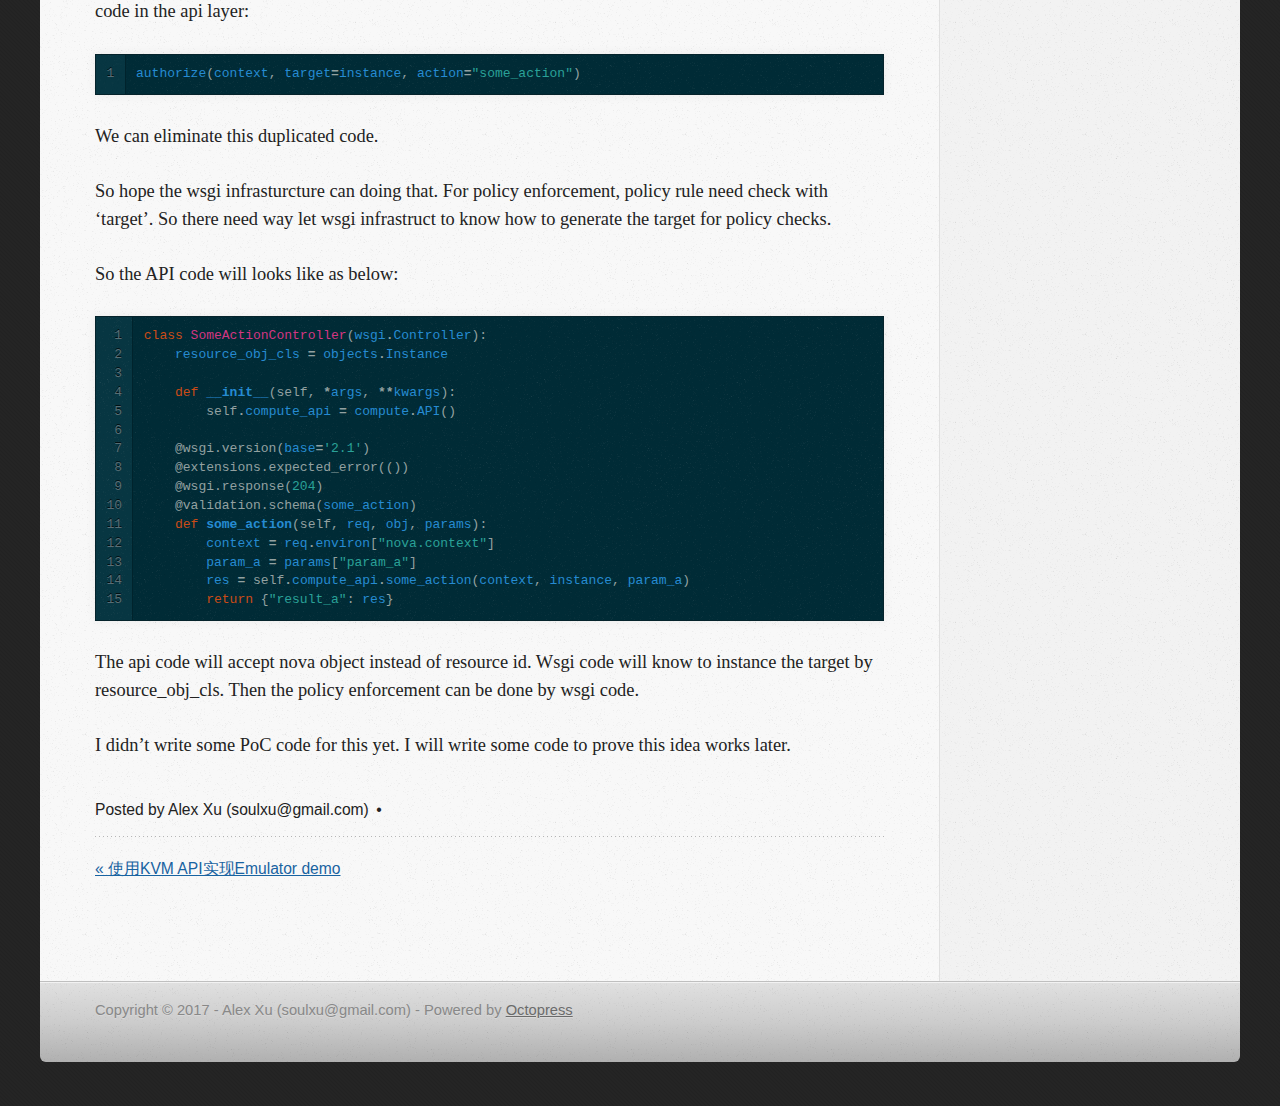
<file: blog/2014/09/12/one-option-for-nova-api/index.html>
<!DOCTYPE html>
<!--[if IEMobile 7 ]><html class="no-js iem7"><![endif]-->
<!--[if lt IE 9]><html class="no-js lte-ie8"><![endif]-->
<!--[if (gt IE 8)|(gt IEMobile 7)|!(IEMobile)|!(IE)]><!--><html class="no-js" lang="en"><!--<![endif]-->
<head>
  <meta charset="utf-8">
  <title>Some Ideas for Nova API in Kilo - Alex Xu</title>
  <meta name="author" content="Alex Xu (soulxu@gmail.com)">

  
  <meta name="description" content="Close to Kilo, it is time to think about what next for nova API. Let me
write down some ideas from me at here, although I&rsquo;m not sure those idea &hellip;">
  

  <!-- http://t.co/dKP3o1e -->
  <meta name="HandheldFriendly" content="True">
  <meta name="MobileOptimized" content="320">
  <meta name="viewport" content="width=device-width, initial-scale=1">

  
  <link rel="canonical" href="http://soulxu.github.io/blog/2014/09/12/one-option-for-nova-api">
  <link href="/favicon.png" rel="icon">
  <link href="/stylesheets/screen.css" media="screen, projection" rel="stylesheet" type="text/css">
  <link href="/atom.xml" rel="alternate" title="Alex Xu" type="application/atom+xml">
  <script src="/javascripts/modernizr-2.0.js"></script>
  <script src="http://libs.baidu.com/jquery/1.9.0/jquery.min.js"></script>
  <script src="/javascripts/octopress.js" type="text/javascript"></script>
  <!--Fonts from Google"s Web font directory at http://google.com/webfonts -->

  

</head>

<body   >
  <header role="banner"><hgroup>
  <h1><a href="/">Alex Xu</a></h1>
  
    <h2>Blog</h2>
  
</hgroup>

</header>
  <nav role="navigation"><ul class="subscription" data-subscription="rss">
  <li><a href="/atom.xml" rel="subscribe-rss" title="subscribe via RSS">RSS</a></li>
  
</ul>
  
<form action="http://baidu.com" method="get">
  <fieldset role="search">
    <input type="hidden" name="q" value="site:soulxu.github.io" />
    <input class="search" type="text" name="q" results="0" placeholder="Search"/>
  </fieldset>
</form>
  
<ul class="main-navigation">
  <li><a href="/">Blog</a></li>
  <li><a href="/blog/archives">Archives</a></li>
</ul>

</nav>
  <div id="main">
    <div id="content">
      <div>
<article class="hentry" role="article">
  
  <header>
    
      <h1 class="entry-title">Some Ideas for Nova API in Kilo</h1>
    
    
      <p class="meta">
        








  


<time datetime="2014-09-12T12:37:17+08:00" pubdate data-updated="true"></time>
        
      </p>
    
  </header>


<div class="entry-content"><p>Close to Kilo, it is time to think about what next for nova API. Let me
write down some ideas from me at here, although I&rsquo;m not sure those idea can be
accepted finally, but really hope those can give some help.</p>

<p>Those ideas are for micro-version and policy.</p>

<h1>Micro-version</h1>

<p>When we propose v2 on v3, the propose already include a series method for
supporting multiple version in API. Those methods can be used in
micro-version. But in finally those methods was considered too complex or too heavy.
(The previous propose <a href="https://review.openstack.org/#/c/84695/19/specs/juno/v2-on-v3-api.rst">https://review.openstack.org/#/c/84695/19/specs/juno/v2-on-v3-api.rst</a>)</p>

<p>Think of use-cases for API change:</p>

<ul>
<li>Input changing</li>
<li>Output changing</li>
<li>Semantic changing</li>
<li>Status code changing</li>
<li>Resource name changing</li>
</ul>


<p>For the change of status code, and resource name are really simple to implement.</p>

<p>For semantic changes, there isn&rsquo;t choice we must provide two version python code
in api layer. We propose method for distinguish different semantic in v2 on v3,
but it have too much magic, so think about to simplify it.</p>

<p>The most of complex part is input and output change. And in v2 on v3 propose,
this part also implement as most complex. We provide method to translate the input
and json-schema, but that make the json-schema hard to maintenance and read.</p>

<p>The new ideas is want to provide simple implementation for input/output change, and
reduce the magic we used.</p>

<p>Actually there are already done some POC for those ideas:</p>

<ul>
<li>The PoC with mapping input/output into flat dict:
    <a href="https://github.com/soulxu/nova-v3-api-doc/commits/new_idea4">https://github.com/soulxu/nova-v3-api-doc/commits/new_idea4</a></li>
<li>The PoC with mapping input/output into nova object:
    <a href="https://github.com/soulxu/nova-v3-api-doc/tree/new_idea_with_obj2">https://github.com/soulxu/nova-v3-api-doc/tree/new_idea_with_obj2</a></li>
</ul>


<p>The frist 3 commits are implement wsgi infrastruct as new ideas.
The last 4 commits are demo the use-case in micro-version.</p>

<h2>Let&rsquo;s take a look at some example</h2>

<p>There is fake code for an extension that add new action to server. This fake code
also includes some usual inconsistent and mistake in v2 API that we want to fix in
the future. Anyway most of API code structure looks like as below:</p>

<div class='bogus-wrapper'><notextile><figure class='code'><div class="highlight"><table><tr><td class="gutter"><pre class="line-numbers"><span class='line-number'>1</span>
<span class='line-number'>2</span>
<span class='line-number'>3</span>
<span class='line-number'>4</span>
<span class='line-number'>5</span>
<span class='line-number'>6</span>
<span class='line-number'>7</span>
<span class='line-number'>8</span>
<span class='line-number'>9</span>
<span class='line-number'>10</span>
<span class='line-number'>11</span>
<span class='line-number'>12</span>
<span class='line-number'>13</span>
<span class='line-number'>14</span>
<span class='line-number'>15</span>
<span class='line-number'>16</span>
<span class='line-number'>17</span>
<span class='line-number'>18</span>
</pre></td><td class='code'><pre><code class='python'><span class='line'><span class="k">class</span> <span class="nc">SomeActionController</span><span class="p">(</span><span class="n">wsgi</span><span class="o">.</span><span class="n">Controller</span><span class="p">):</span>
</span><span class='line'>
</span><span class='line'>    <span class="k">def</span> <span class="nf">__init__</span><span class="p">(</span><span class="bp">self</span><span class="p">,</span> <span class="o">*</span><span class="n">args</span><span class="p">,</span> <span class="o">**</span><span class="n">kwargs</span><span class="p">):</span>
</span><span class='line'>        <span class="bp">self</span><span class="o">.</span><span class="n">compute_api</span> <span class="o">=</span> <span class="n">compute</span><span class="o">.</span><span class="n">API</span><span class="p">()</span>
</span><span class='line'>
</span><span class='line'>    <span class="nd">@extensions.expected_error</span><span class="p">(())</span>
</span><span class='line'>    <span class="nd">@wsgi.response</span><span class="p">(</span><span class="mi">204</span><span class="p">)</span>
</span><span class='line'>    <span class="nd">@validation.schema</span><span class="p">(</span><span class="n">some_action</span><span class="o">.</span><span class="n">some_action</span><span class="p">)</span>
</span><span class='line'>    <span class="k">def</span> <span class="nf">some_action</span><span class="p">(</span><span class="bp">self</span><span class="p">,</span> <span class="n">req</span><span class="p">,</span> <span class="nb">id</span><span class="p">,</span> <span class="n">body</span><span class="p">):</span>
</span><span class='line'>        <span class="n">context</span> <span class="o">=</span> <span class="n">req</span><span class="o">.</span><span class="n">environ</span><span class="p">[</span><span class="s">&quot;nova.context&quot;</span><span class="p">]</span>
</span><span class='line'>        <span class="n">action_body</span> <span class="o">=</span> <span class="n">body</span><span class="p">[</span><span class="s">&quot;someAction&quot;</span><span class="p">]</span>
</span><span class='line'>        <span class="n">param_a</span> <span class="o">=</span> <span class="n">action_body</span><span class="p">[</span><span class="s">&quot;paramA&quot;</span><span class="p">]</span>
</span><span class='line'>
</span><span class='line'>        <span class="n">instance</span> <span class="o">=</span> <span class="n">common</span><span class="o">.</span><span class="n">get_instance</span><span class="p">(</span><span class="bp">self</span><span class="o">.</span><span class="n">compute_api</span><span class="p">,</span> <span class="n">context</span><span class="p">,</span> <span class="nb">id</span><span class="p">,</span>
</span><span class='line'>                                       <span class="n">want_objects</span><span class="o">=</span><span class="bp">True</span><span class="p">)</span>
</span><span class='line'>        <span class="n">authorize</span><span class="p">(</span><span class="n">context</span><span class="p">,</span> <span class="n">target</span><span class="o">=</span><span class="n">instance</span><span class="p">,</span> <span class="n">action</span><span class="o">=</span><span class="s">&quot;some_action&quot;</span><span class="p">)</span>
</span><span class='line'>        <span class="n">res</span> <span class="o">=</span> <span class="bp">self</span><span class="o">.</span><span class="n">compute_api</span><span class="o">.</span><span class="n">some_action</span><span class="p">(</span><span class="n">context</span><span class="p">,</span> <span class="n">instance</span><span class="p">,</span> <span class="n">param_a</span><span class="p">)</span>
</span><span class='line'>        <span class="k">return</span> <span class="p">{</span><span class="s">&quot;ActionResult&quot;</span><span class="p">:</span> <span class="p">{</span><span class="s">&quot;resultA&quot;</span><span class="p">:</span> <span class="n">res</span><span class="p">}}</span>
</span></code></pre></td></tr></table></div></figure></notextile></div>


<p>Also need related json-schema</p>

<div class='bogus-wrapper'><notextile><figure class='code'><div class="highlight"><table><tr><td class="gutter"><pre class="line-numbers"><span class='line-number'>1</span>
<span class='line-number'>2</span>
<span class='line-number'>3</span>
<span class='line-number'>4</span>
<span class='line-number'>5</span>
<span class='line-number'>6</span>
<span class='line-number'>7</span>
<span class='line-number'>8</span>
<span class='line-number'>9</span>
<span class='line-number'>10</span>
<span class='line-number'>11</span>
<span class='line-number'>12</span>
<span class='line-number'>13</span>
<span class='line-number'>14</span>
<span class='line-number'>15</span>
</pre></td><td class='code'><pre><code class='python'><span class='line'><span class="n">some_action</span> <span class="o">=</span> <span class="p">{</span>
</span><span class='line'>    <span class="s">&#39;type&#39;</span><span class="p">:</span> <span class="s">&#39;object&#39;</span><span class="p">,</span>
</span><span class='line'>    <span class="s">&#39;properties&#39;</span><span class="p">:</span> <span class="p">{</span>
</span><span class='line'>        <span class="s">&#39;someAction&#39;</span><span class="p">:</span> <span class="p">{</span>
</span><span class='line'>            <span class="s">&#39;type&#39;</span><span class="p">:</span> <span class="s">&#39;object&#39;</span><span class="p">,</span>
</span><span class='line'>            <span class="s">&#39;properties&#39;</span><span class="p">:</span> <span class="p">{</span>
</span><span class='line'>                <span class="s">&#39;paramA&#39;</span><span class="p">:</span> <span class="p">{</span><span class="s">&#39;type&#39;</span><span class="p">:</span> <span class="s">&#39;string&#39;</span><span class="p">}</span>
</span><span class='line'>            <span class="p">},</span>
</span><span class='line'>            <span class="s">&#39;required&#39;</span><span class="p">:</span> <span class="p">[</span><span class="s">&#39;paramA&#39;</span><span class="p">],</span>
</span><span class='line'>            <span class="s">&#39;additionalProperties&#39;</span><span class="p">:</span> <span class="bp">False</span><span class="p">,</span>
</span><span class='line'>        <span class="p">},</span>
</span><span class='line'>    <span class="p">},</span>
</span><span class='line'>    <span class="s">&#39;required&#39;</span><span class="p">:</span> <span class="p">[</span><span class="s">&#39;someAction&#39;</span><span class="p">],</span>
</span><span class='line'>    <span class="s">&#39;additionalProperties&#39;</span><span class="p">:</span> <span class="bp">False</span><span class="p">,</span>
</span><span class='line'><span class="p">}</span>
</span></code></pre></td></tr></table></div></figure></notextile></div>


<h2>Change the API with the method in v2 on v3 propose</h2>

<p>For fix the status code, we just need change the decorator to indict
the specified version status code.</p>

<p>For fix the inconsistent in the input, we need write a translation-schema
file (looks like json-schema).</p>

<p>And for fix the inconsistent in the output, we need change the python code directly.</p>

<div class='bogus-wrapper'><notextile><figure class='code'><div class="highlight"><table><tr><td class="gutter"><pre class="line-numbers"><span class='line-number'>1</span>
<span class='line-number'>2</span>
<span class='line-number'>3</span>
<span class='line-number'>4</span>
<span class='line-number'>5</span>
<span class='line-number'>6</span>
<span class='line-number'>7</span>
<span class='line-number'>8</span>
<span class='line-number'>9</span>
<span class='line-number'>10</span>
</pre></td><td class='code'><pre><code class='python'><span class='line'><span class="n">base</span> <span class="o">=</span> <span class="p">{</span>
</span><span class='line'>    <span class="s">&#39;request_body&#39;</span><span class="p">:</span> <span class="p">{</span>
</span><span class='line'>        <span class="s">&#39;some_action&#39;</span><span class="p">:</span> <span class="p">{</span><span class="s">&#39;rename_to&#39;</span><span class="p">:</span> <span class="s">&#39;someAction&#39;</span><span class="p">}</span>
</span><span class='line'>        <span class="s">&#39;param_a&#39;</span><span class="p">:</span> <span class="p">{</span><span class="s">&#39;rename_to&#39;</span><span class="p">:</span> <span class="s">&#39;paramA&#39;</span><span class="p">}</span>
</span><span class='line'>    <span class="p">},</span>
</span><span class='line'>    <span class="s">&#39;response_body&#39;</span><span class="p">:</span> <span class="p">{</span>
</span><span class='line'>        <span class="s">&#39;action_result&#39;</span><span class="p">:</span> <span class="p">{</span><span class="s">&#39;rename_to&#39;</span><span class="p">:</span> <span class="s">&#39;actionResult&#39;</span><span class="p">}</span>
</span><span class='line'>        <span class="s">&#39;result_a&#39;</span><span class="p">:</span> <span class="p">{</span><span class="s">&#39;rename_to&#39;</span><span class="p">:</span> <span class="s">&#39;resultA&#39;</span><span class="p">}</span>
</span><span class='line'>    <span class="p">}</span>
</span><span class='line'><span class="p">}</span>
</span></code></pre></td></tr></table></div></figure></notextile></div>


<p>Also need add decorator for api python method.</p>

<div class='bogus-wrapper'><notextile><figure class='code'><div class="highlight"><table><tr><td class="gutter"><pre class="line-numbers"><span class='line-number'>1</span>
<span class='line-number'>2</span>
<span class='line-number'>3</span>
<span class='line-number'>4</span>
<span class='line-number'>5</span>
<span class='line-number'>6</span>
<span class='line-number'>7</span>
<span class='line-number'>8</span>
<span class='line-number'>9</span>
<span class='line-number'>10</span>
<span class='line-number'>11</span>
<span class='line-number'>12</span>
<span class='line-number'>13</span>
<span class='line-number'>14</span>
<span class='line-number'>15</span>
</pre></td><td class='code'><pre><code class='python'><span class='line'>    <span class="o">....</span>
</span><span class='line'>
</span><span class='line'>    <span class="nd">@extensions.expected_error</span><span class="p">(())</span>
</span><span class='line'>    <span class="nd">@wsgi.response</span><span class="p">(</span><span class="mi">204</span><span class="p">,</span> <span class="n">version</span><span class="o">=</span><span class="s">&quot;2.1&quot;</span><span class="p">)</span>
</span><span class='line'>    <span class="nd">@wsgi.response</span><span class="p">(</span><span class="mi">202</span><span class="p">,</span> <span class="n">version</span><span class="o">=</span><span class="s">&quot;3.0&quot;</span><span class="p">)</span>
</span><span class='line'>    <span class="nd">@wsgi.v2_translate_body</span><span class="p">(</span><span class="n">gap</span><span class="o">.</span><span class="n">base</span><span class="p">)</span>
</span><span class='line'>    <span class="nd">@validation.schema</span><span class="p">(</span><span class="n">some_action</span><span class="o">.</span><span class="n">some_action</span><span class="p">)</span>
</span><span class='line'>    <span class="k">def</span> <span class="nf">some_action</span><span class="p">(</span><span class="bp">self</span><span class="p">,</span> <span class="n">req</span><span class="p">,</span> <span class="nb">id</span><span class="p">,</span> <span class="n">body</span><span class="p">):</span>
</span><span class='line'>        <span class="n">context</span> <span class="o">=</span> <span class="n">req</span><span class="o">.</span><span class="n">environ</span><span class="p">[</span><span class="s">&quot;nova.context&quot;</span><span class="p">]</span>
</span><span class='line'>        <span class="n">action_body</span> <span class="o">=</span> <span class="n">body</span><span class="p">[</span><span class="s">&quot;someAction&quot;</span><span class="p">]</span>
</span><span class='line'>        <span class="n">param_a</span> <span class="o">=</span> <span class="n">action_body</span><span class="p">[</span><span class="s">&quot;paramA&quot;</span><span class="p">]</span>
</span><span class='line'>
</span><span class='line'>        <span class="o">...</span>
</span><span class='line'>
</span><span class='line'>        <span class="k">return</span> <span class="p">{</span><span class="s">&quot;action_result&quot;</span><span class="p">:</span> <span class="p">{</span><span class="s">&quot;result_a&quot;</span><span class="p">:</span> <span class="n">res</span><span class="p">}}</span>
</span></code></pre></td></tr></table></div></figure></notextile></div>


<p>Before wsgi invoke API python code, the decorator &lsquo;v2_translate_body&rsquo; should translate
input and json-schema as the old one that make API python code can understand the
request. That means API python code always assume the user request is oldest format.</p>

<p>There are two downsides with this method:</p>

<ul>
<li><p>The implementation is complex</p>

<p>Actually not only need translate the request body, also need translate the json-schema
that used to validate the input with new format, and also for the output.</p>

<p>And not only support &lsquo;rename_to&rsquo; instruct, also need support &lsquo;move_to&rsquo; instruct for
the case like scheduler_hints.</p>

<p>(The scheduler_hint param is out of the server struct in the request, that is wrong.
 <a href="https://github.com/openstack/nova/blob/master/doc/api_samples/OS-SCH-HNT/scheduler-hints-post-req.json">https://github.com/openstack/nova/blob/master/doc/api_samples/OS-SCH-HNT/scheduler-hints-post-req.json</a>)</p></li>
<li><p>The multiple version json-schema is unreadable and hard to maintenance by dev</p>

<p>When there already doing multiple version changes for the request format, the translation-schema is
dependence on one by one. Except there is json-schema file for the oldest format, other version
json-schema only can  get by translation. The dev is no way to get specified version json-schema,
except they runing the code and print it out.</p></li>
</ul>


<p>And except the method input/output change, we also provide some magic for distinguish different semantic.
(<a href="https://review.openstack.org/82301">https://review.openstack.org/82301</a>). But it also make the code hard to read.</p>

<h2>The new method for support multiple version</h2>

<p>Thinking of the key reason of make those complex thing is the python code also need
input/output format knowledge. Actually, the json-schema already includes those
information.</p>

<p>The idea of new method for input/output change is just eliminate the format knowledge
from python code. Whatever the format it is, python code just need got a flat dict
without any format.</p>

<p>(And other idea is got a nova objects, and I didn&rsquo;t think out of enough benefit from
using nova object, but this idea is worth to think about. Honestly I&rsquo;m not familiar
with objects, maybe the POC with nova object is bad)</p>

<p>Then after the input/output format is changed, we just need update the json-schema,
we needn&rsquo;t any modify for API python code.</p>

<p>Note that with this method, we need json-schema for response also, there already
have plan to move response json-schema into nova. So that won&rsquo;t be an extra work.</p>

<p>After make the python code only accept a flat dict instead of whole request body,
the code need some simple change as below:</p>

<p>(PoC with evacuate api as example: <a href="https://github.com/soulxu/nova-v3-api-doc/commit/2d8489650ba221a3019b7db548ef8ce7a8a186dd">https://github.com/soulxu/nova-v3-api-doc/commit/2d8489650ba221a3019b7db548ef8ce7a8a186dd</a>)</p>

<div class='bogus-wrapper'><notextile><figure class='code'><div class="highlight"><table><tr><td class="gutter"><pre class="line-numbers"><span class='line-number'>1</span>
<span class='line-number'>2</span>
<span class='line-number'>3</span>
<span class='line-number'>4</span>
<span class='line-number'>5</span>
<span class='line-number'>6</span>
<span class='line-number'>7</span>
<span class='line-number'>8</span>
<span class='line-number'>9</span>
<span class='line-number'>10</span>
<span class='line-number'>11</span>
<span class='line-number'>12</span>
<span class='line-number'>13</span>
<span class='line-number'>14</span>
</pre></td><td class='code'><pre><code class='python'><span class='line'>    <span class="nd">@wsgi.version</span><span class="p">(</span><span class="n">base</span><span class="o">=</span><span class="s">&#39;2.1&#39;</span><span class="p">)</span>
</span><span class='line'>    <span class="nd">@extensions.expected_error</span><span class="p">(())</span>
</span><span class='line'>    <span class="nd">@wsgi.response</span><span class="p">(</span><span class="mi">204</span><span class="p">)</span>
</span><span class='line'>    <span class="nd">@validation.schema</span><span class="p">(</span><span class="n">some_action</span><span class="p">)</span>
</span><span class='line'>    <span class="k">def</span> <span class="nf">some_action</span><span class="p">(</span><span class="bp">self</span><span class="p">,</span> <span class="n">req</span><span class="p">,</span> <span class="nb">id</span><span class="p">,</span> <span class="n">params</span><span class="p">):</span>
</span><span class='line'>        <span class="n">context</span> <span class="o">=</span> <span class="n">req</span><span class="o">.</span><span class="n">environ</span><span class="p">[</span><span class="s">&quot;nova.context&quot;</span><span class="p">]</span>
</span><span class='line'>        <span class="n">param_a</span> <span class="o">=</span> <span class="n">params</span><span class="p">[</span><span class="s">&quot;param_a&quot;</span><span class="p">]</span>
</span><span class='line'>
</span><span class='line'>        <span class="n">instance</span> <span class="o">=</span> <span class="n">common</span><span class="o">.</span><span class="n">get_instance</span><span class="p">(</span><span class="bp">self</span><span class="o">.</span><span class="n">compute_api</span><span class="p">,</span> <span class="n">context</span><span class="p">,</span> <span class="nb">id</span><span class="p">,</span>
</span><span class='line'>                                       <span class="n">want_objects</span><span class="o">=</span><span class="bp">True</span><span class="p">)</span>
</span><span class='line'>        <span class="n">authorize</span><span class="p">(</span><span class="n">context</span><span class="p">,</span> <span class="n">target</span><span class="o">=</span><span class="n">instance</span><span class="p">,</span> <span class="n">action</span><span class="o">=</span><span class="s">&quot;some_action&quot;</span><span class="p">)</span>
</span><span class='line'>        <span class="n">res</span> <span class="o">=</span> <span class="bp">self</span><span class="o">.</span><span class="n">compute_api</span><span class="o">.</span><span class="n">some_action</span><span class="p">(</span><span class="n">context</span><span class="p">,</span> <span class="n">instance</span><span class="p">,</span> <span class="n">param_a</span><span class="p">)</span>
</span><span class='line'>
</span><span class='line'>        <span class="k">return</span> <span class="p">{</span><span class="s">&quot;result_a&quot;</span><span class="p">:</span> <span class="n">res</span><span class="p">}</span>
</span></code></pre></td></tr></table></div></figure></notextile></div>


<p>And change for json-schema:</p>

<div class='bogus-wrapper'><notextile><figure class='code'><div class="highlight"><table><tr><td class="gutter"><pre class="line-numbers"><span class='line-number'>1</span>
<span class='line-number'>2</span>
<span class='line-number'>3</span>
<span class='line-number'>4</span>
<span class='line-number'>5</span>
<span class='line-number'>6</span>
<span class='line-number'>7</span>
<span class='line-number'>8</span>
<span class='line-number'>9</span>
<span class='line-number'>10</span>
<span class='line-number'>11</span>
<span class='line-number'>12</span>
<span class='line-number'>13</span>
<span class='line-number'>14</span>
<span class='line-number'>15</span>
<span class='line-number'>16</span>
<span class='line-number'>17</span>
<span class='line-number'>18</span>
<span class='line-number'>19</span>
<span class='line-number'>20</span>
<span class='line-number'>21</span>
<span class='line-number'>22</span>
<span class='line-number'>23</span>
<span class='line-number'>24</span>
<span class='line-number'>25</span>
<span class='line-number'>26</span>
<span class='line-number'>27</span>
<span class='line-number'>28</span>
<span class='line-number'>29</span>
<span class='line-number'>30</span>
<span class='line-number'>31</span>
<span class='line-number'>32</span>
<span class='line-number'>33</span>
</pre></td><td class='code'><pre><code class='python'><span class='line'><span class="n">some_action_input_2_1</span> <span class="o">=</span> <span class="p">{</span>
</span><span class='line'>    <span class="s">&#39;type&#39;</span><span class="p">:</span> <span class="s">&#39;object&#39;</span><span class="p">,</span>
</span><span class='line'>    <span class="s">&#39;properties&#39;</span><span class="p">:</span> <span class="p">{</span>
</span><span class='line'>        <span class="s">&#39;someAction&#39;</span><span class="p">:</span> <span class="p">{</span>
</span><span class='line'>            <span class="s">&#39;type&#39;</span><span class="p">:</span> <span class="s">&#39;object&#39;</span><span class="p">,</span>
</span><span class='line'>            <span class="s">&#39;properties&#39;</span><span class="p">:</span> <span class="p">{</span>
</span><span class='line'>                <span class="s">&#39;paramA&#39;</span><span class="p">:</span> <span class="p">{</span><span class="s">&#39;type&#39;</span><span class="p">:</span> <span class="s">&#39;string&#39;</span><span class="p">}</span>
</span><span class='line'>            <span class="p">},</span>
</span><span class='line'>            <span class="s">&#39;required&#39;</span><span class="p">:</span> <span class="p">[</span><span class="s">&#39;paramA&#39;</span><span class="p">],</span>
</span><span class='line'>            <span class="s">&#39;additionalProperties&#39;</span><span class="p">:</span> <span class="bp">False</span><span class="p">,</span>
</span><span class='line'>        <span class="p">},</span>
</span><span class='line'>    <span class="p">},</span>
</span><span class='line'>    <span class="s">&#39;required&#39;</span><span class="p">:</span> <span class="p">[</span><span class="s">&#39;someAction&#39;</span><span class="p">],</span>
</span><span class='line'>    <span class="s">&#39;additionalProperties&#39;</span><span class="p">:</span> <span class="bp">False</span><span class="p">,</span>
</span><span class='line'>    <span class="s">&#39;ext:mapping&#39;</span><span class="p">:</span> <span class="p">{</span><span class="s">&#39;paramA&#39;</span><span class="p">:</span> <span class="s">&#39;param_a&#39;</span><span class="p">}</span>
</span><span class='line'><span class="p">}</span>
</span><span class='line'>
</span><span class='line'><span class="n">some_action_output_2_1</span> <span class="o">=</span> <span class="p">{</span>
</span><span class='line'>    <span class="s">&#39;type&#39;</span><span class="p">:</span> <span class="s">&#39;object&#39;</span><span class="p">,</span>
</span><span class='line'>    <span class="s">&#39;properties&#39;</span><span class="p">:</span> <span class="p">{</span>
</span><span class='line'>        <span class="s">&#39;actionResult&#39;</span><span class="p">:</span> <span class="p">{</span>
</span><span class='line'>            <span class="s">&#39;type&#39;</span><span class="p">:</span> <span class="s">&#39;object&#39;</span><span class="p">,</span>
</span><span class='line'>            <span class="s">&#39;properties&#39;</span><span class="p">:</span> <span class="p">{</span>
</span><span class='line'>                <span class="s">&#39;resultA&#39;</span><span class="p">:</span> <span class="p">{</span><span class="s">&#39;type&#39;</span><span class="p">:</span> <span class="s">&#39;string&#39;</span><span class="p">}</span>
</span><span class='line'>            <span class="p">},</span>
</span><span class='line'>            <span class="s">&#39;required&#39;</span><span class="p">:</span> <span class="p">[</span><span class="s">&#39;resultA&#39;</span><span class="p">],</span>
</span><span class='line'>            <span class="s">&#39;additionalProperties&#39;</span><span class="p">:</span> <span class="bp">False</span><span class="p">,</span>
</span><span class='line'>        <span class="p">},</span>
</span><span class='line'>    <span class="p">},</span>
</span><span class='line'>    <span class="s">&#39;required&#39;</span><span class="p">:</span> <span class="p">[</span><span class="s">&#39;actionResult&#39;</span><span class="p">],</span>
</span><span class='line'>    <span class="s">&#39;additionalProperties&#39;</span><span class="p">:</span> <span class="bp">False</span><span class="p">,</span>
</span><span class='line'>    <span class="s">&#39;ext:mapping&#39;</span><span class="p">:</span> <span class="p">{</span><span class="s">&#39;resultA&#39;</span><span class="p">:</span> <span class="s">&#39;result_a&#39;</span><span class="p">}</span>
</span><span class='line'><span class="p">}</span>
</span></code></pre></td></tr></table></div></figure></notextile></div>


<h2>Change API with new idea</h2>

<p>Let&rsquo;s try some use-case to demo this idea. Frist fixed the inconsistent and status code.</p>

<p>(PoC with evacuate api as example: <a href="https://github.com/soulxu/nova-v3-api-doc/commit/295a28fdf435f23bfa942fc3d9d46716caee29b8">https://github.com/soulxu/nova-v3-api-doc/commit/295a28fdf435f23bfa942fc3d9d46716caee29b8</a>)</p>

<p>We needn&rsquo;t doing anything for python code, except bump the version in the
decorator:</p>

<div class='bogus-wrapper'><notextile><figure class='code'><div class="highlight"><table><tr><td class="gutter"><pre class="line-numbers"><span class='line-number'>1</span>
<span class='line-number'>2</span>
<span class='line-number'>3</span>
<span class='line-number'>4</span>
<span class='line-number'>5</span>
<span class='line-number'>6</span>
<span class='line-number'>7</span>
</pre></td><td class='code'><pre><code class='python'><span class='line'>    <span class="nd">@wsgi.version</span><span class="p">(</span><span class="n">base</span><span class="o">=</span><span class="s">&#39;2.1&#39;</span><span class="p">,</span> <span class="nb">max</span><span class="o">=</span><span class="s">&#39;3.0&#39;</span><span class="p">)</span>
</span><span class='line'>    <span class="nd">@extensions.expected_error</span><span class="p">(())</span>
</span><span class='line'>    <span class="nd">@wsgi.response</span><span class="p">(</span><span class="mi">204</span><span class="p">,</span> <span class="n">version</span><span class="o">=</span><span class="s">&#39;2.1&#39;</span><span class="p">)</span>
</span><span class='line'>    <span class="nd">@wsgi.response</span><span class="p">(</span><span class="mi">202</span><span class="p">,</span> <span class="n">version</span><span class="o">=</span><span class="s">&#39;3.0&#39;</span><span class="p">)</span>
</span><span class='line'>    <span class="nd">@validation.schema</span><span class="p">(</span><span class="n">some_action</span><span class="p">)</span>
</span><span class='line'>    <span class="k">def</span> <span class="nf">some_action</span><span class="p">(</span><span class="bp">self</span><span class="p">,</span> <span class="n">req</span><span class="p">,</span> <span class="n">obj</span><span class="p">,</span> <span class="n">params</span><span class="p">):</span>
</span><span class='line'>        <span class="o">....</span>
</span></code></pre></td></tr></table></div></figure></notextile></div>


<p>Next just need copy the v2.1 json-schema as v3.0, and doing a little change.</p>

<div class='bogus-wrapper'><notextile><figure class='code'><div class="highlight"><table><tr><td class="gutter"><pre class="line-numbers"><span class='line-number'>1</span>
<span class='line-number'>2</span>
<span class='line-number'>3</span>
<span class='line-number'>4</span>
<span class='line-number'>5</span>
<span class='line-number'>6</span>
<span class='line-number'>7</span>
<span class='line-number'>8</span>
<span class='line-number'>9</span>
<span class='line-number'>10</span>
<span class='line-number'>11</span>
<span class='line-number'>12</span>
<span class='line-number'>13</span>
<span class='line-number'>14</span>
<span class='line-number'>15</span>
<span class='line-number'>16</span>
<span class='line-number'>17</span>
<span class='line-number'>18</span>
<span class='line-number'>19</span>
<span class='line-number'>20</span>
<span class='line-number'>21</span>
<span class='line-number'>22</span>
<span class='line-number'>23</span>
<span class='line-number'>24</span>
<span class='line-number'>25</span>
<span class='line-number'>26</span>
<span class='line-number'>27</span>
<span class='line-number'>28</span>
<span class='line-number'>29</span>
<span class='line-number'>30</span>
<span class='line-number'>31</span>
<span class='line-number'>32</span>
<span class='line-number'>33</span>
</pre></td><td class='code'><pre><code class='python'><span class='line'><span class="n">some_action_input_3_0</span> <span class="o">=</span> <span class="p">{</span>
</span><span class='line'>    <span class="s">&#39;type&#39;</span><span class="p">:</span> <span class="s">&#39;object&#39;</span><span class="p">,</span>
</span><span class='line'>    <span class="s">&#39;properties&#39;</span><span class="p">:</span> <span class="p">{</span>
</span><span class='line'>        <span class="s">&#39;some_action&#39;</span><span class="p">:</span> <span class="p">{</span>
</span><span class='line'>            <span class="s">&#39;type&#39;</span><span class="p">:</span> <span class="s">&#39;object&#39;</span><span class="p">,</span>
</span><span class='line'>            <span class="s">&#39;properties&#39;</span><span class="p">:</span> <span class="p">{</span>
</span><span class='line'>                <span class="s">&#39;param_a&#39;</span><span class="p">:</span> <span class="p">{</span><span class="s">&#39;type&#39;</span><span class="p">:</span> <span class="s">&#39;string&#39;</span><span class="p">}</span>
</span><span class='line'>            <span class="p">},</span>
</span><span class='line'>            <span class="s">&#39;required&#39;</span><span class="p">:</span> <span class="p">[</span><span class="s">&#39;param_a&#39;</span><span class="p">],</span>
</span><span class='line'>            <span class="s">&#39;additionalProperties&#39;</span><span class="p">:</span> <span class="bp">False</span><span class="p">,</span>
</span><span class='line'>        <span class="p">},</span>
</span><span class='line'>    <span class="p">},</span>
</span><span class='line'>    <span class="s">&#39;required&#39;</span><span class="p">:</span> <span class="p">[</span><span class="s">&#39;some_action&#39;</span><span class="p">],</span>
</span><span class='line'>    <span class="s">&#39;additionalProperties&#39;</span><span class="p">:</span> <span class="bp">False</span><span class="p">,</span>
</span><span class='line'>    <span class="s">&#39;ext:mapping&#39;</span><span class="p">:</span> <span class="p">{</span><span class="s">&#39;param_a&#39;</span><span class="p">:</span> <span class="s">&#39;param_a&#39;</span><span class="p">}</span>
</span><span class='line'><span class="p">}</span>
</span><span class='line'>
</span><span class='line'><span class="n">some_action_output_3_0</span> <span class="o">=</span> <span class="p">{</span>
</span><span class='line'>    <span class="s">&#39;type&#39;</span><span class="p">:</span> <span class="s">&#39;object&#39;</span><span class="p">,</span>
</span><span class='line'>    <span class="s">&#39;properties&#39;</span><span class="p">:</span> <span class="p">{</span>
</span><span class='line'>        <span class="s">&#39;action_result&#39;</span><span class="p">:</span> <span class="p">{</span>
</span><span class='line'>            <span class="s">&#39;type&#39;</span><span class="p">:</span> <span class="s">&#39;object&#39;</span><span class="p">,</span>
</span><span class='line'>            <span class="s">&#39;properties&#39;</span><span class="p">:</span> <span class="p">{</span>
</span><span class='line'>                <span class="s">&#39;result_a&#39;</span><span class="p">:</span> <span class="p">{</span><span class="s">&#39;type&#39;</span><span class="p">:</span> <span class="s">&#39;string&#39;</span><span class="p">}</span>
</span><span class='line'>            <span class="p">},</span>
</span><span class='line'>            <span class="s">&#39;required&#39;</span><span class="p">:</span> <span class="p">[</span><span class="s">&#39;result_a&#39;</span><span class="p">],</span>
</span><span class='line'>            <span class="s">&#39;additionalProperties&#39;</span><span class="p">:</span> <span class="bp">False</span><span class="p">,</span>
</span><span class='line'>        <span class="p">},</span>
</span><span class='line'>    <span class="p">},</span>
</span><span class='line'>    <span class="s">&#39;required&#39;</span><span class="p">:</span> <span class="p">[</span><span class="s">&#39;action_result&#39;</span><span class="p">],</span>
</span><span class='line'>    <span class="s">&#39;additionalProperties&#39;</span><span class="p">:</span> <span class="bp">False</span><span class="p">,</span>
</span><span class='line'>    <span class="s">&#39;ext:mapping&#39;</span><span class="p">:</span> <span class="p">{</span><span class="s">&#39;result_a&#39;</span><span class="p">:</span> <span class="s">&#39;result_a&#39;</span><span class="p">}</span>
</span><span class='line'><span class="p">}</span>
</span></code></pre></td></tr></table></div></figure></notextile></div>


<p>The code looks more. But actually the most of work is just copy the 2.1 json-schema
as 3.0, and change the inconsistent in the 3.0 json-schema. I chose just put the each
version json-schema in the file, and naming with version. That make the json-schema
easy to maintenance and more readable for dev. And the wsgi infrastruct implementation
is more simple.</p>

<p>There are more things need to be explaned.</p>

<ul>
<li>The mapping info:</li>
</ul>


<div class='bogus-wrapper'><notextile><figure class='code'><div class="highlight"><table><tr><td class="gutter"><pre class="line-numbers"><span class='line-number'>1</span>
</pre></td><td class='code'><pre><code class='python'><span class='line'>    <span class="s">&#39;ext:mapping&#39;</span><span class="p">:</span> <span class="p">{</span><span class="s">&#39;result_a&#39;</span><span class="p">:</span> <span class="s">&#39;result_a&#39;</span><span class="p">}</span>
</span></code></pre></td></tr></table></div></figure></notextile></div>


<p>The wsgi code will use this mapping info to map the input/output into/from flat dict
(or nova objects).</p>

<p>Actually this is also kind of translation. But without format knowledge in the
python code, this reduce the complex in our wsgi infrastruct. We just need implement
tranlsation to mapping the input into flat dict (nova objects). We needn&rsquo;t support
different kind of instruct, and needn&rsquo;t to translate the json-schema.</p>

<ul>
<li>The decorator wsgi.response</li>
</ul>


<div class='bogus-wrapper'><notextile><figure class='code'><div class="highlight"><table><tr><td class="gutter"><pre class="line-numbers"><span class='line-number'>1</span>
</pre></td><td class='code'><pre><code class='python'><span class='line'>    <span class="nd">@wsgi.version</span><span class="p">(</span><span class="n">base</span><span class="o">=</span><span class="s">&#39;2.1&#39;</span><span class="p">,</span> <span class="nb">max</span><span class="o">=</span><span class="s">&#39;3.0&#39;</span><span class="p">)</span>
</span></code></pre></td></tr></table></div></figure></notextile></div>


<p>This decorator means the request version between 2.1 and 3.0 will be routed into
this function. If there isn&rsquo;t support any version between 2.1 and 3.0, there also
no json-schema for that version, the wsgi code will return error for the user.</p>

<h2>Make Semantic Change</h2>

<p>Another use-case is the semantic change.</p>

<p>(PoC with evacuate API as example:
 <a href="https://github.com/soulxu/nova-v3-api-doc/commit/704118c9e69891dd32729903b348bf85ab136a72">https://github.com/soulxu/nova-v3-api-doc/commit/704118c9e69891dd32729903b348bf85ab136a72</a>)</p>

<p>If there is semantic change happened, the code will be looks like as below:</p>

<div class='bogus-wrapper'><notextile><figure class='code'><div class="highlight"><table><tr><td class="gutter"><pre class="line-numbers"><span class='line-number'>1</span>
<span class='line-number'>2</span>
<span class='line-number'>3</span>
<span class='line-number'>4</span>
<span class='line-number'>5</span>
<span class='line-number'>6</span>
<span class='line-number'>7</span>
<span class='line-number'>8</span>
<span class='line-number'>9</span>
<span class='line-number'>10</span>
<span class='line-number'>11</span>
<span class='line-number'>12</span>
<span class='line-number'>13</span>
<span class='line-number'>14</span>
<span class='line-number'>15</span>
</pre></td><td class='code'><pre><code class='python'><span class='line'>    <span class="nd">@wsgi.version</span><span class="p">(</span><span class="n">base</span><span class="o">=</span><span class="s">&#39;2.1&#39;</span><span class="p">,</span> <span class="nb">max</span><span class="o">=</span><span class="s">&#39;3.3&#39;</span><span class="p">)</span>
</span><span class='line'>    <span class="nd">@extensions.expected_error</span><span class="p">(())</span>
</span><span class='line'>    <span class="nd">@wsgi.response</span><span class="p">(</span><span class="mi">204</span><span class="p">,</span> <span class="n">version</span><span class="o">=</span><span class="s">&#39;2.1&#39;</span><span class="p">)</span>
</span><span class='line'>    <span class="nd">@wsgi.response</span><span class="p">(</span><span class="mi">202</span><span class="p">,</span> <span class="n">version</span><span class="o">=</span><span class="s">&#39;3.0&#39;</span><span class="p">)</span>
</span><span class='line'>    <span class="nd">@validation.schema</span><span class="p">(</span><span class="n">some_action</span><span class="p">)</span>
</span><span class='line'>    <span class="k">def</span> <span class="nf">some_action</span><span class="p">(</span><span class="bp">self</span><span class="p">,</span> <span class="n">req</span><span class="p">,</span> <span class="nb">id</span><span class="p">,</span> <span class="n">params</span><span class="p">):</span>
</span><span class='line'>        <span class="o">....</span>
</span><span class='line'>
</span><span class='line'>
</span><span class='line'>    <span class="nd">@wsgi.version</span><span class="p">(</span><span class="n">base</span><span class="o">=</span><span class="s">&#39;4.0&#39;</span><span class="p">,</span> <span class="nb">max</span><span class="o">=</span><span class="s">&#39;4.5&#39;</span><span class="p">)</span>
</span><span class='line'>    <span class="nd">@extensions.expected_error</span><span class="p">(())</span>
</span><span class='line'>    <span class="nd">@wsgi.response</span><span class="p">(</span><span class="mi">202</span><span class="p">,</span> <span class="n">version</span><span class="o">=</span><span class="s">&#39;4.0&#39;</span><span class="p">)</span>
</span><span class='line'>    <span class="nd">@validation.schema</span><span class="p">(</span><span class="n">some_action</span><span class="p">)</span>
</span><span class='line'>    <span class="k">def</span> <span class="nf">some_action</span><span class="p">(</span><span class="bp">self</span><span class="p">,</span> <span class="n">req</span><span class="p">,</span> <span class="nb">id</span><span class="p">,</span> <span class="n">params</span><span class="p">):</span>
</span><span class='line'>        <span class="o">....</span>
</span></code></pre></td></tr></table></div></figure></notextile></div>


<p>Those code means verison v2.1~v3.3 will execute frist some_action function,
v4.0~v4.5 will execute second some_action function.</p>

<p>We only write new function for same api when we have semantic change. This is
more readable than we execute different version internal function in same api function.
(compare to <a href="https://review.openstack.org/82301">https://review.openstack.org/82301</a>)</p>

<p>And also easy to maintenance than we add function for each API version (Add function
for each API version come from micro-version discussion previously).</p>

<p>If there are duplicate code between two version some_action function, we just need
move the duplicate code into common function as we share code in normally.</p>

<p>The complete demo for user-case with real API is in the POC last 4 commits.</p>

<ul>
<li>Fix inconsistent for evacuate: <a href="https://github.com/soulxu/nova-v3-api-doc/commit/295a28fdf435f23bfa942fc3d9d46716caee29b8">https://github.com/soulxu/nova-v3-api-doc/commit/295a28fdf435f23bfa942fc3d9d46716caee29b8</a></li>
<li>Add new fake parameter for evacuate: <a href="https://github.com/soulxu/nova-v3-api-doc/commit/04896d1109b6ce9d213eaf1f270a8c8c34ca04c6">https://github.com/soulxu/nova-v3-api-doc/commit/04896d1109b6ce9d213eaf1f270a8c8c34ca04c6</a></li>
<li>Fix status code for evacuate: <a href="https://github.com/soulxu/nova-v3-api-doc/commit/3ca3ebc9a3c17f5694918958f8bc8c5009f821d1">https://github.com/soulxu/nova-v3-api-doc/commit/3ca3ebc9a3c17f5694918958f8bc8c5009f821d1</a></li>
<li>Fake semantic change for evcaute: <a href="https://github.com/soulxu/nova-v3-api-doc/commit/704118c9e69891dd32729903b348bf85ab136a72">https://github.com/soulxu/nova-v3-api-doc/commit/704118c9e69891dd32729903b348bf85ab136a72</a></li>
</ul>


<p>With those method, hope we got more easy maintenance, more readable, simply to implement
for micro-version.</p>

<h1>Policy enforcement</h1>

<p>We already have some plan for improve the nova api policy enforcement.
Some of them block by the v2 on v3 discussion, but those will continue in K (but still low priority)</p>

<ul>
<li>Enforce policy at Nova REST API layer: <a href="https://review.openstack.org/92005">https://review.openstack.org/92005</a></li>
<li>Provide separated policy rule for each API: <a href="https://review.openstack.org/92326">https://review.openstack.org/92326</a></li>
<li>Support policy configuration directoy: <a href="https://review.openstack.org/105362">https://review.openstack.org/105362</a> (Already merged in oslo-incubator)</li>
</ul>


<p>After we provide separated policy rule for all the API. There is one more thing
we can do. It is about doing the policy enforcemance by wsgi infrastructure.
Currently the each policy enforcement need write one line code in the api layer:</p>

<div class='bogus-wrapper'><notextile><figure class='code'><div class="highlight"><table><tr><td class="gutter"><pre class="line-numbers"><span class='line-number'>1</span>
</pre></td><td class='code'><pre><code class='python'><span class='line'><span class="n">authorize</span><span class="p">(</span><span class="n">context</span><span class="p">,</span> <span class="n">target</span><span class="o">=</span><span class="n">instance</span><span class="p">,</span> <span class="n">action</span><span class="o">=</span><span class="s">&quot;some_action&quot;</span><span class="p">)</span>
</span></code></pre></td></tr></table></div></figure></notextile></div>


<p>We can eliminate this duplicated code.</p>

<p>So hope the wsgi infrasturcture can doing that. For policy enforcement, policy rule
need check with &lsquo;target&rsquo;. So there need way let wsgi infrastruct to know how to
generate the target for policy checks.</p>

<p>So the API code will looks like as below:</p>

<div class='bogus-wrapper'><notextile><figure class='code'><div class="highlight"><table><tr><td class="gutter"><pre class="line-numbers"><span class='line-number'>1</span>
<span class='line-number'>2</span>
<span class='line-number'>3</span>
<span class='line-number'>4</span>
<span class='line-number'>5</span>
<span class='line-number'>6</span>
<span class='line-number'>7</span>
<span class='line-number'>8</span>
<span class='line-number'>9</span>
<span class='line-number'>10</span>
<span class='line-number'>11</span>
<span class='line-number'>12</span>
<span class='line-number'>13</span>
<span class='line-number'>14</span>
<span class='line-number'>15</span>
</pre></td><td class='code'><pre><code class='python'><span class='line'><span class="k">class</span> <span class="nc">SomeActionController</span><span class="p">(</span><span class="n">wsgi</span><span class="o">.</span><span class="n">Controller</span><span class="p">):</span>
</span><span class='line'>    <span class="n">resource_obj_cls</span> <span class="o">=</span> <span class="n">objects</span><span class="o">.</span><span class="n">Instance</span>
</span><span class='line'>
</span><span class='line'>    <span class="k">def</span> <span class="nf">__init__</span><span class="p">(</span><span class="bp">self</span><span class="p">,</span> <span class="o">*</span><span class="n">args</span><span class="p">,</span> <span class="o">**</span><span class="n">kwargs</span><span class="p">):</span>
</span><span class='line'>        <span class="bp">self</span><span class="o">.</span><span class="n">compute_api</span> <span class="o">=</span> <span class="n">compute</span><span class="o">.</span><span class="n">API</span><span class="p">()</span>
</span><span class='line'>
</span><span class='line'>    <span class="nd">@wsgi.version</span><span class="p">(</span><span class="n">base</span><span class="o">=</span><span class="s">&#39;2.1&#39;</span><span class="p">)</span>
</span><span class='line'>    <span class="nd">@extensions.expected_error</span><span class="p">(())</span>
</span><span class='line'>    <span class="nd">@wsgi.response</span><span class="p">(</span><span class="mi">204</span><span class="p">)</span>
</span><span class='line'>    <span class="nd">@validation.schema</span><span class="p">(</span><span class="n">some_action</span><span class="p">)</span>
</span><span class='line'>    <span class="k">def</span> <span class="nf">some_action</span><span class="p">(</span><span class="bp">self</span><span class="p">,</span> <span class="n">req</span><span class="p">,</span> <span class="n">obj</span><span class="p">,</span> <span class="n">params</span><span class="p">):</span>
</span><span class='line'>        <span class="n">context</span> <span class="o">=</span> <span class="n">req</span><span class="o">.</span><span class="n">environ</span><span class="p">[</span><span class="s">&quot;nova.context&quot;</span><span class="p">]</span>
</span><span class='line'>        <span class="n">param_a</span> <span class="o">=</span> <span class="n">params</span><span class="p">[</span><span class="s">&quot;param_a&quot;</span><span class="p">]</span>
</span><span class='line'>        <span class="n">res</span> <span class="o">=</span> <span class="bp">self</span><span class="o">.</span><span class="n">compute_api</span><span class="o">.</span><span class="n">some_action</span><span class="p">(</span><span class="n">context</span><span class="p">,</span> <span class="n">instance</span><span class="p">,</span> <span class="n">param_a</span><span class="p">)</span>
</span><span class='line'>        <span class="k">return</span> <span class="p">{</span><span class="s">&quot;result_a&quot;</span><span class="p">:</span> <span class="n">res</span><span class="p">}</span>
</span></code></pre></td></tr></table></div></figure></notextile></div>


<p>The api code will accept nova object instead of resource id. Wsgi code will know
to instance the target by resource_obj_cls. Then the policy enforcement can be
done by wsgi code.</p>

<p>I didn&rsquo;t write some PoC code for this yet. I will write some code to prove this
idea works later.</p>
</div>


  <footer>
    <p class="meta">
      
  

<span class="byline author vcard">Posted by <span class="fn">Alex Xu (soulxu@gmail.com)</span></span>

      








  


<time datetime="2014-09-12T12:37:17+08:00" pubdate data-updated="true"></time>
      


    </p>
    
      <div class="sharing">
  
  
  
</div>

    
    <p class="meta">
      
        <a class="basic-alignment left" href="/blog/2014/08/11/use-kvm-api-write-emulator/" title="Previous Post: 使用KVM API实现Emulator demo">&laquo; 使用KVM API实现Emulator demo</a>
      
      
    </p>
  </footer>
</article>

</div>

<aside class="sidebar">
  
    <section>
  <h1>About Me</h1>
  <ul>
    <li>Alex Xu</li>
    <li>Email: soulxu@gmail.com</li>
    <li>Weibo: <a href="http://www.weibo.com/u/1668076162">@徐小杰子</a></li>
  </ul>
</section>
<section>
  <h1>Recent Posts</h1>
  <ul id="recent_posts">
    
      <li class="post">
        <a href="/blog/2014/09/12/one-option-for-nova-api/">Some Ideas for Nova API in Kilo</a>
      </li>
    
      <li class="post">
        <a href="/blog/2014/08/11/use-kvm-api-write-emulator/">使用KVM API实现Emulator Demo</a>
      </li>
    
  </ul>
</section>

  
</aside>


    </div>
  </div>
  <footer role="contentinfo"><p>
  Copyright &copy; 2017 - Alex Xu (soulxu@gmail.com) -
  <span class="credit">Powered by <a href="http://octopress.org">Octopress</a></span>
</p>
<script>
var _hmt = _hmt || [];
(function() {
  var hm = document.createElement("script");
  hm.src = "https://hm.baidu.com/hm.js?f83198b57ca4d922d15782e483b9d71c";
  var s = document.getElementsByTagName("script")[0]; 
  s.parentNode.insertBefore(hm, s);
})();
</script>


</footer>
  











</body>
</html>
</file>
<file: stylesheets/screen.css>
html,body,div,span,applet,object,iframe,h1,h2,h3,h4,h5,h6,p,blockquote,pre,a,abbr,acronym,address,big,cite,code,del,dfn,em,img,ins,kbd,q,s,samp,small,strike,strong,sub,sup,tt,var,b,u,i,center,dl,dt,dd,ol,ul,li,fieldset,form,label,legend,table,caption,tbody,tfoot,thead,tr,th,td,article,aside,canvas,details,embed,figure,figcaption,footer,header,hgroup,menu,nav,output,ruby,section,summary,time,mark,audio,video{margin:0;padding:0;border:0;font:inherit;font-size:100%;vertical-align:baseline}html{line-height:1}ol,ul{list-style:none}table{border-collapse:collapse;border-spacing:0}caption,th,td{text-align:left;font-weight:normal;vertical-align:middle}q,blockquote{quotes:none}q:before,q:after,blockquote:before,blockquote:after{content:"";content:none}a img{border:none}article,aside,details,figcaption,figure,footer,header,hgroup,menu,nav,section,summary{display:block}a{color:#1863a1}a:visited{color:#751590}a:focus{color:#0181eb}a:hover{color:#0181eb}a:active{color:#01579f}aside.sidebar a{color:#222}aside.sidebar a:focus{color:#0181eb}aside.sidebar a:hover{color:#0181eb}aside.sidebar a:active{color:#01579f}a{-webkit-transition:color 0.3s;-moz-transition:color 0.3s;-o-transition:color 0.3s;transition:color 0.3s}html{background:#252525 url('/images/line-tile.png?1509285282') top left}body>div{background:#f2f2f2 url('/images/noise.png?1509285282') top left;border-bottom:1px solid #bfbfbf}body>div>div{background:#f8f8f8 url('/images/noise.png?1509285282') top left;border-right:1px solid #e0e0e0}.heading,body>header h1,h1,h2,h3,h4,h5,h6{font-family:"PT Serif","Georgia","Helvetica Neue",Arial,sans-serif}.sans,body>header h2,article header p.meta,article>footer,#content .blog-index footer,html .gist .gist-file .gist-meta,#blog-archives a.category,#blog-archives time,aside.sidebar section,body>footer{font-family:"PT Sans","Helvetica Neue",Arial,sans-serif}.serif,body,#content .blog-index a[rel=full-article]{font-family:"PT Serif",Georgia,Times,"Times New Roman",serif}.mono,pre,code,tt,p code,li code{font-family:Menlo,Monaco,"Andale Mono","lucida console","Courier New",monospace}body>header h1{font-size:2.2em;font-family:"PT Serif","Georgia","Helvetica Neue",Arial,sans-serif;font-weight:normal;line-height:1.2em;margin-bottom:0.6667em}body>header h2{font-family:"PT Serif","Georgia","Helvetica Neue",Arial,sans-serif}body{line-height:1.5em;color:#222}h1{font-size:2.2em;line-height:1.2em}@media only screen and (min-width: 992px){body{font-size:1.15em}h1{font-size:2.6em;line-height:1.2em}}h1,h2,h3,h4,h5,h6{text-rendering:optimizelegibility;margin-bottom:1em;font-weight:bold}h2,section h1{font-size:1.5em}h3,section h2,section section h1{font-size:1.3em}h4,section h3,section section h2,section section section h1{font-size:1em}h5,section h4,section section h3{font-size:.9em}h6,section h5,section section h4,section section section h3{font-size:.8em}p,article blockquote,ul,ol{margin-bottom:1.5em}ul{list-style-type:disc}ul ul{list-style-type:circle;margin-bottom:0px}ul ul ul{list-style-type:square;margin-bottom:0px}ol{list-style-type:decimal}ol ol{list-style-type:lower-alpha;margin-bottom:0px}ol ol ol{list-style-type:lower-roman;margin-bottom:0px}ul,ul ul,ul ol,ol,ol ul,ol ol{margin-left:1.3em}ul ul,ul ol,ol ul,ol ol{margin-bottom:0em}strong{font-weight:bold}em{font-style:italic}sup,sub{font-size:0.75em;position:relative;display:inline-block;padding:0 .2em;line-height:.8em}sup{top:-.5em}sub{bottom:-.5em}a[rev='footnote']{font-size:.75em;padding:0 .3em;line-height:1}q{font-style:italic}q:before{content:"\201C"}q:after{content:"\201D"}em,dfn{font-style:italic}strong,dfn{font-weight:bold}del,s{text-decoration:line-through}abbr,acronym{border-bottom:1px dotted;cursor:help}hr{margin-bottom:0.2em}small{font-size:.8em}big{font-size:1.2em}article blockquote{font-style:italic;position:relative;font-size:1.2em;line-height:1.5em;padding-left:1em;border-left:4px solid rgba(170,170,170,0.5)}article blockquote cite{font-style:italic}article blockquote cite a{color:#aaa !important;word-wrap:break-word}article blockquote cite:before{content:'\2014';padding-right:.3em;padding-left:.3em;color:#aaa}@media only screen and (min-width: 992px){article blockquote{padding-left:1.5em;border-left-width:4px}}.pullquote-right:before,.pullquote-left:before{padding:0;border:none;content:attr(data-pullquote);float:right;width:45%;margin:.5em 0 1em 1.5em;position:relative;top:7px;font-size:1.4em;line-height:1.45em}.pullquote-left:before{float:left;margin:.5em 1.5em 1em 0}.force-wrap,article a,aside.sidebar a{white-space:-moz-pre-wrap;white-space:-pre-wrap;white-space:-o-pre-wrap;white-space:pre-wrap;word-wrap:break-word}.group,body>header,body>nav,body>footer,body #content>article,body #content>div>article,body #content>div>section,body div.pagination,aside.sidebar,#main,#content,.sidebar{*zoom:1}.group:after,body>header:after,body>nav:after,body>footer:after,body #content>article:after,body #content>div>section:after,body div.pagination:after,#main:after,#content:after,.sidebar:after{content:"";display:table;clear:both}body{-webkit-text-size-adjust:none;max-width:1200px;position:relative;margin:0 auto}body>header,body>nav,body>footer,body #content>article,body #content>div>article,body #content>div>section{padding-left:18px;padding-right:18px}@media only screen and (min-width: 480px){body>header,body>nav,body>footer,body #content>article,body #content>div>article,body #content>div>section{padding-left:25px;padding-right:25px}}@media only screen and (min-width: 768px){body>header,body>nav,body>footer,body #content>article,body #content>div>article,body #content>div>section{padding-left:35px;padding-right:35px}}@media only screen and (min-width: 992px){body>header,body>nav,body>footer,body #content>article,body #content>div>article,body #content>div>section{padding-left:55px;padding-right:55px}}body div.pagination{margin-left:18px;margin-right:18px}@media only screen and (min-width: 480px){body div.pagination{margin-left:25px;margin-right:25px}}@media only screen and (min-width: 768px){body div.pagination{margin-left:35px;margin-right:35px}}@media only screen and (min-width: 992px){body div.pagination{margin-left:55px;margin-right:55px}}body>header{font-size:1em;padding-top:1.5em;padding-bottom:1.5em}#content{overflow:hidden}#content>div,#content>article{width:100%}aside.sidebar{float:none;padding:0 18px 1px;background-color:#f7f7f7;border-top:1px solid #e0e0e0}.flex-content,article img,article video,article .flash-video,aside.sidebar img{max-width:100%;height:auto}.basic-alignment.left,article img.left,article video.left,article .left.flash-video,aside.sidebar img.left{float:left;margin-right:1.5em}.basic-alignment.right,article img.right,article video.right,article .right.flash-video,aside.sidebar img.right{float:right;margin-left:1.5em}.basic-alignment.center,article img.center,article video.center,article .center.flash-video,aside.sidebar img.center{display:block;margin:0 auto 1.5em}.basic-alignment.left,article img.left,article video.left,article .left.flash-video,aside.sidebar img.left,.basic-alignment.right,article img.right,article video.right,article .right.flash-video,aside.sidebar img.right{margin-bottom:.8em}.toggle-sidebar,.no-sidebar .toggle-sidebar{display:none}@media only screen and (min-width: 750px){body.sidebar-footer aside.sidebar{float:none;width:auto;clear:left;margin:0;padding:0 35px 1px;background-color:#f7f7f7;border-top:1px solid #eaeaea}body.sidebar-footer aside.sidebar section.odd,body.sidebar-footer aside.sidebar section.even{float:left;width:48%}body.sidebar-footer aside.sidebar section.odd{margin-left:0}body.sidebar-footer aside.sidebar section.even{margin-left:4%}body.sidebar-footer aside.sidebar.thirds section{width:30%;margin-left:5%}body.sidebar-footer aside.sidebar.thirds section.first{margin-left:0;clear:both}}body.sidebar-footer #content{margin-right:0px}body.sidebar-footer .toggle-sidebar{display:none}@media only screen and (min-width: 550px){body>header{font-size:1em}}@media only screen and (min-width: 750px){aside.sidebar{float:none;width:auto;clear:left;margin:0;padding:0 35px 1px;background-color:#f7f7f7;border-top:1px solid #eaeaea}aside.sidebar section.odd,aside.sidebar section.even{float:left;width:48%}aside.sidebar section.odd{margin-left:0}aside.sidebar section.even{margin-left:4%}aside.sidebar.thirds section{width:30%;margin-left:5%}aside.sidebar.thirds section.first{margin-left:0;clear:both}}@media only screen and (min-width: 768px){body{-webkit-text-size-adjust:auto}body>header{font-size:1.2em}#main{padding:0;margin:0 auto}#content{overflow:visible;margin-right:240px;position:relative}.no-sidebar #content{margin-right:0;border-right:0}.collapse-sidebar #content{margin-right:20px}#content>div,#content>article{padding-top:17.5px;padding-bottom:17.5px;float:left}aside.sidebar{width:210px;padding:0 15px 15px;background:none;clear:none;float:left;margin:0 -100% 0 0}aside.sidebar section{width:auto;margin-left:0}aside.sidebar section.odd,aside.sidebar section.even{float:none;width:auto;margin-left:0}.collapse-sidebar aside.sidebar{float:none;width:auto;clear:left;margin:0;padding:0 35px 1px;background-color:#f7f7f7;border-top:1px solid #eaeaea}.collapse-sidebar aside.sidebar section.odd,.collapse-sidebar aside.sidebar section.even{float:left;width:48%}.collapse-sidebar aside.sidebar section.odd{margin-left:0}.collapse-sidebar aside.sidebar section.even{margin-left:4%}.collapse-sidebar aside.sidebar.thirds section{width:30%;margin-left:5%}.collapse-sidebar aside.sidebar.thirds section.first{margin-left:0;clear:both}}@media only screen and (min-width: 992px){body>header{font-size:1.3em}#content{margin-right:300px}#content>div,#content>article{padding-top:27.5px;padding-bottom:27.5px}aside.sidebar{width:260px;padding:1.2em 20px 20px}.collapse-sidebar aside.sidebar{padding-left:55px;padding-right:55px}}@media only screen and (min-width: 768px){ul,ol{margin-left:0}}body>header{background:#333}body>header h1{display:inline-block;margin:0}body>header h1 a,body>header h1 a:visited,body>header h1 a:hover{color:#f2f2f2;text-decoration:none}body>header h2{margin:.2em 0 0;font-size:1em;color:#aaa;font-weight:normal}body>nav{position:relative;background-color:#ccc;background:url('/images/noise.png?1509285282'),-webkit-gradient(linear, 50% 0%, 50% 100%, color-stop(0%, #e0e0e0), color-stop(50%, #cccccc), color-stop(100%, #b0b0b0));background:url('/images/noise.png?1509285282'),-webkit-linear-gradient(#e0e0e0,#cccccc,#b0b0b0);background:url('/images/noise.png?1509285282'),-moz-linear-gradient(#e0e0e0,#cccccc,#b0b0b0);background:url('/images/noise.png?1509285282'),-o-linear-gradient(#e0e0e0,#cccccc,#b0b0b0);background:url('/images/noise.png?1509285282'),linear-gradient(#e0e0e0,#cccccc,#b0b0b0);border-top:1px solid #f2f2f2;border-bottom:1px solid #8c8c8c;padding-top:.35em;padding-bottom:.35em}body>nav form{-webkit-background-clip:padding;-moz-background-clip:padding;background-clip:padding-box;margin:0;padding:0}body>nav form .search{padding:.3em .5em 0;font-size:.85em;font-family:"PT Sans","Helvetica Neue",Arial,sans-serif;line-height:1.1em;width:95%;-webkit-border-radius:0.5em;-moz-border-radius:0.5em;-ms-border-radius:0.5em;-o-border-radius:0.5em;border-radius:0.5em;-webkit-background-clip:padding;-moz-background-clip:padding;background-clip:padding-box;-webkit-box-shadow:#d1d1d1 0 1px;-moz-box-shadow:#d1d1d1 0 1px;box-shadow:#d1d1d1 0 1px;background-color:#f2f2f2;border:1px solid #b3b3b3;color:#888}body>nav form .search:focus{color:#444;border-color:#80b1df;-webkit-box-shadow:#80b1df 0 0 4px,#80b1df 0 0 3px inset;-moz-box-shadow:#80b1df 0 0 4px,#80b1df 0 0 3px inset;box-shadow:#80b1df 0 0 4px,#80b1df 0 0 3px inset;background-color:#fff;outline:none}body>nav fieldset[role=search]{float:right;width:48%}body>nav fieldset.mobile-nav{float:left;width:48%}body>nav fieldset.mobile-nav select{width:100%;font-size:.8em;border:1px solid #888}body>nav ul{display:none}@media only screen and (min-width: 550px){body>nav{font-size:.9em}body>nav ul{margin:0;padding:0;border:0;overflow:hidden;*zoom:1;float:left;display:block;padding-top:.15em}body>nav ul li{list-style-image:none;list-style-type:none;margin-left:0;white-space:nowrap;display:inline;float:left;padding-left:0;padding-right:0}body>nav ul li:first-child,body>nav ul li.first{padding-left:0}body>nav ul li:last-child{padding-right:0}body>nav ul li.last{padding-right:0}body>nav ul.subscription{margin-left:.8em;float:right}body>nav ul.subscription li:last-child a{padding-right:0}body>nav ul li{margin:0}body>nav a{color:#6b6b6b;font-family:"PT Sans","Helvetica Neue",Arial,sans-serif;text-shadow:#ebebeb 0 1px;float:left;text-decoration:none;font-size:1.1em;padding:.1em 0;line-height:1.5em}body>nav a:visited{color:#6b6b6b}body>nav a:hover{color:#2b2b2b}body>nav li+li{border-left:1px solid #b0b0b0;margin-left:.8em}body>nav li+li a{padding-left:.8em;border-left:1px solid #dedede}body>nav form{float:right;text-align:left;padding-left:.8em;width:175px}body>nav form .search{width:93%;font-size:.95em;line-height:1.2em}body>nav ul[data-subscription$=email]+form{width:97px}body>nav ul[data-subscription$=email]+form .search{width:91%}body>nav fieldset.mobile-nav{display:none}body>nav fieldset[role=search]{width:99%}}@media only screen and (min-width: 992px){body>nav form{width:215px}body>nav ul[data-subscription$=email]+form{width:147px}}.no-placeholder body>nav .search{background:#f2f2f2 url('/images/search.png?1509285282') 0.3em 0.25em no-repeat;text-indent:1.3em}@media only screen and (min-width: 550px){.maskImage body>nav ul[data-subscription$=email]+form{width:123px}}@media only screen and (min-width: 992px){.maskImage body>nav ul[data-subscription$=email]+form{width:173px}}.maskImage ul.subscription{position:relative;top:.2em}.maskImage ul.subscription li,.maskImage ul.subscription a{border:0;padding:0}.maskImage a[rel=subscribe-rss]{position:relative;top:0px;text-indent:-999999em;background-color:#dedede;border:0;padding:0}.maskImage a[rel=subscribe-rss],.maskImage a[rel=subscribe-rss]:after{-webkit-mask-image:url('/images/rss.png?1509285282');-moz-mask-image:url('/images/rss.png?1509285282');-ms-mask-image:url('/images/rss.png?1509285282');-o-mask-image:url('/images/rss.png?1509285282');mask-image:url('/images/rss.png?1509285282');-webkit-mask-repeat:no-repeat;-moz-mask-repeat:no-repeat;-ms-mask-repeat:no-repeat;-o-mask-repeat:no-repeat;mask-repeat:no-repeat;width:22px;height:22px}.maskImage a[rel=subscribe-rss]:after{content:"";position:absolute;top:-1px;left:0;background-color:#ababab}.maskImage a[rel=subscribe-rss]:hover:after{background-color:#9e9e9e}.maskImage a[rel=subscribe-email]{position:relative;top:0px;text-indent:-999999em;background-color:#dedede;border:0;padding:0}.maskImage a[rel=subscribe-email],.maskImage a[rel=subscribe-email]:after{-webkit-mask-image:url('/images/email.png?1509285282');-moz-mask-image:url('/images/email.png?1509285282');-ms-mask-image:url('/images/email.png?1509285282');-o-mask-image:url('/images/email.png?1509285282');mask-image:url('/images/email.png?1509285282');-webkit-mask-repeat:no-repeat;-moz-mask-repeat:no-repeat;-ms-mask-repeat:no-repeat;-o-mask-repeat:no-repeat;mask-repeat:no-repeat;width:28px;height:22px}.maskImage a[rel=subscribe-email]:after{content:"";position:absolute;top:-1px;left:0;background-color:#ababab}.maskImage a[rel=subscribe-email]:hover:after{background-color:#9e9e9e}article{padding-top:1em}article header{position:relative;padding-top:2em;padding-bottom:1em;margin-bottom:1em;background:url('[data-uri]') bottom left repeat-x}article header h1{margin:0}article header h1 a{text-decoration:none}article header h1 a:hover{text-decoration:underline}article header p{font-size:.9em;color:#aaa;margin:0}article header p.meta{text-transform:uppercase;position:absolute;top:0}@media only screen and (min-width: 768px){article header{margin-bottom:1.5em;padding-bottom:1em;background:url('[data-uri]') bottom left repeat-x}}article h2{padding-top:0.8em;background:url('[data-uri]') top left repeat-x}.entry-content article h2:first-child,article header+h2{padding-top:0}article h2:first-child,article header+h2{background:none}article .feature{padding-top:.5em;margin-bottom:1em;padding-bottom:1em;background:url('[data-uri]') bottom left repeat-x;font-size:2.0em;font-style:italic;line-height:1.3em}article img,article video,article .flash-video{-webkit-border-radius:0.3em;-moz-border-radius:0.3em;-ms-border-radius:0.3em;-o-border-radius:0.3em;border-radius:0.3em;-webkit-box-shadow:rgba(0,0,0,0.15) 0 1px 4px;-moz-box-shadow:rgba(0,0,0,0.15) 0 1px 4px;box-shadow:rgba(0,0,0,0.15) 0 1px 4px;-webkit-box-sizing:border-box;-moz-box-sizing:border-box;box-sizing:border-box;border:#fff 0.5em solid}article video,article .flash-video{margin:0 auto 1.5em}article video{display:block;width:100%}article .flash-video>div{position:relative;display:block;padding-bottom:56.25%;padding-top:1px;height:0;overflow:hidden}article .flash-video>div iframe,article .flash-video>div object,article .flash-video>div embed{position:absolute;top:0;left:0;width:100%;height:100%}article>footer{padding-bottom:2.5em;margin-top:2em}article>footer p.meta{margin-bottom:.8em;font-size:.85em;clear:both;overflow:hidden}.blog-index article+article{background:url('[data-uri]') top left repeat-x}#content .blog-index{padding-top:0;padding-bottom:0}#content .blog-index article{padding-top:2em}#content .blog-index article header{background:none;padding-bottom:0}#content .blog-index article h1{font-size:2.2em}#content .blog-index article h1 a{color:inherit}#content .blog-index article h1 a:hover{color:#0181eb}#content .blog-index a[rel=full-article]{background:#ebebeb;display:inline-block;padding:.4em .8em;margin-right:.5em;text-decoration:none;color:#666;-webkit-transition:background-color 0.5s;-moz-transition:background-color 0.5s;-o-transition:background-color 0.5s;transition:background-color 0.5s}#content .blog-index a[rel=full-article]:hover{background:#0181eb;text-shadow:none;color:#f8f8f8}#content .blog-index footer{margin-top:1em}.separator,article>footer .byline+time:before,article>footer time+time:before,article>footer .comments:before,article>footer .byline ~ .categories:before{content:"\2022 ";padding:0 .4em 0 .2em;display:inline-block}#content div.pagination{text-align:center;font-size:.95em;position:relative;background:url('[data-uri]') top left repeat-x;padding-top:1.5em;padding-bottom:1.5em}#content div.pagination a{text-decoration:none;color:#aaa}#content div.pagination a.prev{position:absolute;left:0}#content div.pagination a.next{position:absolute;right:0}#content div.pagination a:hover{color:#0181eb}#content div.pagination a[href*=archive]:before,#content div.pagination a[href*=archive]:after{content:'\2014';padding:0 .3em}p.meta+.sharing{padding-top:1em;padding-left:0;background:url('[data-uri]') top left repeat-x}#fb-root{display:none}.highlight,html .gist .gist-file .gist-syntax .gist-highlight{border:1px solid #05232b !important}.highlight table td.code,html .gist .gist-file .gist-syntax .gist-highlight table td.code{width:100%}.highlight .line-numbers,html .gist .gist-file .gist-syntax .highlight .line_numbers{text-align:right;font-size:13px;line-height:1.45em;background:#073642 url('/images/noise.png?1509285282') top left !important;border-right:1px solid #00232c !important;-webkit-box-shadow:#083e4b -1px 0 inset;-moz-box-shadow:#083e4b -1px 0 inset;box-shadow:#083e4b -1px 0 inset;text-shadow:#021014 0 -1px;padding:.8em !important;-webkit-border-radius:0;-moz-border-radius:0;-ms-border-radius:0;-o-border-radius:0;border-radius:0}.highlight .line-numbers span,html .gist .gist-file .gist-syntax .highlight .line_numbers span{color:#586e75 !important}figure.code,.gist-file,pre{-webkit-box-shadow:rgba(0,0,0,0.06) 0 0 10px;-moz-box-shadow:rgba(0,0,0,0.06) 0 0 10px;box-shadow:rgba(0,0,0,0.06) 0 0 10px}figure.code .highlight pre,.gist-file .highlight pre,pre .highlight pre{-webkit-box-shadow:none;-moz-box-shadow:none;box-shadow:none}.gist .highlight *::-moz-selection,figure.code .highlight *::-moz-selection{background:#386774;color:inherit;text-shadow:#002b36 0 1px}.gist .highlight *::-webkit-selection,figure.code .highlight *::-webkit-selection{background:#386774;color:inherit;text-shadow:#002b36 0 1px}.gist .highlight *::selection,figure.code .highlight *::selection{background:#386774;color:inherit;text-shadow:#002b36 0 1px}html .gist .gist-file{margin-bottom:1.8em;position:relative;border:none;padding-top:26px !important}html .gist .gist-file .highlight{margin-bottom:0}html .gist .gist-file .gist-syntax{border-bottom:0 !important;background:none !important}html .gist .gist-file .gist-syntax .gist-highlight{background:#002b36 !important}html .gist .gist-file .gist-syntax .highlight pre{padding:0}html .gist .gist-file .gist-meta{padding:.6em 0.8em;border:1px solid #083e4b !important;color:#586e75;font-size:.7em !important;background:#073642 url('/images/noise.png?1509285282') top left;line-height:1.5em}html .gist .gist-file .gist-meta a{color:#75878b !important;text-decoration:none}html .gist .gist-file .gist-meta a:hover{text-decoration:underline}html .gist .gist-file .gist-meta a:hover{color:#93a1a1 !important}html .gist .gist-file .gist-meta a[href*='#file']{position:absolute;top:0;left:0;right:-10px;color:#474747 !important}html .gist .gist-file .gist-meta a[href*='#file']:hover{color:#1863a1 !important}html .gist .gist-file .gist-meta a[href*=raw]{top:.4em}pre{background:#002b36 url('/images/noise.png?1509285282') top left;-webkit-border-radius:0.4em;-moz-border-radius:0.4em;-ms-border-radius:0.4em;-o-border-radius:0.4em;border-radius:0.4em;border:1px solid #05232b;line-height:1.45em;font-size:13px;margin-bottom:2.1em;padding:.8em 1em;color:#93a1a1;overflow:auto}h3.filename+pre{-moz-border-radius-topleft:0px;-webkit-border-top-left-radius:0px;border-top-left-radius:0px;-moz-border-radius-topright:0px;-webkit-border-top-right-radius:0px;border-top-right-radius:0px}p code,li code{display:inline-block;white-space:no-wrap;background:#fff;font-size:.8em;line-height:1.5em;color:#555;border:1px solid #ddd;-webkit-border-radius:0.4em;-moz-border-radius:0.4em;-ms-border-radius:0.4em;-o-border-radius:0.4em;border-radius:0.4em;padding:0 .3em;margin:-1px 0}p pre code,li pre code{font-size:1em !important;background:none;border:none}.pre-code,html .gist .gist-file .gist-syntax .highlight pre,.highlight code{font-family:Menlo,Monaco,"Andale Mono","lucida console","Courier New",monospace !important;overflow:scroll;overflow-y:hidden;display:block;padding:.8em;overflow-x:auto;line-height:1.45em;background:#002b36 url('/images/noise.png?1509285282') top left !important;color:#93a1a1 !important}.pre-code span,html .gist .gist-file .gist-syntax .highlight pre span,.highlight code span{color:#93a1a1 !important}.pre-code span,html .gist .gist-file .gist-syntax .highlight pre span,.highlight code span{font-style:normal !important;font-weight:normal !important}.pre-code .c,html .gist .gist-file .gist-syntax .highlight pre .c,.highlight code .c{color:#586e75 !important;font-style:italic !important}.pre-code .cm,html .gist .gist-file .gist-syntax .highlight pre .cm,.highlight code .cm{color:#586e75 !important;font-style:italic !important}.pre-code .cp,html .gist .gist-file .gist-syntax .highlight pre .cp,.highlight code .cp{color:#586e75 !important;font-style:italic !important}.pre-code .c1,html .gist .gist-file .gist-syntax .highlight pre .c1,.highlight code .c1{color:#586e75 !important;font-style:italic !important}.pre-code .cs,html .gist .gist-file .gist-syntax .highlight pre .cs,.highlight code .cs{color:#586e75 !important;font-weight:bold !important;font-style:italic !important}.pre-code .err,html .gist .gist-file .gist-syntax .highlight pre .err,.highlight code .err{color:#dc322f !important;background:none !important}.pre-code .k,html .gist .gist-file .gist-syntax .highlight pre .k,.highlight code .k{color:#cb4b16 !important}.pre-code .o,html .gist .gist-file .gist-syntax .highlight pre .o,.highlight code .o{color:#93a1a1 !important;font-weight:bold !important}.pre-code .p,html .gist .gist-file .gist-syntax .highlight pre .p,.highlight code .p{color:#93a1a1 !important}.pre-code .ow,html .gist .gist-file .gist-syntax .highlight pre .ow,.highlight code .ow{color:#2aa198 !important;font-weight:bold !important}.pre-code .gd,html .gist .gist-file .gist-syntax .highlight pre .gd,.highlight code .gd{color:#93a1a1 !important;background-color:#372c34 !important;display:inline-block}.pre-code .gd .x,html .gist .gist-file .gist-syntax .highlight pre .gd .x,.highlight code .gd .x{color:#93a1a1 !important;background-color:#4d2d33 !important;display:inline-block}.pre-code .ge,html .gist .gist-file .gist-syntax .highlight pre .ge,.highlight code .ge{color:#93a1a1 !important;font-style:italic !important}.pre-code .gh,html .gist .gist-file .gist-syntax .highlight pre .gh,.highlight code .gh{color:#586e75 !important}.pre-code .gi,html .gist .gist-file .gist-syntax .highlight pre .gi,.highlight code .gi{color:#93a1a1 !important;background-color:#1a412b !important;display:inline-block}.pre-code .gi .x,html .gist .gist-file .gist-syntax .highlight pre .gi .x,.highlight code .gi .x{color:#93a1a1 !important;background-color:#355720 !important;display:inline-block}.pre-code .gs,html .gist .gist-file .gist-syntax .highlight pre .gs,.highlight code .gs{color:#93a1a1 !important;font-weight:bold !important}.pre-code .gu,html .gist .gist-file .gist-syntax .highlight pre .gu,.highlight code .gu{color:#6c71c4 !important}.pre-code .kc,html .gist .gist-file .gist-syntax .highlight pre .kc,.highlight code .kc{color:#859900 !important;font-weight:bold !important}.pre-code .kd,html .gist .gist-file .gist-syntax .highlight pre .kd,.highlight code .kd{color:#268bd2 !important}.pre-code .kp,html .gist .gist-file .gist-syntax .highlight pre .kp,.highlight code .kp{color:#cb4b16 !important;font-weight:bold !important}.pre-code .kr,html .gist .gist-file .gist-syntax .highlight pre .kr,.highlight code .kr{color:#d33682 !important;font-weight:bold !important}.pre-code .kt,html .gist .gist-file .gist-syntax .highlight pre .kt,.highlight code .kt{color:#2aa198 !important}.pre-code .n,html .gist .gist-file .gist-syntax .highlight pre .n,.highlight code .n{color:#268bd2 !important}.pre-code .na,html .gist .gist-file .gist-syntax .highlight pre .na,.highlight code .na{color:#268bd2 !important}.pre-code .nb,html .gist .gist-file .gist-syntax .highlight pre .nb,.highlight code .nb{color:#859900 !important}.pre-code .nc,html .gist .gist-file .gist-syntax .highlight pre .nc,.highlight code .nc{color:#d33682 !important}.pre-code .no,html .gist .gist-file .gist-syntax .highlight pre .no,.highlight code .no{color:#b58900 !important}.pre-code .nl,html .gist .gist-file .gist-syntax .highlight pre .nl,.highlight code .nl{color:#859900 !important}.pre-code .ne,html .gist .gist-file .gist-syntax .highlight pre .ne,.highlight code .ne{color:#268bd2 !important;font-weight:bold !important}.pre-code .nf,html .gist .gist-file .gist-syntax .highlight pre .nf,.highlight code .nf{color:#268bd2 !important;font-weight:bold !important}.pre-code .nn,html .gist .gist-file .gist-syntax .highlight pre .nn,.highlight code .nn{color:#b58900 !important}.pre-code .nt,html .gist .gist-file .gist-syntax .highlight pre .nt,.highlight code .nt{color:#268bd2 !important;font-weight:bold !important}.pre-code .nx,html .gist .gist-file .gist-syntax .highlight pre .nx,.highlight code .nx{color:#b58900 !important}.pre-code .vg,html .gist .gist-file .gist-syntax .highlight pre .vg,.highlight code .vg{color:#268bd2 !important}.pre-code .vi,html .gist .gist-file .gist-syntax .highlight pre .vi,.highlight code .vi{color:#268bd2 !important}.pre-code .nv,html .gist .gist-file .gist-syntax .highlight pre .nv,.highlight code .nv{color:#268bd2 !important}.pre-code .mf,html .gist .gist-file .gist-syntax .highlight pre .mf,.highlight code .mf{color:#2aa198 !important}.pre-code .m,html .gist .gist-file .gist-syntax .highlight pre .m,.highlight code .m{color:#2aa198 !important}.pre-code .mh,html .gist .gist-file .gist-syntax .highlight pre .mh,.highlight code .mh{color:#2aa198 !important}.pre-code .mi,html .gist .gist-file .gist-syntax .highlight pre .mi,.highlight code .mi{color:#2aa198 !important}.pre-code .s,html .gist .gist-file .gist-syntax .highlight pre .s,.highlight code .s{color:#2aa198 !important}.pre-code .sd,html .gist .gist-file .gist-syntax .highlight pre .sd,.highlight code .sd{color:#2aa198 !important}.pre-code .s2,html .gist .gist-file .gist-syntax .highlight pre .s2,.highlight code .s2{color:#2aa198 !important}.pre-code .se,html .gist .gist-file .gist-syntax .highlight pre .se,.highlight code .se{color:#dc322f !important}.pre-code .si,html .gist .gist-file .gist-syntax .highlight pre .si,.highlight code .si{color:#268bd2 !important}.pre-code .sr,html .gist .gist-file .gist-syntax .highlight pre .sr,.highlight code .sr{color:#2aa198 !important}.pre-code .s1,html .gist .gist-file .gist-syntax .highlight pre .s1,.highlight code .s1{color:#2aa198 !important}.pre-code div .gd,html .gist .gist-file .gist-syntax .highlight pre div .gd,.highlight code div .gd,.pre-code div .gd .x,html .gist .gist-file .gist-syntax .highlight pre div .gd .x,.highlight code div .gd .x,.pre-code div .gi,html .gist .gist-file .gist-syntax .highlight pre div .gi,.highlight code div .gi,.pre-code div .gi .x,html .gist .gist-file .gist-syntax .highlight pre div .gi .x,.highlight code div .gi .x{display:inline-block;width:100%}.highlight,.gist-highlight{margin-bottom:1.8em;background:#002b36;overflow-y:hidden;overflow-x:auto}.highlight pre,.gist-highlight pre{background:none;-webkit-border-radius:0px;-moz-border-radius:0px;-ms-border-radius:0px;-o-border-radius:0px;border-radius:0px;border:none;padding:0;margin-bottom:0}pre::-webkit-scrollbar,.highlight::-webkit-scrollbar,.gist-highlight::-webkit-scrollbar{height:.5em;background:rgba(255,255,255,0.15)}pre::-webkit-scrollbar-thumb:horizontal,.highlight::-webkit-scrollbar-thumb:horizontal,.gist-highlight::-webkit-scrollbar-thumb:horizontal{background:rgba(255,255,255,0.2);-webkit-border-radius:4px;border-radius:4px}.highlight code{background:#000}figure.code{background:none;padding:0;border:0;margin-bottom:1.5em}figure.code pre{margin-bottom:0}figure.code figcaption{position:relative}figure.code .highlight{margin-bottom:0}.code-title,html .gist .gist-file .gist-meta a[href*='#file'],h3.filename,figure.code figcaption{text-align:center;font-size:13px;line-height:2em;text-shadow:#cbcccc 0 1px 0;color:#474747;font-weight:normal;margin-bottom:0;-moz-border-radius-topleft:5px;-webkit-border-top-left-radius:5px;border-top-left-radius:5px;-moz-border-radius-topright:5px;-webkit-border-top-right-radius:5px;border-top-right-radius:5px;font-family:"Helvetica Neue", Arial, "Lucida Grande", "Lucida Sans Unicode", Lucida, sans-serif;background:#aaa url('/images/code_bg.png?1509285282') top repeat-x;border:1px solid #565656;border-top-color:#cbcbcb;border-left-color:#a5a5a5;border-right-color:#a5a5a5;border-bottom:0}.download-source,html .gist .gist-file .gist-meta a[href*=raw],figure.code figcaption a{position:absolute;right:.8em;text-decoration:none;color:#666 !important;z-index:1;font-size:13px;text-shadow:#cbcccc 0 1px 0;padding-left:3em}.download-source:hover,html .gist .gist-file .gist-meta a[href*=raw]:hover,figure.code figcaption a:hover{text-decoration:underline}#archive #content>div,#archive #content>div>article{padding-top:0}#blog-archives{color:#aaa}#blog-archives article{padding:1em 0 1em;position:relative;background:url('[data-uri]') bottom left repeat-x}#blog-archives article:last-child{background:none}#blog-archives article footer{padding:0;margin:0}#blog-archives h1{color:#222;margin-bottom:.3em}#blog-archives h2{display:none}#blog-archives h1{font-size:1.5em}#blog-archives h1 a{text-decoration:none;color:inherit;font-weight:normal;display:inline-block}#blog-archives h1 a:hover{text-decoration:underline}#blog-archives h1 a:hover{color:#0181eb}#blog-archives a.category,#blog-archives time{color:#aaa}#blog-archives .entry-content{display:none}#blog-archives time{font-size:.9em;line-height:1.2em}#blog-archives time .month,#blog-archives time .day{display:inline-block}#blog-archives time .month{text-transform:uppercase}#blog-archives p{margin-bottom:1em}#blog-archives a,#blog-archives .entry-content a{color:inherit}#blog-archives a:hover,#blog-archives .entry-content a:hover{color:#0181eb}#blog-archives a:hover{color:#0181eb}@media only screen and (min-width: 550px){#blog-archives article{margin-left:5em}#blog-archives h2{margin-bottom:.3em;font-weight:normal;display:inline-block;position:relative;top:-1px;float:left}#blog-archives h2:first-child{padding-top:.75em}#blog-archives time{position:absolute;text-align:right;left:0em;top:1.8em}#blog-archives .year{display:none}#blog-archives article{padding-left:4.5em;padding-bottom:.7em}#blog-archives a.category{line-height:1.1em}}#content>.category article{margin-left:0;padding-left:6.8em}#content>.category .year{display:inline}.side-shadow-border,aside.sidebar section h1,aside.sidebar li{-webkit-box-shadow:#fff 0 1px;-moz-box-shadow:#fff 0 1px;box-shadow:#fff 0 1px}aside.sidebar{overflow:hidden;color:#4b4b4b;text-shadow:#fff 0 1px}aside.sidebar section{font-size:.8em;line-height:1.4em;margin-bottom:1.5em}aside.sidebar section h1{margin:1.5em 0 0;padding-bottom:.2em;border-bottom:1px solid #e0e0e0}aside.sidebar section h1+p{padding-top:.4em}aside.sidebar img{-webkit-border-radius:0.3em;-moz-border-radius:0.3em;-ms-border-radius:0.3em;-o-border-radius:0.3em;border-radius:0.3em;-webkit-box-shadow:rgba(0,0,0,0.15) 0 1px 4px;-moz-box-shadow:rgba(0,0,0,0.15) 0 1px 4px;box-shadow:rgba(0,0,0,0.15) 0 1px 4px;-webkit-box-sizing:border-box;-moz-box-sizing:border-box;box-sizing:border-box;border:#fff 0.3em solid}aside.sidebar ul{margin-bottom:0.5em;margin-left:0}aside.sidebar li{list-style:none;padding:.5em 0;margin:0;border-bottom:1px solid #e0e0e0}aside.sidebar li p:last-child{margin-bottom:0}aside.sidebar a{color:inherit;-webkit-transition:color 0.5s;-moz-transition:color 0.5s;-o-transition:color 0.5s;transition:color 0.5s}aside.sidebar:hover a{color:#222}aside.sidebar:hover a:hover{color:#0181eb}.aside-alt-link,#pinboard_linkroll .pin-tag{color:#7e7e7e}.aside-alt-link:hover,#pinboard_linkroll .pin-tag:hover{color:#0181eb}@media only screen and (min-width: 768px){.toggle-sidebar{outline:none;position:absolute;right:-10px;top:0;bottom:0;display:inline-block;text-decoration:none;color:#cecece;width:9px;cursor:pointer}.toggle-sidebar:hover{background:#e9e9e9;background:-webkit-gradient(linear, 0% 50%, 100% 50%, color-stop(0%, rgba(224,224,224,0.5)), color-stop(100%, rgba(224,224,224,0)));background:-webkit-linear-gradient(left, rgba(224,224,224,0.5),rgba(224,224,224,0));background:-moz-linear-gradient(left, rgba(224,224,224,0.5),rgba(224,224,224,0));background:-o-linear-gradient(left, rgba(224,224,224,0.5),rgba(224,224,224,0));background:linear-gradient(left, rgba(224,224,224,0.5),rgba(224,224,224,0))}.toggle-sidebar:after{position:absolute;right:-11px;top:0;width:20px;font-size:1.2em;line-height:1.1em;padding-bottom:.15em;-moz-border-radius-bottomright:0.3em;-webkit-border-bottom-right-radius:0.3em;border-bottom-right-radius:0.3em;text-align:center;background:#f8f8f8 url('/images/noise.png?1509285282') top left;border-bottom:1px solid #e0e0e0;border-right:1px solid #e0e0e0;content:"\00BB";text-indent:-1px}.collapse-sidebar .toggle-sidebar{text-indent:0px;right:-20px;width:19px}.collapse-sidebar .toggle-sidebar:hover{background:#e9e9e9}.collapse-sidebar .toggle-sidebar:after{border-left:1px solid #e0e0e0;text-shadow:#fff 0 1px;content:"\00AB";left:0px;right:0;text-align:center;text-indent:0;border:0;border-right-width:0;background:none}}.googleplus h1{-moz-box-shadow:none !important;-webkit-box-shadow:none !important;-o-box-shadow:none !important;box-shadow:none !important;border-bottom:0px none !important}.googleplus a{text-decoration:none;white-space:normal !important;line-height:32px}.googleplus a img{float:left;margin-right:0.5em;border:0 none}.googleplus-hidden{position:absolute;top:-1000em;left:-1000em}#pinboard_linkroll .pin-title,#pinboard_linkroll .pin-description{display:block;margin-bottom:.5em}#pinboard_linkroll .pin-tag{text-decoration:none}#pinboard_linkroll .pin-tag:hover{text-decoration:underline}#pinboard_linkroll .pin-tag:after{content:','}#pinboard_linkroll .pin-tag:last-child:after{content:''}.delicious-posts a.delicious-link{margin-bottom:.5em;display:block}.delicious-posts p{font-size:1em}body>footer{font-size:.8em;color:#888;text-shadow:#d9d9d9 0 1px;background-color:#ccc;background:url('/images/noise.png?1509285282'),-webkit-gradient(linear, 50% 0%, 50% 100%, color-stop(0%, #e0e0e0), color-stop(50%, #cccccc), color-stop(100%, #b0b0b0));background:url('/images/noise.png?1509285282'),-webkit-linear-gradient(#e0e0e0,#cccccc,#b0b0b0);background:url('/images/noise.png?1509285282'),-moz-linear-gradient(#e0e0e0,#cccccc,#b0b0b0);background:url('/images/noise.png?1509285282'),-o-linear-gradient(#e0e0e0,#cccccc,#b0b0b0);background:url('/images/noise.png?1509285282'),linear-gradient(#e0e0e0,#cccccc,#b0b0b0);border-top:1px solid #f2f2f2;position:relative;padding-top:1em;padding-bottom:1em;margin-bottom:3em;-moz-border-radius-bottomleft:0.4em;-webkit-border-bottom-left-radius:0.4em;border-bottom-left-radius:0.4em;-moz-border-radius-bottomright:0.4em;-webkit-border-bottom-right-radius:0.4em;border-bottom-right-radius:0.4em;z-index:1}body>footer a{color:#6b6b6b}body>footer a:visited{color:#6b6b6b}body>footer a:hover{color:#484848}body>footer p:last-child{margin-bottom:0}/*! fancyBox v2.0.6 fancyapps.com | fancyapps.com/fancybox/#license */.fancybox-tmp iframe,.fancybox-tmp object{vertical-align:top;padding:0;margin:0}.fancybox-wrap{position:absolute;top:0;left:0;z-index:8020}.fancybox-skin{position:relative;padding:0;margin:0;background:#f9f9f9;color:#444;text-shadow:none;-webkit-border-radius:4px;-moz-border-radius:4px;-ms-border-radius:4px;-o-border-radius:4px;border-radius:4px}.fancybox-opened{z-index:8030}.fancybox-opened .fancybox-skin{-webkit-box-shadow:0 10px 25px rgba(0,0,0,0.5);-moz-box-shadow:0 10px 25px rgba(0,0,0,0.5);box-shadow:0 10px 25px rgba(0,0,0,0.5)}.fancybox-outer,.fancybox-inner{padding:0;margin:0;position:relative;outline:none}.fancybox-inner{overflow:hidden}.fancybox-type-iframe .fancybox-inner{-webkit-overflow-scrolling:touch}.fancybox-error{color:#444;font:14px/20px "Helvetica Neue",Helvetica,Arial,sans-serif;margin:0;padding:10px}.fancybox-image,.fancybox-iframe{display:block;width:100%;height:100%;border:0;padding:0;margin:0;vertical-align:top}.fancybox-image{max-width:100%;max-height:100%}#fancybox-loading,.fancybox-close,.fancybox-prev span,.fancybox-next span{background-image:url('/images/fancybox/fancybox_sprite.png?1509285063')}#fancybox-loading{position:fixed;top:50%;left:50%;margin-top:-22px;margin-left:-22px;background-position:0 -108px;opacity:0.8;cursor:pointer;z-index:8020}#fancybox-loading div{width:44px;height:44px;background:url('/images/fancybox/fancybox_loading.gif?1509285063') center center no-repeat}.fancybox-close{position:absolute;top:-18px;right:-18px;width:36px;height:36px;cursor:pointer;z-index:8040}.fancybox-nav{position:absolute;top:0;width:40%;height:100%;cursor:pointer;background:transparent url('/images/fancybox/blank.gif?1509285063');-webkit-tap-highlight-color:rgba(0,0,0,0);z-index:8040}.fancybox-prev{left:0}.fancybox-next{right:0}.fancybox-nav span{position:absolute;top:50%;width:36px;height:34px;margin-top:-18px;cursor:pointer;z-index:8040;visibility:hidden}.fancybox-prev span{left:20px;background-position:0 -36px}.fancybox-next span{right:20px;background-position:0 -72px}.fancybox-nav:hover span{visibility:visible}.fancybox-tmp{position:absolute;top:-9999px;left:-9999px;padding:0;overflow:visible;visibility:hidden}#fancybox-overlay{position:absolute;top:0;left:0;overflow:hidden;display:none;z-index:8010;background:#000}#fancybox-overlay.overlay-fixed{position:fixed;bottom:0;right:0}.fancybox-title{visibility:hidden;font:normal 13px/20px "Helvetica Neue",Helvetica,Arial,sans-serif;position:relative;text-shadow:none;z-index:8050}.fancybox-opened .fancybox-title{visibility:visible}.fancybox-title-float-wrap{position:absolute;bottom:0;right:50%;margin-bottom:-35px;z-index:8030;text-align:center}.fancybox-title-float-wrap .child{display:inline-block;margin-right:-100%;padding:2px 20px;background:transparent;background:rgba(0,0,0,0.8);text-shadow:0 1px 2px #222;color:#FFF;font-weight:bold;line-height:24px;white-space:nowrap;-webkit-border-radius:15px;-moz-border-radius:15px;-ms-border-radius:15px;-o-border-radius:15px;border-radius:15px}.fancybox-title-outside-wrap{position:relative;margin-top:10px;color:#fff}.fancybox-title-inside-wrap{margin-top:10px}.fancybox-title-over-wrap{position:absolute;bottom:0;left:0;color:#fff;padding:10px;background:#000;background:rgba(0,0,0,0.8)}
</file>
